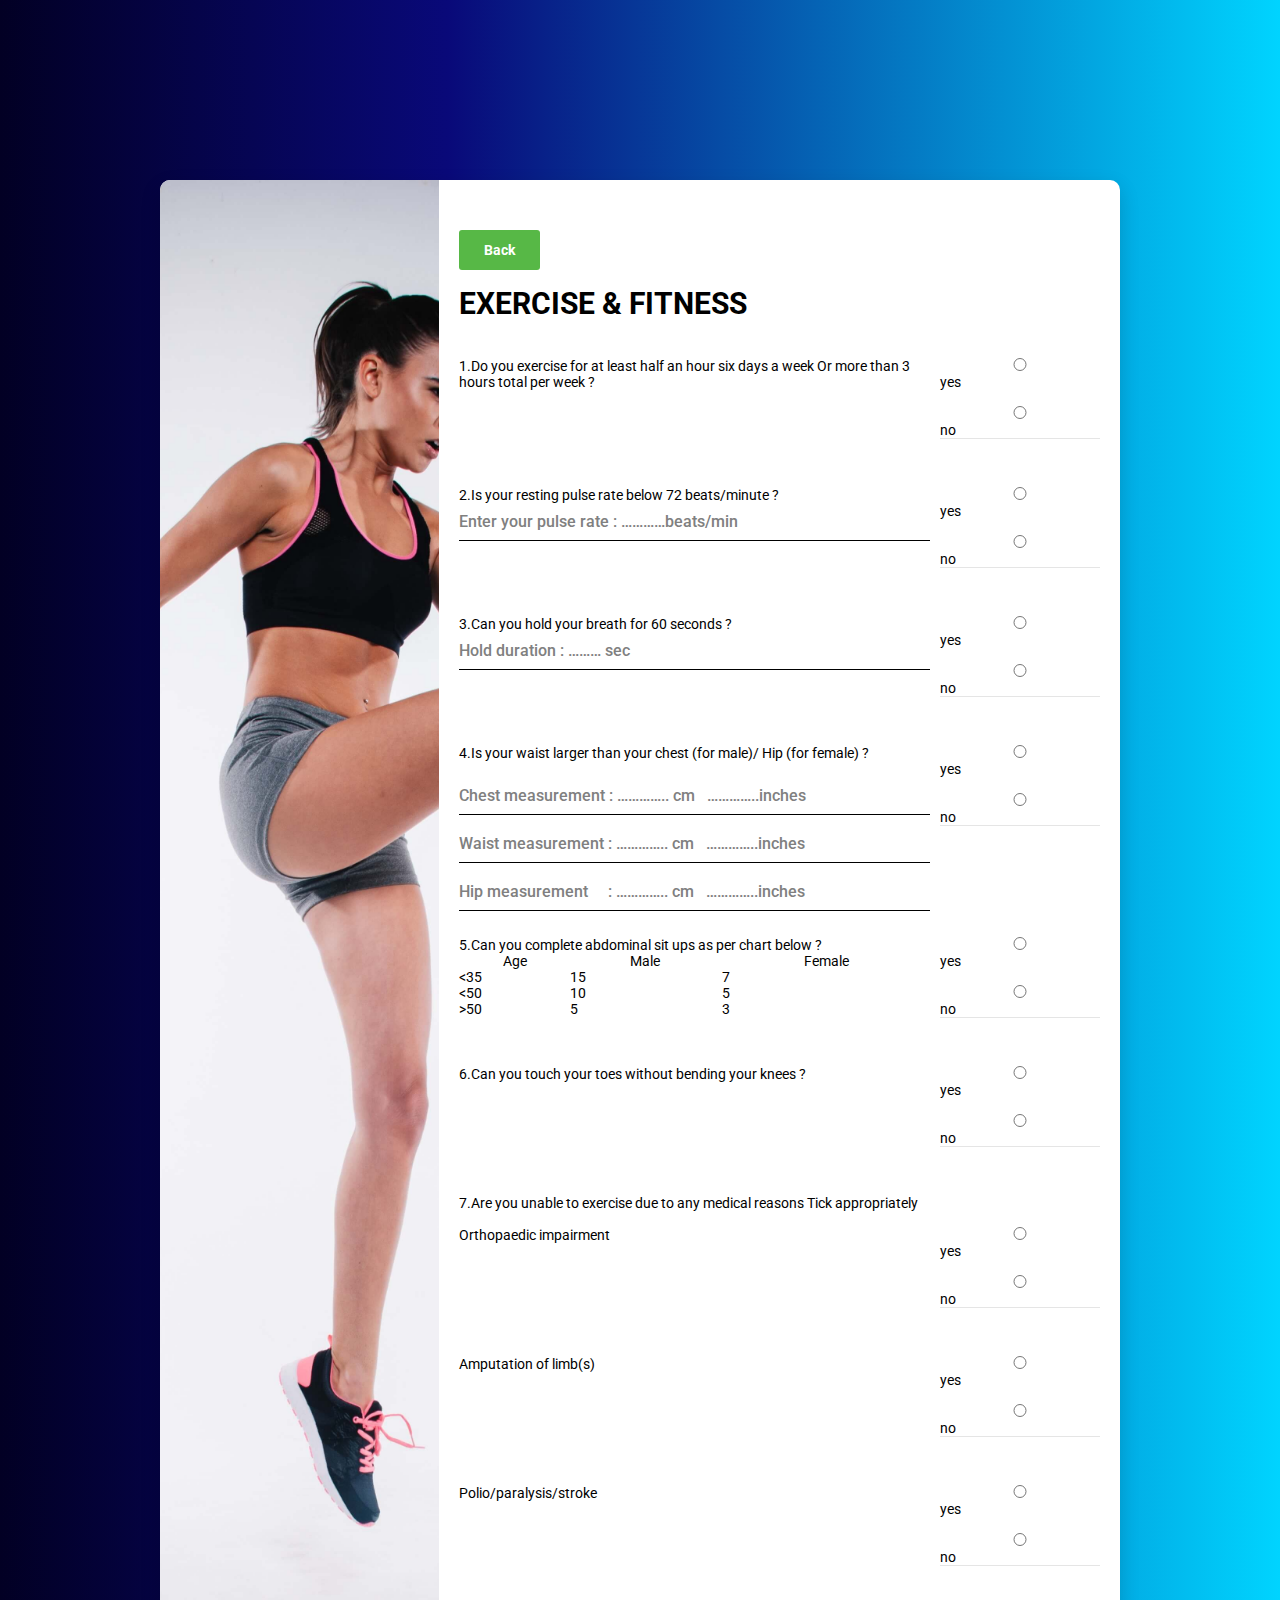
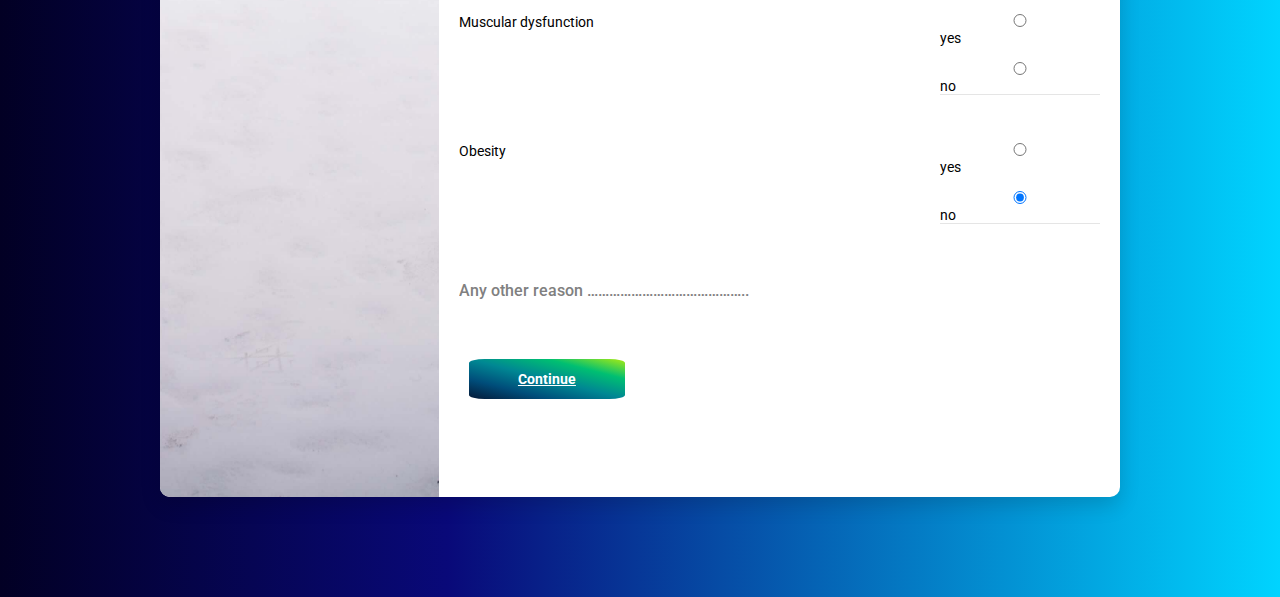
<file: Exercise.html>
<!DOCTYPE html>
<html lang="en">

<head>
    <!-- Required meta tags-->
    <meta charset="UTF-8">
    <meta name="viewport" content="width=device-width, initial-scale=1, shrink-to-fit=no">
    <meta name="description" content="Colorlib Templates">
    <meta name="author" content="Colorlib">
    <meta name="keywords" content="Colorlib Templates">

    <!-- Title Page-->
    <title>Wellness Form</title>

    <!-- Icons font CSS-->
    <link href="vendor/mdi-font/css/material-design-iconic-font.min.css" rel="stylesheet" media="all">
    <link href="vendor/font-awesome-4.7/css/font-awesome.min.css" rel="stylesheet" media="all">
    <!-- Font special for pages-->
    <link href="https://fonts.googleapis.com/css?family=Roboto:100,100i,300,300i,400,400i,500,500i,700,700i,900,900i"
        rel="stylesheet">

    <!-- Vendor CSS-->
    <link href="vendor/select2/select2.min.css" rel="stylesheet" media="all">
    <link href="vendor/datepicker/daterangepicker.css" rel="stylesheet" media="all">
    <!-- bootstrap -->
    <link href="https://cdn.jsdelivr.net/npm/bootstrap@5.0.1/dist/css/bootstrap.min.css" rel="stylesheet"
        integrity="sha384-+0n0xVW2eSR5OomGNYDnhzAbDsOXxcvSN1TPprVMTNDbiYZCxYbOOl7+AMvyTG2x" crossorigin="anonymous">

    <!-- Main CSS-->
    <link href="css/main.css" rel="stylesheet" media="all">

</head>

<body>
    <div class="page-wrapper bg-blue p-t-180 p-b-100 font-robo">
        <div class="wrapper wrapper--w960">

            <div class="card card-2">
                <div class="card-heading2"></div>
                <div class="card-body">

                    <div class="p-t-30">
                        <a href="./nuturition.html">
                            <button class="btn btn--radius btn--green" type="submit">Back </button></a>
                    </div>
                    <br>

                    <h2 class="title">Exercise & Fitness </h2>
                    <form method="POST">
                        <!-- 3hrs -->
                        <div class="row row-space">
                            <div class="col-2">
                                <p>1.Do you exercise for at least half an hour six days a week Or more than 3 hours total
                                    per week ? </p>
                            </div>
                            <div class="col-2">
                                <div class="input-group">
                                    <div class="form-check">
                                        <input class="form-check-input" type="radio" name="flexRadioDefault"
                                            id="flexRadioDefault1">
                                        <label class="form-check-label" for="flexRadioDefault1">
                                            yes
                                        </label>
                                    </div>
                                    &nbsp;&nbsp;&nbsp;&nbsp;
                                    <div class="form-check">
                                        <input class="form-check-input" type="radio" name="flexRadioDefault"
                                            id="flexRadioDefault2" checked>
                                        <label class="form-check-label" for="flexRadioDefault2">
                                            no
                                        </label>
                                    </div>
                                </div>
                            </div>


                        </div>
                        <br>
                        <!-- pulse rate -->
                        <div class="row row-space">
                            <div class="col-2">
                                <p>2.Is your resting pulse rate below 72 beats/minute ?</p>
                                <input class="input--style-2" type="number" placeholder="Enter your pulse rate : …………beats/min "
                                    name="name" style="border-bottom: black 0.5px solid;">
<br>
                            </div>

                            <div class="col-2">
                                <div class="input-group">
                                    <div class="form-check">
                                        <input class="form-check-input" type="radio" name="flexRadioDefault"
                                            id="flexRadioDefault1">
                                        <label class="form-check-label" for="flexRadioDefault1">
                                            yes
                                        </label>
                                    </div>
                                    &nbsp;&nbsp;&nbsp;&nbsp;
                                    <div class="form-check">
                                        <input class="form-check-input" type="radio" name="flexRadioDefault"
                                            id="flexRadioDefault2" checked>
                                        <label class="form-check-label" for="flexRadioDefault2">
                                            no
                                        </label>
                                    </div>
                                </div>
                            </div>
                        </div>
<br>
                        <!-- breath  -->
                        <div class="row row-space">
                            <div class="col-2">
                                <p>3.Can you hold your breath for 60 seconds ?</p>
                                <input class="input--style-2" type="number" placeholder="Hold duration : ……… sec"
                                    name="name" style="border-bottom: black 0.5px solid;"><br>

                            </div>

                            <div class="col-2">
                                <div class="input-group">
                                    <div class="form-check">
                                        <input class="form-check-input" type="radio" name="flexRadioDefault"
                                            id="flexRadioDefault1">
                                        <label class="form-check-label" for="flexRadioDefault1">
                                            yes
                                        </label>
                                    </div>
                                    &nbsp;&nbsp;&nbsp;&nbsp;
                                    <div class="form-check">
                                        <input class="form-check-input" type="radio" name="flexRadioDefault"
                                            id="flexRadioDefault2" checked>
                                        <label class="form-check-label" for="flexRadioDefault2">
                                            no
                                        </label>
                                    </div>
                                </div>
                            </div>
                        </div>
<br>
                        <!-- chest  -->
                        <div class="row row-space">
                            <div class="col-2">
                                <p>
                                   4.Is your waist larger than your chest (for male)/

                                    Hip (for female) ?

                                </p>
                                <br>
                                <input class="input--style-2" type="number"
                                    placeholder="Chest measurement : ………….. cm   …………..inches" name="name" style="border-bottom: black 0.5px solid;">
                                <input class="input--style-2" type="number"
                                    placeholder="Waist measurement : ………….. cm   …………..inches" name="name" style="border-bottom: black 0.5px solid;">
                                <input class="input--style-2" type="number"
                                    placeholder="Hip measurement     : ………….. cm   …………..inches" name="name" style="border-bottom: black 0.5px solid;">

                            </div>

                            <div class="col-2">
                                <div class="input-group">
                                    <div class="form-check">
                                        <input class="form-check-input" type="radio" name="flexRadioDefault"
                                            id="flexRadioDefault1">
                                        <label class="form-check-label" for="flexRadioDefault1">
                                            yes
                                        </label>
                                    </div>
                                    &nbsp;&nbsp;&nbsp;&nbsp;
                                    <div class="form-check">
                                        <input class="form-check-input" type="radio" name="flexRadioDefault"
                                            id="flexRadioDefault2" checked>
                                        <label class="form-check-label" for="flexRadioDefault2">
                                            no
                                        </label>
                                    </div>
                                </div>
                            </div>
                        </div>
                        <br>
                        <!-- situps  -->
                        <div class="row row-space">
                            <div class="col-2">
                                <p>
                                  5.Can you complete abdominal sit ups as per chart below ?

                                </p>
                                <table style="width:100%;">
                                    <tr>
                                        <th style="font-weight: normal;" >  Age</th>
                                        <th style="font-weight: normal;">Male </th>
                                        <th style="font-weight: normal;">Female</th>
                                    </tr>
                                    <tr>
                                        <td>&lt35</td>
                                        <td> 15 </td>
                                        <td> 7</td>
                                    </tr>
                                    <tr>
                                        <td>&lt50</td>
                                        <td> 10 </td>
                                        <td> 5</td>
                                    </tr>
                                    <tr>
                                        <td>&gt50</td>
                                        <td> 5 </td>
                                        <td> 3</td>
                                    </tr>
                                </table>
                            </div>

                            <div class="col-2">
                                <div class="input-group">
                                    <div class="form-check">
                                        <input class="form-check-input" type="radio" name="flexRadioDefault"
                                            id="flexRadioDefault1">
                                        <label class="form-check-label" for="flexRadioDefault1">
                                            yes
                                        </label>
                                    </div>
                                    &nbsp;&nbsp;&nbsp;&nbsp;
                                    <div class="form-check">
                                        <input class="form-check-input" type="radio" name="flexRadioDefault"
                                            id="flexRadioDefault2" checked>
                                        <label class="form-check-label" for="flexRadioDefault2">
                                            no
                                        </label>
                                    </div>
                                </div>
                            </div>
                        </div>
                        <br>
                        <!-- toes  -->
                        <div class="row row-space">
                            <div class="col-2">
                                <p>
                                    6.Can you touch your toes without bending your knees ?

                                </p>

                            </div>

                            <div class="col-2">
                                <div class="input-group">
                                    <div class="form-check">
                                        <input class="form-check-input" type="radio" name="flexRadioDefault"
                                            id="flexRadioDefault1">
                                        <label class="form-check-label" for="flexRadioDefault1">
                                            yes
                                        </label>
                                    </div>
                                    &nbsp;&nbsp;&nbsp;&nbsp;
                                    <div class="form-check">
                                        <input class="form-check-input" type="radio" name="flexRadioDefault"
                                            id="flexRadioDefault2" checked>
                                        <label class="form-check-label" for="flexRadioDefault2">
                                            no
                                        </label>
                                    </div>
                                </div>
                            </div>
                        </div>
                        <br>
                        <p>
                            7.Are you unable to exercise due to any medical reasons

                            Tick appropriately

                        </p>
                        <br>
                        <!--   Orthopaedic impairment   -->
                        <div class="row row-space">
                            <div class="col-2">

                                <p>
                                   Orthopaedic impairment
                                </p>

                            </div>

                            <div class="col-2">
                                <div class="input-group">
                                    <div class="form-check">
                                        <input class="form-check-input" type="radio" name="flexRadioDefault"
                                            id="flexRadioDefault1">
                                        <label class="form-check-label" for="flexRadioDefault1">
                                            yes
                                        </label>
                                    </div>
                                    &nbsp;&nbsp;&nbsp;&nbsp;
                                    <div class="form-check">
                                        <input class="form-check-input" type="radio" name="flexRadioDefault"
                                            id="flexRadioDefault2" checked>
                                        <label class="form-check-label" for="flexRadioDefault2">
                                            no
                                        </label>
                                    </div>
                                </div>
                            </div>
                        </div>
                        &nbsp;
                        <!--        Amputation of limb(s)     -->
                        <div class="row row-space">
                            <div class="col-2">

                                <p>
                                   Amputation of limb(s) </p>

                            </div>

                            <div class="col-2">
                                <div class="input-group">
                                    <div class="form-check">
                                        <input class="form-check-input" type="radio" name="flexRadioDefault"
                                            id="flexRadioDefault1">
                                        <label class="form-check-label" for="flexRadioDefault1">
                                            yes
                                        </label>
                                    </div>
                                    &nbsp;&nbsp;&nbsp;&nbsp;
                                    <div class="form-check">
                                        <input class="form-check-input" type="radio" name="flexRadioDefault"
                                            id="flexRadioDefault2" checked>
                                        <label class="form-check-label" for="flexRadioDefault2">
                                            no
                                        </label>
                                    </div>
                                </div>
                            </div>
                        </div>
                        &nbsp;
                        <!--         Polio/paralysis/stroke     -->
                        <div class="row row-space">
                            <div class="col-2">

                                <p>
                                    Polio/paralysis/stroke </p>

                            </div>

                            <div class="col-2">
                                <div class="input-group">
                                    <div class="form-check">
                                        <input class="form-check-input" type="radio" name="flexRadioDefault"
                                            id="flexRadioDefault1">
                                        <label class="form-check-label" for="flexRadioDefault1">
                                            yes
                                        </label>
                                    </div>
                                    &nbsp;&nbsp;&nbsp;&nbsp;
                                    <div class="form-check">
                                        <input class="form-check-input" type="radio" name="flexRadioDefault"
                                            id="flexRadioDefault2" checked>
                                        <label class="form-check-label" for="flexRadioDefault2">
                                            no
                                        </label>
                                    </div>
                                </div>
                            </div>
                        </div>
                        &nbsp;
                        <!--             Muscular dysfunction      -->
                        <div class="row row-space">
                            <div class="col-2">

                                <p>
                                    Muscular dysfunction </p>

                            </div>

                            <div class="col-2">
                                <div class="input-group">
                                    <div class="form-check">
                                        <input class="form-check-input" type="radio" name="flexRadioDefault"
                                            id="flexRadioDefault1">
                                        <label class="form-check-label" for="flexRadioDefault1">
                                            yes
                                        </label>
                                    </div>
                                    &nbsp;&nbsp;&nbsp;&nbsp;
                                    <div class="form-check">
                                        <input class="form-check-input" type="radio" name="flexRadioDefault"
                                            id="flexRadioDefault2" checked>
                                        <label class="form-check-label" for="flexRadioDefault2">
                                            no
                                        </label>
                                    </div>
                                </div>
                            </div>
                        </div>
                        &nbsp;
                        <!--             Obesity       -->
                        <div class="row row-space">
                            <div class="col-2">

                                <p>
                                    Obesity  </p>

                            </div>

                            <div class="col-2">
                                <div class="input-group">
                                    <div class="form-check">
                                        <input class="form-check-input" type="radio" name="flexRadioDefault"
                                            id="flexRadioDefault1">
                                        <label class="form-check-label" for="flexRadioDefault1">
                                            yes
                                        </label>
                                    </div>
                                    &nbsp;&nbsp;&nbsp;&nbsp;
                                    <div class="form-check">
                                        <input class="form-check-input" type="radio" name="flexRadioDefault"
                                            id="flexRadioDefault2" checked>
                                        <label class="form-check-label" for="flexRadioDefault2">
                                            no
                                        </label>
                                    </div>
                                </div>
                            </div>
                        </div>
                        &nbsp;

                        <input class="input--style-2" type="text" placeholder="Any other reason ……………………………………..  "
                            name="name">
                            <div class="p-t-30" style="margin: 10px;">
                                <a href="./healthbehaviour.html" class="btn btn-info" role="button" 
                                style="background:linear-gradient(to right top, #051937, #004d7a, #008793, #00bf72, #a8eb12);
                                       border: none;
                                       border-radius: 10%;
                                       display: flex;
                                       justify-content: center;
                                       align-items: center;">Continue</a>
                            </div>

                </div>


               
                
                </form>
            </div>
        </div>


    </div>


    <!-- Jquery JS-->
    <script src="vendor/jquery/jquery.min.js"></script>
    <!-- Vendor JS-->
    <script src="vendor/select2/select2.min.js"></script>
    <script src="vendor/datepicker/moment.min.js"></script>
    <script src="vendor/datepicker/daterangepicker.js"></script>

    <!-- Main JS-->
    <script src="js/global.js"></script>
    <script src="https://cdn.jsdelivr.net/npm/bootstrap@5.0.1/dist/js/bootstrap.bundle.min.js"
        integrity="sha384-gtEjrD/SeCtmISkJkNUaaKMoLD0//ElJ19smozuHV6z3Iehds+3Ulb9Bn9Plx0x4" crossorigin="anonymous">
    </script>


</body><!-- This templates was made by Colorlib (https://colorlib.com) -->

</html>
<!-- end document-->
</file>
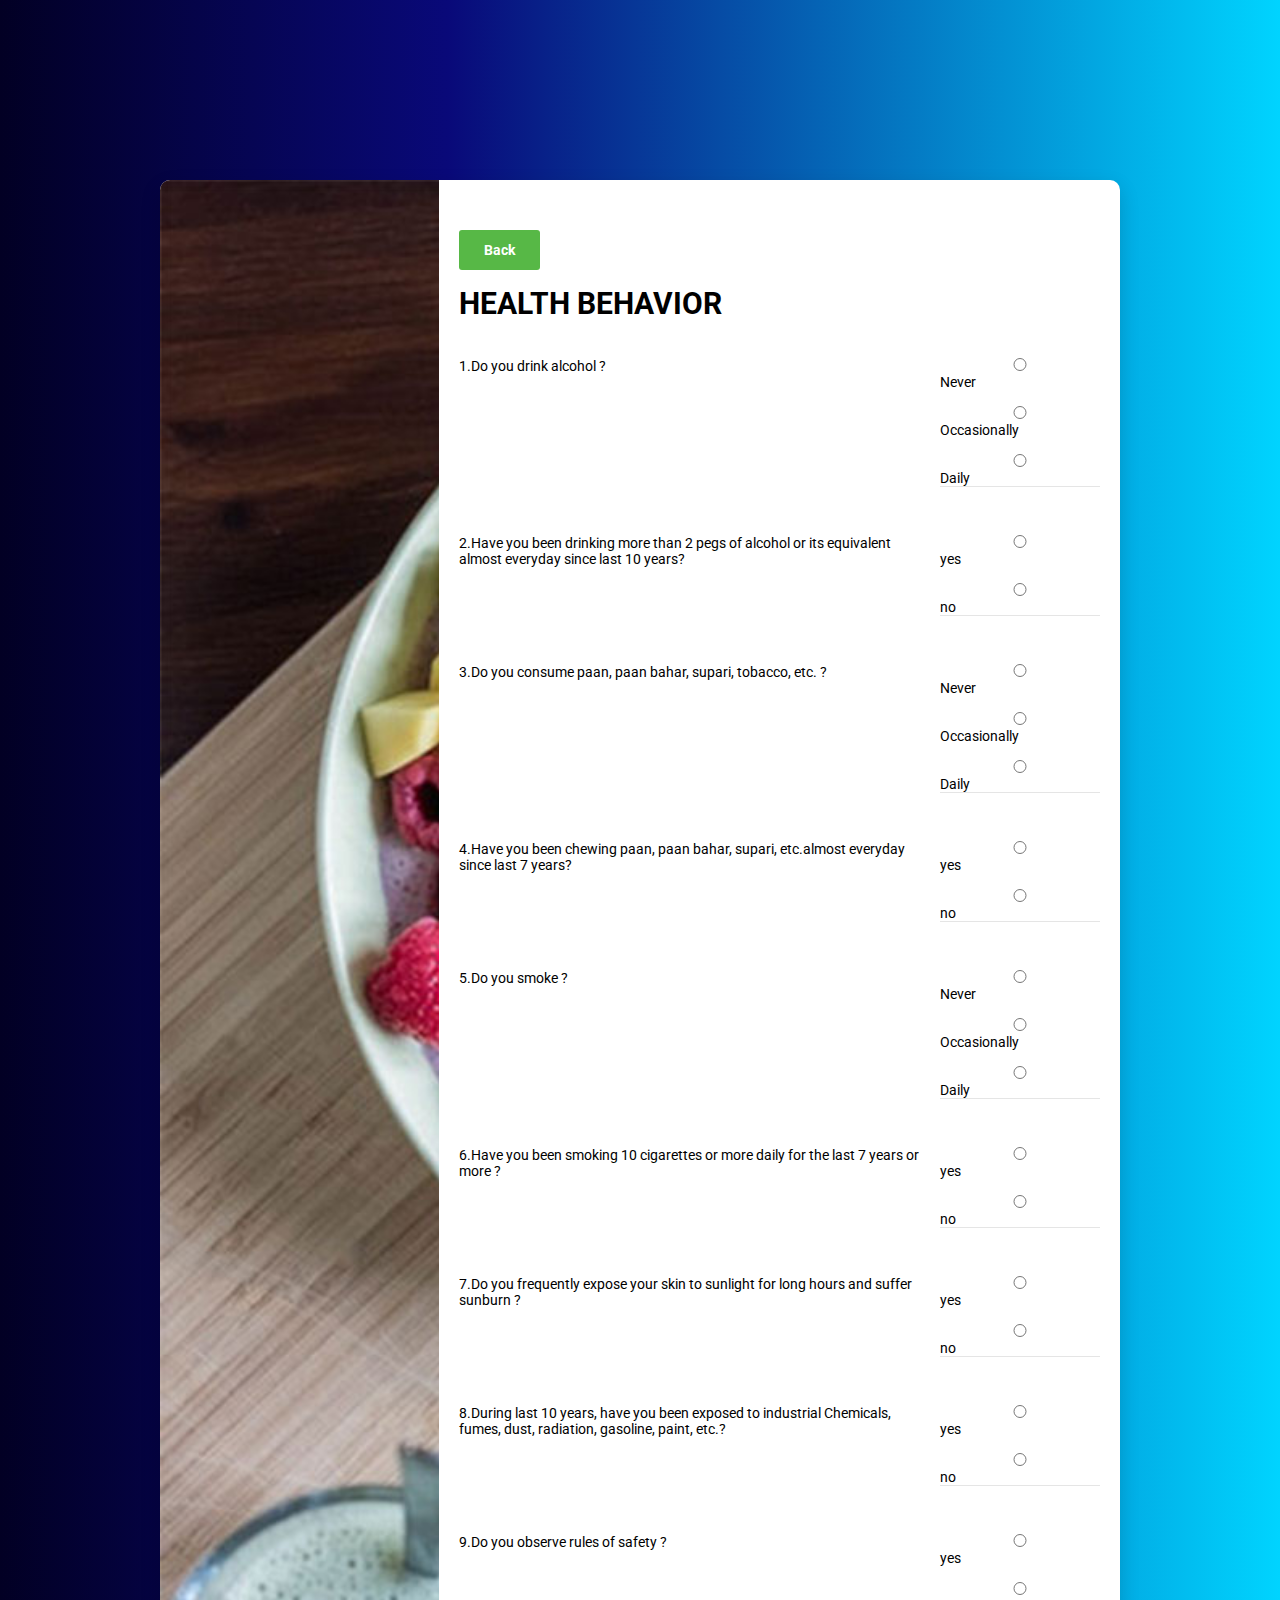
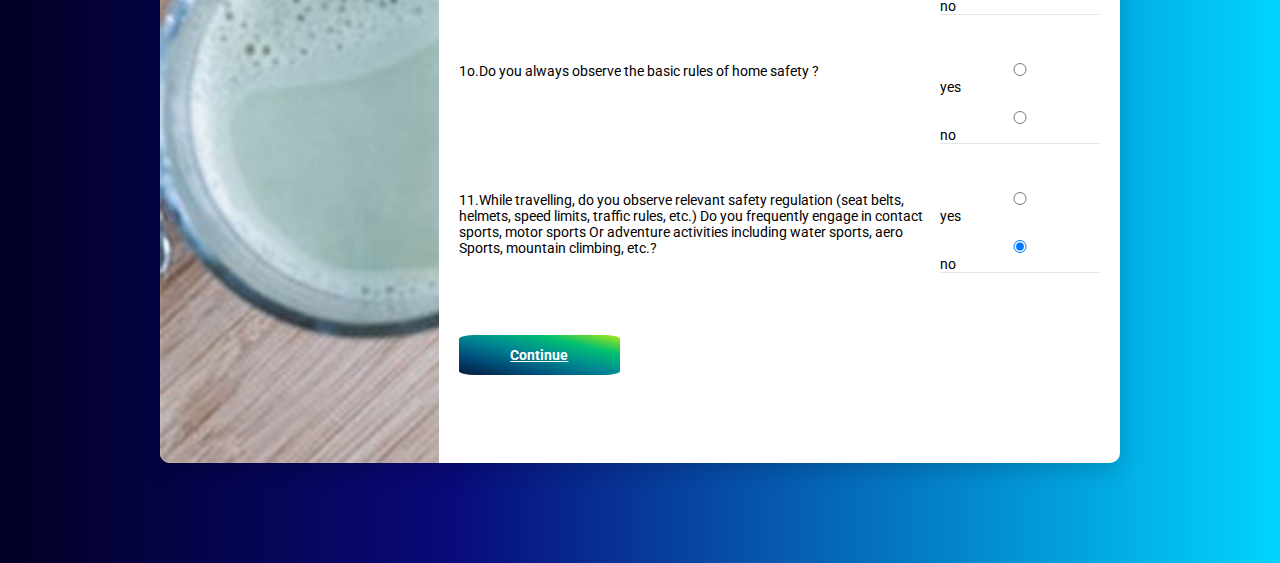
<file: healthbehaviour.html>
<!DOCTYPE html>
<html lang="en">
  <head>
    <!-- Required meta tags-->
    <meta charset="UTF-8" />
    <meta
      name="viewport"
      content="width=device-width, initial-scale=1, shrink-to-fit=no"
    />
    <meta name="description" content="Colorlib Templates" />
    <meta name="author" content="Colorlib" />
    <meta name="keywords" content="Colorlib Templates" />

    <!-- Title Page-->
    <title>Wellness Form</title>

    <!-- Icons font CSS-->
    <link
      href="vendor/mdi-font/css/material-design-iconic-font.min.css"
      rel="stylesheet"
      media="all"
    />
    <link
      href="vendor/font-awesome-4.7/css/font-awesome.min.css"
      rel="stylesheet"
      media="all"
    />
    <!-- Font special for pages-->
    <link
      href="https://fonts.googleapis.com/css?family=Roboto:100,100i,300,300i,400,400i,500,500i,700,700i,900,900i"
      rel="stylesheet"
    />

    <!-- Vendor CSS-->
    <link href="vendor/select2/select2.min.css" rel="stylesheet" media="all" />
    <link
      href="vendor/datepicker/daterangepicker.css"
      rel="stylesheet"
      media="all"
    />
    <!-- bootstrap -->
    <link
      href="https://cdn.jsdelivr.net/npm/bootstrap@5.0.1/dist/css/bootstrap.min.css"
      rel="stylesheet"
      integrity="sha384-+0n0xVW2eSR5OomGNYDnhzAbDsOXxcvSN1TPprVMTNDbiYZCxYbOOl7+AMvyTG2x"
      crossorigin="anonymous"
    />

    <!-- Main CSS-->
    <link href="css/main.css" rel="stylesheet" media="all" />
  </head>

  <body>
    <div class="page-wrapper bg-blue p-t-180 p-b-100 font-robo">
      <div class="wrapper wrapper--w960">
        <div class="card card-2">
          <div class="card-heading"></div>
          <div class="card-body">
            <div class="p-t-30">
              <a href="./Exercise.html">
                <button class="btn btn--radius btn--green" type="submit">
                  Back
                </button></a
              >
            </div>
            <br />

            <h2 class="title">Health Behavior</h2>
            <form method="POST">
              <!-- veg/nonveg -->
              <div class="row row-space">
                <div class="col-2">
                  <p>1.Do you drink alcohol ?</p>
                </div>
                <div class="col-2">
                  <div class="input-group">
                    <div class="form-check">
                      <input
                        class="form-check-input"
                        type="radio"
                        name="flexRadioDefault"
                        id="flexRadioDefault1"
                      />
                      <label class="form-check-label" for="flexRadioDefault1">
                        Never
                      </label>
                    </div>
                    &nbsp;&nbsp;&nbsp;&nbsp;
                    <div class="form-check">
                      <input
                        class="form-check-input"
                        type="radio"
                        name="flexRadioDefault"
                        id="flexRadioDefault2"
                        checked
                      />
                      <label class="form-check-label" for="flexRadioDefault2">
                        Occasionally
                      </label>
                    </div>
                    &nbsp;&nbsp;&nbsp;&nbsp;
                    <div class="form-check">
                      <input
                        class="form-check-input"
                        type="radio"
                        name="flexRadioDefault"
                        id="flexRadioDefault2"
                        checked
                      />
                      <label class="form-check-label" for="flexRadioDefault2">
                        Daily
                      </label>
                    </div>
                  </div>
                </div>
              </div>
              <br />
              <!-- raw -->
              <div class="row row-space">
                <div class="col-2">
                  <p>
                    2.Have you been drinking more than 2 pegs of alcohol or its
                    equivalent almost everyday since last 10 years?
                  </p>
                </div>
                <div class="col-2">
                  <div class="input-group">
                    <div class="form-check">
                      <input
                        class="form-check-input"
                        type="radio"
                        name="flexRadioDefault"
                        id="flexRadioDefault1"
                      />
                      <label class="form-check-label" for="flexRadioDefault1">
                        yes
                      </label>
                    </div>
                    &nbsp;&nbsp;&nbsp;&nbsp;
                    <div class="form-check">
                      <input
                        class="form-check-input"
                        type="radio"
                        name="flexRadioDefault"
                        id="flexRadioDefault2"
                        checked
                      />
                      <label class="form-check-label" for="flexRadioDefault2">
                        no
                      </label>
                    </div>
                  </div>
                </div>
              </div>
              <br />
              <!-- veg/nonveg -->
              <div class="row row-space">
                <div class="col-2">
                  <p>
                    3.Do you consume paan, paan bahar, supari, tobacco, etc. ?
                  </p>
                </div>
                <div class="col-2">
                  <div class="input-group">
                    <div class="form-check">
                      <input
                        class="form-check-input"
                        type="radio"
                        name="flexRadioDefault"
                        id="flexRadioDefault1"
                      />
                      <label class="form-check-label" for="flexRadioDefault1">
                        Never
                      </label>
                    </div>
                    &nbsp;&nbsp;&nbsp;&nbsp;
                    <div class="form-check">
                      <input
                        class="form-check-input"
                        type="radio"
                        name="flexRadioDefault"
                        id="flexRadioDefault2"
                        checked
                      />
                      <label class="form-check-label" for="flexRadioDefault2">
                        Occasionally
                      </label>
                    </div>
                    &nbsp;&nbsp;&nbsp;&nbsp;
                    <div class="form-check">
                      <input
                        class="form-check-input"
                        type="radio"
                        name="flexRadioDefault"
                        id="flexRadioDefault2"
                        checked
                      />
                      <label class="form-check-label" for="flexRadioDefault2">
                        Daily
                      </label>
                    </div>
                  </div>
                </div>
              </div>
              <br />
              <!-- raw -->
              <div class="row row-space">
                <div class="col-2">
                  <p>
                    4.Have you been chewing paan, paan bahar, supari, etc.almost
                    everyday since last 7 years?
                  </p>
                </div>
                <div class="col-2">
                  <div class="input-group">
                    <div class="form-check">
                      <input
                        class="form-check-input"
                        type="radio"
                        name="flexRadioDefault"
                        id="flexRadioDefault1"
                      />
                      <label class="form-check-label" for="flexRadioDefault1">
                        yes
                      </label>
                    </div>
                    &nbsp;&nbsp;&nbsp;&nbsp;
                    <div class="form-check">
                      <input
                        class="form-check-input"
                        type="radio"
                        name="flexRadioDefault"
                        id="flexRadioDefault2"
                        checked
                      />
                      <label class="form-check-label" for="flexRadioDefault2">
                        no
                      </label>
                    </div>
                  </div>
                </div>
              </div>
              <br />
              <!-- veg/nonveg -->
              <div class="row row-space">
                <div class="col-2">
                  <p>5.Do you smoke ?</p>
                </div>
                <div class="col-2">
                  <div class="input-group">
                    <div class="form-check">
                      <input
                        class="form-check-input"
                        type="radio"
                        name="flexRadioDefault"
                        id="flexRadioDefault1"
                      />
                      <label class="form-check-label" for="flexRadioDefault1">
                        Never
                      </label>
                    </div>
                    &nbsp;&nbsp;&nbsp;&nbsp;
                    <div class="form-check">
                      <input
                        class="form-check-input"
                        type="radio"
                        name="flexRadioDefault"
                        id="flexRadioDefault2"
                        checked
                      />
                      <label class="form-check-label" for="flexRadioDefault2">
                        Occasionally
                      </label>
                    </div>
                    &nbsp;&nbsp;&nbsp;&nbsp;
                    <div class="form-check">
                      <input
                        class="form-check-input"
                        type="radio"
                        name="flexRadioDefault"
                        id="flexRadioDefault2"
                        checked
                      />
                      <label class="form-check-label" for="flexRadioDefault2">
                        Daily
                      </label>
                    </div>
                  </div>
                </div>
              </div>
              <br />
              <!-- raw -->
              <div class="row row-space">
                <div class="col-2">
                  <p>
                    6.Have you been smoking 10 cigarettes or more daily for the
                    last 7 years or more ?
                  </p>
                </div>
                <div class="col-2">
                  <div class="input-group">
                    <div class="form-check">
                      <input
                        class="form-check-input"
                        type="radio"
                        name="flexRadioDefault"
                        id="flexRadioDefault1"
                      />
                      <label class="form-check-label" for="flexRadioDefault1">
                        yes
                      </label>
                    </div>
                    &nbsp;&nbsp;&nbsp;&nbsp;
                    <div class="form-check">
                      <input
                        class="form-check-input"
                        type="radio"
                        name="flexRadioDefault"
                        id="flexRadioDefault2"
                        checked
                      />
                      <label class="form-check-label" for="flexRadioDefault2">
                        no
                      </label>
                    </div>
                  </div>
                </div>
              </div>
              <br />
              <!-- raw -->
              <div class="row row-space">
                <div class="col-2">
                  <p>
                    7.Do you frequently expose your skin to sunlight for long
                    hours and suffer sunburn ?
                  </p>
                </div>
                <div class="col-2">
                  <div class="input-group">
                    <div class="form-check">
                      <input
                        class="form-check-input"
                        type="radio"
                        name="flexRadioDefault"
                        id="flexRadioDefault1"
                      />
                      <label class="form-check-label" for="flexRadioDefault1">
                        yes
                      </label>
                    </div>
                    &nbsp;&nbsp;&nbsp;&nbsp;
                    <div class="form-check">
                      <input
                        class="form-check-input"
                        type="radio"
                        name="flexRadioDefault"
                        id="flexRadioDefault2"
                        checked
                      />
                      <label class="form-check-label" for="flexRadioDefault2">
                        no
                      </label>
                    </div>
                  </div>
                </div>
              </div>
              <br />
              <!-- raw -->
              <div class="row row-space">
                <div class="col-2">
                  <p>
                    8.During last 10 years, have you been exposed to industrial
                    Chemicals, fumes, dust, radiation, gasoline, paint, etc.?
                  </p>
                </div>
                <div class="col-2">
                  <div class="input-group">
                    <div class="form-check">
                      <input
                        class="form-check-input"
                        type="radio"
                        name="flexRadioDefault"
                        id="flexRadioDefault1"
                      />
                      <label class="form-check-label" for="flexRadioDefault1">
                        yes
                      </label>
                    </div>
                    &nbsp;&nbsp;&nbsp;&nbsp;
                    <div class="form-check">
                      <input
                        class="form-check-input"
                        type="radio"
                        name="flexRadioDefault"
                        id="flexRadioDefault2"
                        checked
                      />
                      <label class="form-check-label" for="flexRadioDefault2">
                        no
                      </label>
                    </div>
                  </div>
                </div>
              </div>
              <br />
              <!-- raw -->
              <div class="row row-space">
                <div class="col-2">
                  <p>9.Do you observe rules of safety ?</p>
                </div>
                <div class="col-2">
                  <div class="input-group">
                    <div class="form-check">
                      <input
                        class="form-check-input"
                        type="radio"
                        name="flexRadioDefault"
                        id="flexRadioDefault1"
                      />
                      <label class="form-check-label" for="flexRadioDefault1">
                        yes
                      </label>
                    </div>
                    &nbsp;&nbsp;&nbsp;&nbsp;
                    <div class="form-check">
                      <input
                        class="form-check-input"
                        type="radio"
                        name="flexRadioDefault"
                        id="flexRadioDefault2"
                        checked
                      />
                      <label class="form-check-label" for="flexRadioDefault2">
                        no
                      </label>
                    </div>
                  </div>
                </div>
              </div>
              <br />
              <!-- raw -->
              <div class="row row-space">
                <div class="col-2">
                  <p>
                    1o.Do you always observe the basic rules of home safety ?
                  </p>
                </div>
                <div class="col-2">
                  <div class="input-group">
                    <div class="form-check">
                      <input
                        class="form-check-input"
                        type="radio"
                        name="flexRadioDefault"
                        id="flexRadioDefault1"
                      />
                      <label class="form-check-label" for="flexRadioDefault1">
                        yes
                      </label>
                    </div>
                    &nbsp;&nbsp;&nbsp;&nbsp;
                    <div class="form-check">
                      <input
                        class="form-check-input"
                        type="radio"
                        name="flexRadioDefault"
                        id="flexRadioDefault2"
                        checked
                      />
                      <label class="form-check-label" for="flexRadioDefault2">
                        no
                      </label>
                    </div>
                  </div>
                </div>
              </div>
              <br />

              <!-- beans -->
              <div class="row row-space">
                <div class="col-2">
                  <p>
                    11.While travelling, do you observe relevant safety
                    regulation (seat belts, helmets, speed limits, traffic
                    rules, etc.) Do you frequently engage in contact sports,
                    motor sports Or adventure activities including water sports,
                    aero Sports, mountain climbing, etc.?
                  </p>
                </div>
                <div class="col-2">
                  <div class="input-group">
                    <div class="form-check">
                      <input
                        class="form-check-input"
                        type="radio"
                        name="flexRadioDefault"
                        id="flexRadioDefault1"
                      />
                      <label class="form-check-label" for="flexRadioDefault1">
                        yes
                      </label>
                    </div>
                    &nbsp;&nbsp;&nbsp;&nbsp;
                    <div class="form-check">
                      <input
                        class="form-check-input"
                        type="radio"
                        name="flexRadioDefault"
                        id="flexRadioDefault2"
                        checked
                      />
                      <label class="form-check-label" for="flexRadioDefault2">
                        no
                      </label>
                    </div>
                  </div>
                </div>
              </div>

              <div class="p-t-30">
                <a
                  href="./Mental.html"
                  class="btn btn-info"
                  role="button"
                  style="
                    background: linear-gradient(
                      to right top,
                      #051937,
                      #004d7a,
                      #008793,
                      #00bf72,
                      #a8eb12
                    );
                    border: none;
                    border-radius: 10%;
                    display: flex;
                    justify-content: center;
                    align-items: center;
                  "
                  >Continue</a
                >
              </div>
            </form>
          </div>
        </div>
      </div>
    </div>

    <!-- Jquery JS-->
    <script src="vendor/jquery/jquery.min.js"></script>
    <!-- Vendor JS-->
    <script src="vendor/select2/select2.min.js"></script>
    <script src="vendor/datepicker/moment.min.js"></script>
    <script src="vendor/datepicker/daterangepicker.js"></script>

    <!-- Main JS-->
    <script src="js/global.js"></script>
    <script
      src="https://cdn.jsdelivr.net/npm/bootstrap@5.0.1/dist/js/bootstrap.bundle.min.js"
      integrity="sha384-gtEjrD/SeCtmISkJkNUaaKMoLD0//ElJ19smozuHV6z3Iehds+3Ulb9Bn9Plx0x4"
      crossorigin="anonymous"
    ></script>
  </body>
  <!-- This templates was made by Colorlib (https://colorlib.com) -->
</html>
<!-- end document-->
</file>
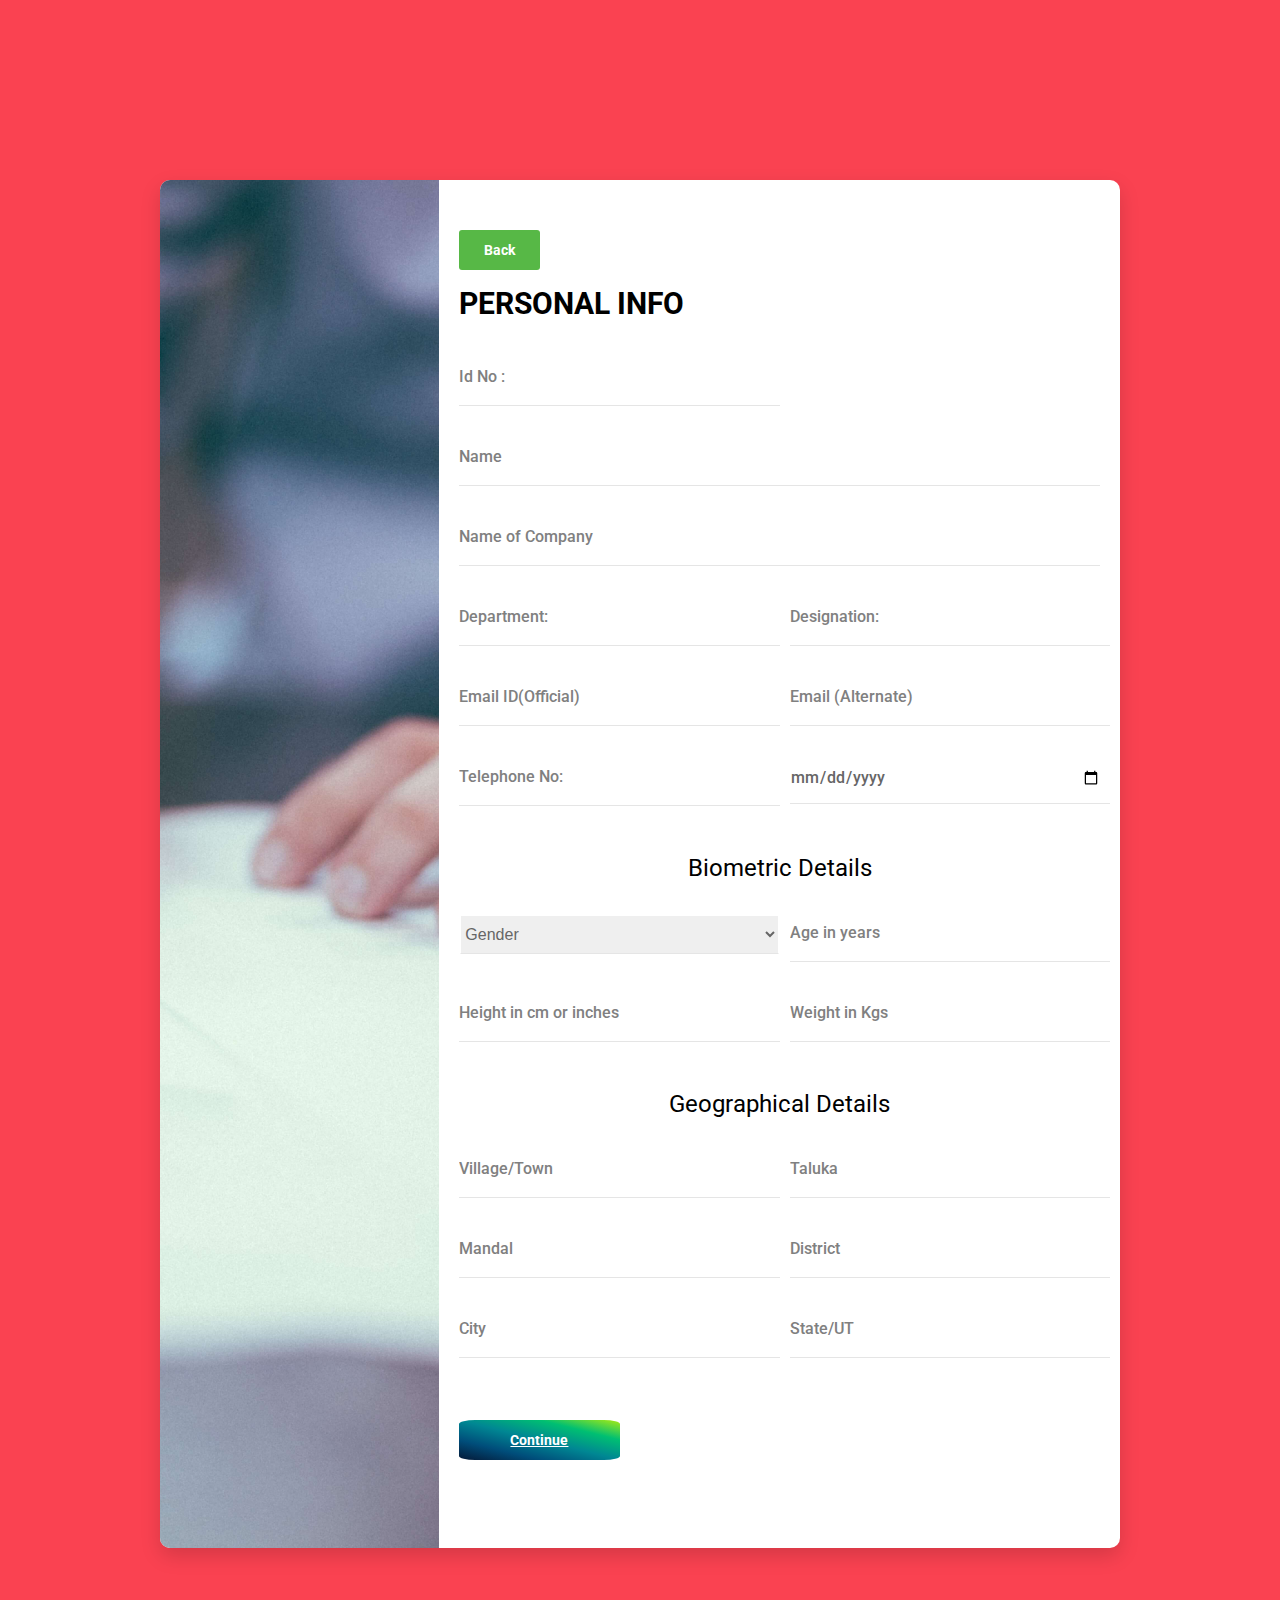
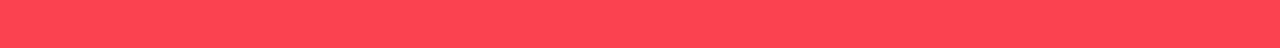
<file: main.html>
<!DOCTYPE html>
<html lang="en">
  <head>
    <!-- Required meta tags-->
    <meta charset="UTF-8" />
    <meta
      name="viewport"
      content="width=device-width, initial-scale=1, shrink-to-fit=no"
    />
    <meta name="description" content="Colorlib Templates" />
    <meta name="author" content="Colorlib" />
    <meta name="keywords" content="Colorlib Templates" />

    <!-- Title Page-->
    <title>Secure risk-Wellness Form</title>

    <!-- Icons font CSS-->
    <link
      href="vendor/mdi-font/css/material-design-iconic-font.min.css"
      rel="stylesheet"
      media="all"
    />
    <link
      href="vendor/font-awesome-4.7/css/font-awesome.min.css"
      rel="stylesheet"
      media="all"
    />
    <!-- Font special for pages-->
    <link
      href="https://fonts.googleapis.com/css?family=Roboto:100,100i,300,300i,400,400i,500,500i,700,700i,900,900i"
      rel="stylesheet"
    />

    <!-- Vendor CSS-->
    <link href="vendor/select2/select2.min.css" rel="stylesheet" media="all" />
    <link
      href="vendor/datepicker/daterangepicker.css"
      rel="stylesheet"
      media="all"
    />

    <!-- Main CSS-->
    <link href="css/main.css" rel="stylesheet" media="all" />
    <link rel="stylesheet" href="" />

    <style>
      .row-space {
        grid-template-columns: 50% 50%;
        gap: 10px;
      }
    </style>
  </head>

  <body>
    <div class="page-wrapper bg-red p-t-180 p-b-100 font-robo">
      <div class="wrapper wrapper--w960">
        <div class="card card-2">
          <div class="card-heading1"></div>

          <div class="card-body">
            <div class="p-t-30">
              <a href="./index.html">
                <button class="btn btn--radius btn--green" type="submit">
                  Back
                </button></a
              >
            </div>
            <br />

            <h2 class="title">Personal Info</h2>
            <form method="POST">
              <div class="row row-space">
                <div class="col-2">
                  <div class="input-group">
                    <input
                      class="input--style-2"
                      type="text"
                      placeholder="Id No :"
                      name="res_code"
                    />
                  </div>
                </div>
              </div>
              <!-- Name -->
              <div class="input-group">
                <input
                  class="input--style-2"
                  type="text"
                  placeholder="Name"
                  name="name"
                />
              </div>

              <!-- Company details -->

              <div class="input-group">
                <input
                  class="input--style-2"
                  type="text"
                  placeholder="Name of Company"
                  name="name"
                />
              </div>

              <div class="row row-space">
                <div class="col-2">
                  <div class="input-group">
                    <input
                      class="input--style-2"
                      type="text"
                      placeholder="Department:"
                      name="name"
                    />
                  </div>
                </div>
                <div class="col-2">
                  <div class="input-group">
                    <div class="rs-select2 js-select-simple select--no-search">
                      <input
                        class="input--style-2"
                        type="text"
                        placeholder="Designation:"
                        name="name"
                      />
                    </div>
                  </div>
                </div>
              </div>
              <!-- email / phone number -->
              <div class="row row-space">
                <div class="col-2">
                  <div class="input-group">
                    <input
                      class="input--style-2"
                      type="none"
                      placeholder="Email ID(Official)"
                      name="name"
                    />
                  </div>
                </div>
                <div class="col-2">
                  <div class="input-group">
                    <div class="rs-select2 js-select-simple select--no-search">
                      <input
                        class="input--style-2"
                        type="none"
                        placeholder="Email (Alternate)"
                        name="name"
                      />
                    </div>
                  </div>
                </div>
              </div>
              <div class="row row-space">
                <div class="col-2">
                  <div class="input-group">
                    <input
                      class="input--style-2"
                      type="number"
                      placeholder="Telephone No:"
                      name="name"
                    />
                  </div>
                </div>
                <div class="col-2">
                  <div class="input-group">
                    <div class="rs-select2 js-select-simple select--no-search">
                      <input
                        class="input--style-2"
                        type="date"
                        placeholder="Date:"
                        style="padding: 9px 9px 5px 0px"
                        name="name"
                      />
                    </div>
                  </div>
                </div>
              </div>
              <br />
              <h3 style="text-align: center">Biometric Details</h3>
              <br />
              <br />
              <!-- BoD / Gender -->
              <div class="row row-space">
                <div style="width: 100%; border: 1px solid white">
                  <select
                    name="gender"
                    style="
                      width: 100%;
                      padding: 9px 0;
                      border: 1px solid white;
                      border-bottom: 1px solid #e5e5e5;
                      font-size: 14px;
                      color: #666;
                      font-size: 16px;
                      font-weight: 500;
                    "
                  >
                    <option disabled="disabled" selected="selected">
                      Gender
                    </option>
                    <option>Male</option>
                    <option>Female</option>
                    <option>Other</option>
                  </select>

                  <!-- <div class="input-group">
                                    <input class="input--style-2" type="number" placeholder="Height in cm or inches" name="name">
                                </div> -->
                </div>
                <div class="col-2">
                  <div class="input-group">
                    <div class="rs-select2 js-select-simple select--no-search">
                      <input
                        class="input--style-2"
                        type="number"
                        placeholder="Age in years"
                        name="name"
                      />

                      <div class="select-dropdown"></div>
                    </div>
                  </div>
                </div>
              </div>
              <!-- Height / Weight -->
              <div class="row row-space">
                <div class="col-2">
                  <div class="input-group">
                    <input
                      class="input--style-2"
                      type="number"
                      placeholder="Height in cm or inches"
                      name="name"
                    />
                  </div>
                </div>
                <div class="col-2">
                  <div class="input-group">
                    <div class="rs-select2 js-select-simple select--no-search">
                      <input
                        class="input--style-2"
                        type="number"
                        placeholder="Weight in Kgs"
                        name="name"
                      />

                      <div class="select-dropdown"></div>
                    </div>
                  </div>
                </div>
              </div>

              <br />
              <h3 style="text-align: center">Geographical Details</h3>
              <br />
              <br />

              <!-- geo details -->
              <div class="row row-space">
                <div class="col-2">
                  <div class="input-group">
                    <input
                      class="input--style-2"
                      type="text"
                      placeholder="Village/Town"
                      name="name"
                    />
                  </div>
                </div>
                <div class="col-2">
                  <div class="input-group">
                    <div class="rs-select2 js-select-simple select--no-search">
                      <input
                        class="input--style-2"
                        type="text"
                        placeholder="Taluka"
                        name="name"
                      />

                      <div class="select-dropdown"></div>
                    </div>
                  </div>
                </div>
              </div>
              <div class="row row-space">
                <div class="col-2">
                  <div class="input-group">
                    <input
                      class="input--style-2"
                      type="text"
                      placeholder="Mandal"
                      name="name"
                    />
                  </div>
                </div>
                <div class="col-2">
                  <div class="input-group">
                    <div class="rs-select2 js-select-simple select--no-search">
                      <input
                        class="input--style-2"
                        type="text"
                        placeholder="District"
                        name="name"
                      />

                      <div class="select-dropdown"></div>
                    </div>
                  </div>
                </div>
              </div>
              <div class="row row-space">
                <div class="col-2">
                  <div class="input-group">
                    <input
                      class="input--style-2"
                      type="text"
                      placeholder="City"
                      name="name"
                    />
                  </div>
                </div>
                <div class="col-2">
                  <div class="input-group">
                    <div class="rs-select2 js-select-simple select--no-search">
                      <input
                        class="input--style-2"
                        type="text"
                        placeholder="State/UT"
                        name="name"
                      />

                      <div class="select-dropdown"></div>
                    </div>
                  </div>
                </div>
              </div>

              <div class="p-t-30">
                <a
                  href="./nuturition.html"
                  class="btn btn-info"
                  role="button"
                  style="
                    background: linear-gradient(
                      to right top,
                      #051937,
                      #004d7a,
                      #008793,
                      #00bf72,
                      #a8eb12
                    );
                    border: none;
                    border-radius: 10%;
                    display: flex;
                    justify-content: center;
                    align-items: center;
                  "
                  >Continue</a
                >
              </div>
            </form>
          </div>
        </div>
      </div>
    </div>

    <!-- Jquery JS-->
    <script src="vendor/jquery/jquery.min.js"></script>
    <!-- Vendor JS-->
    <script src="vendor/select2/select2.min.js"></script>
    <script src="vendor/datepicker/moment.min.js"></script>
    <script src="vendor/datepicker/daterangepicker.js"></script>

    <!-- Main JS-->
    <script src="js/global.js"></script>
  </body>
  <!-- This templates was made by Colorlib (https://colorlib.com) -->
</html>
<!-- end document-->
</file>
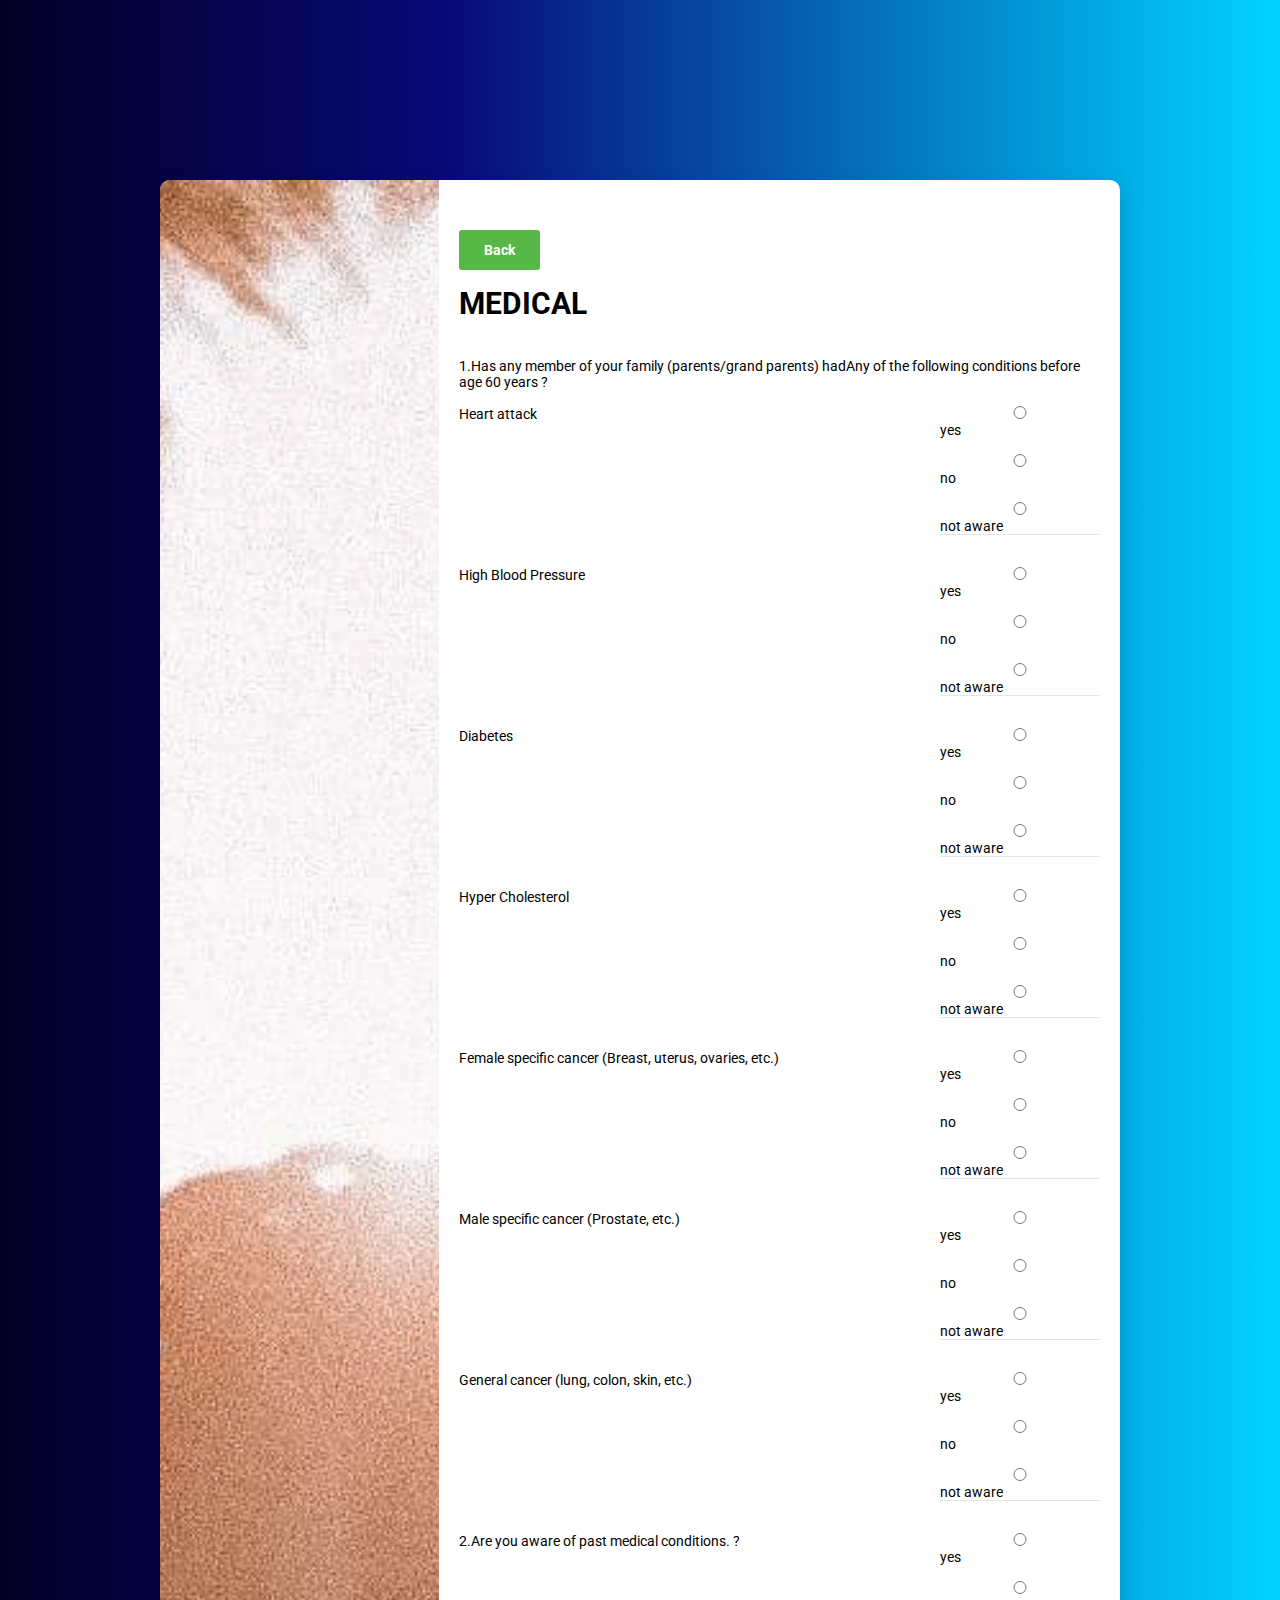
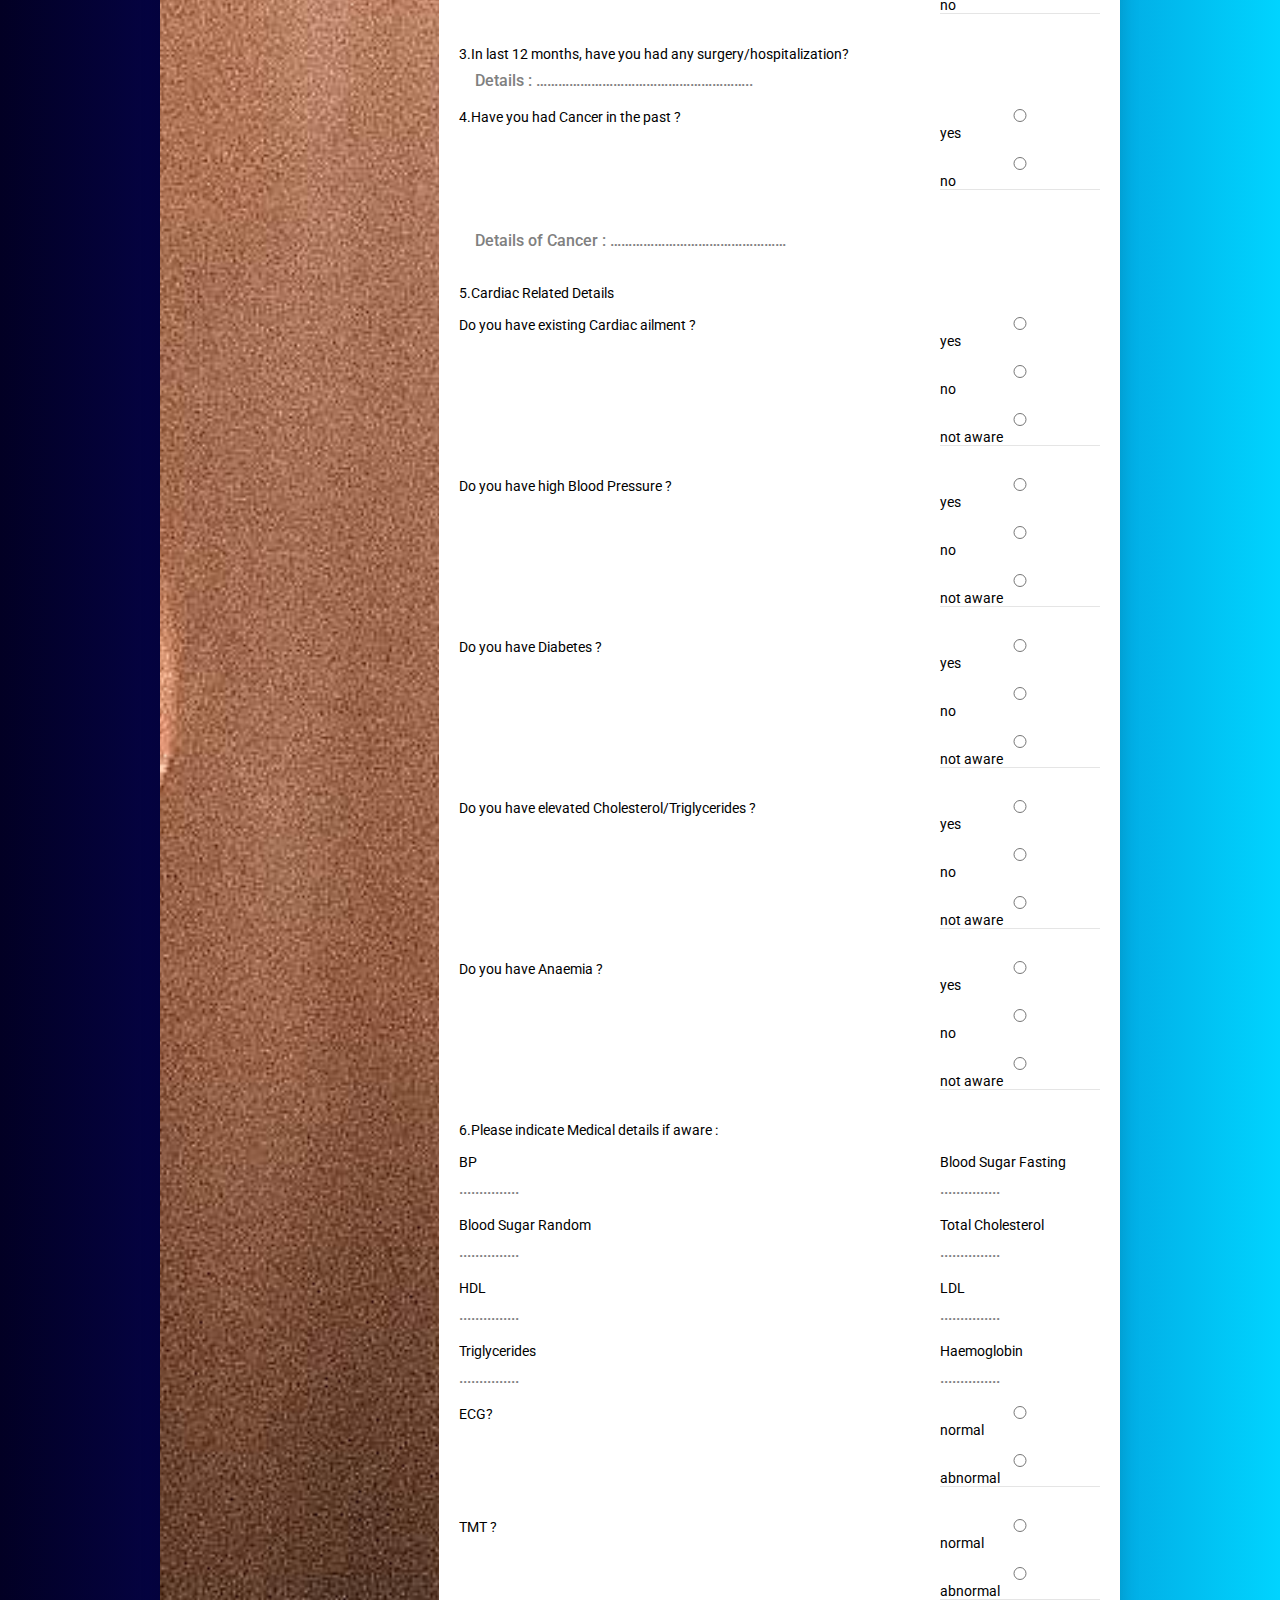
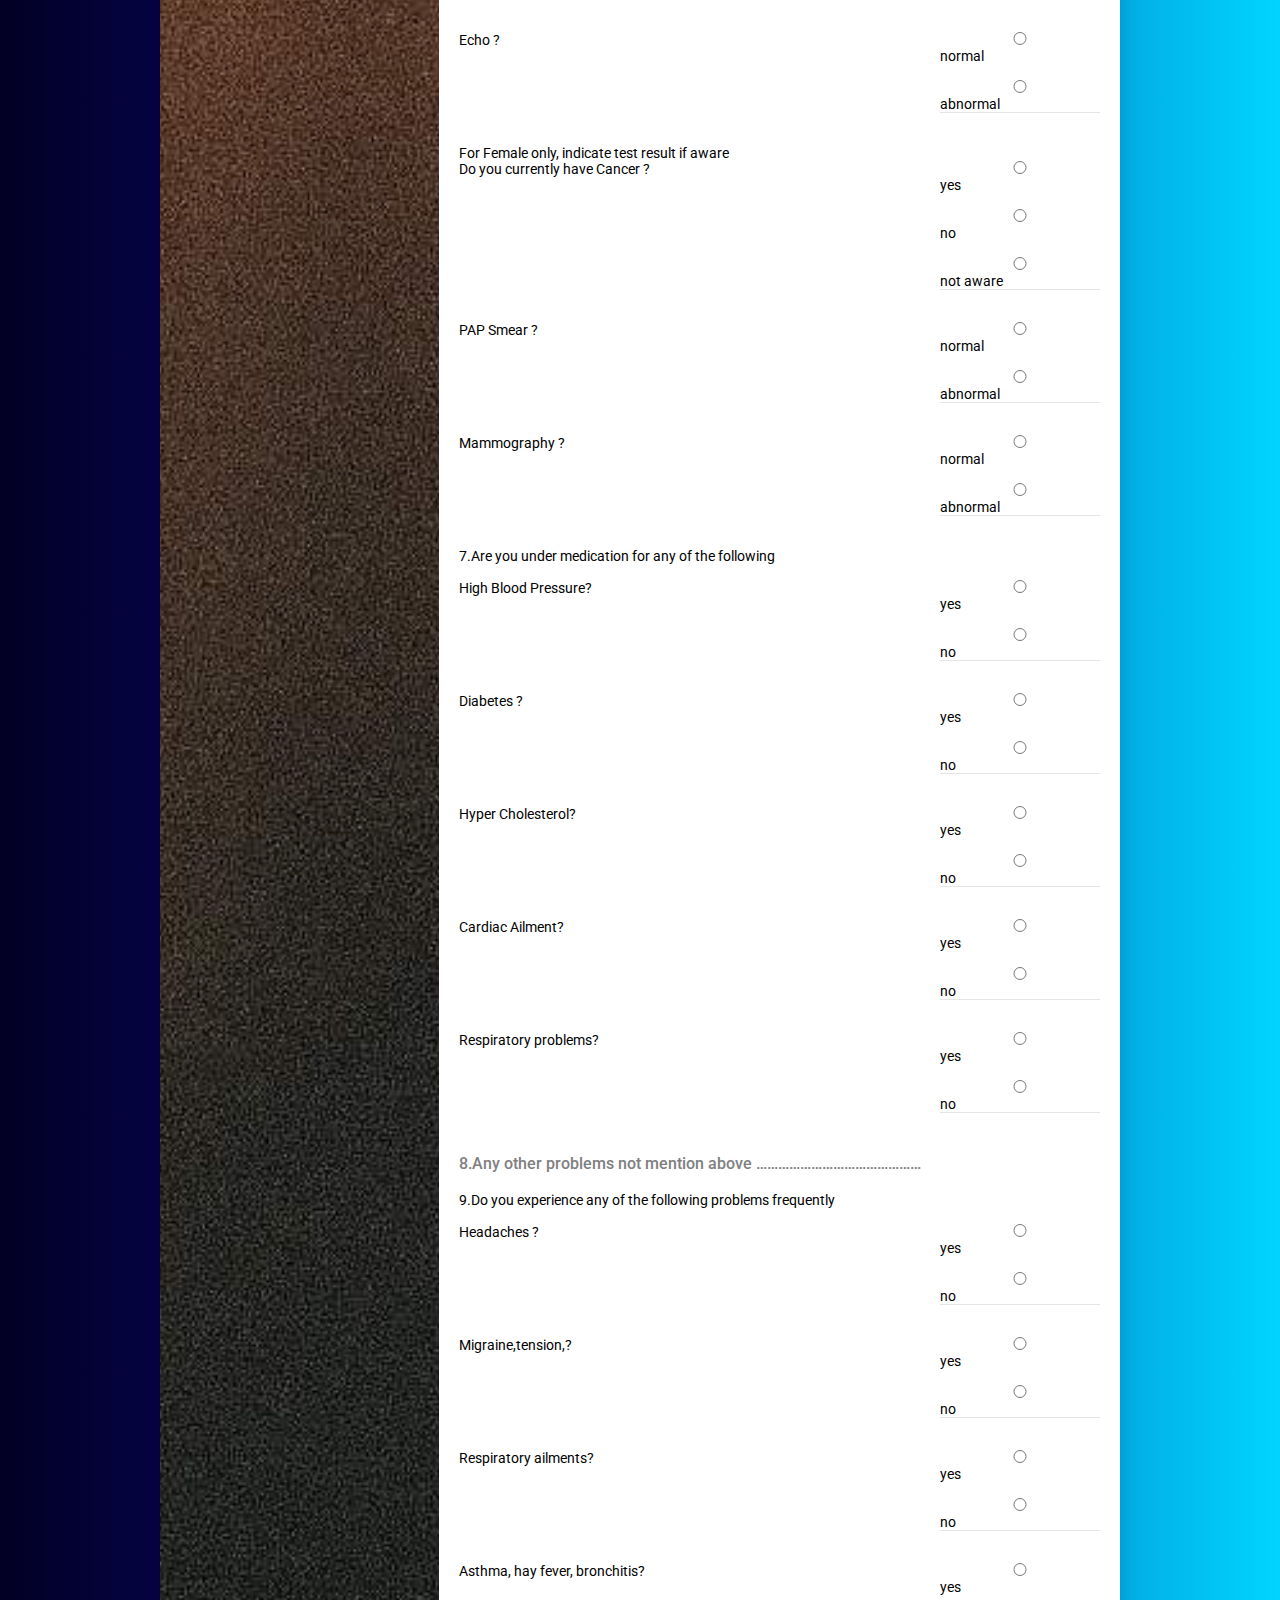
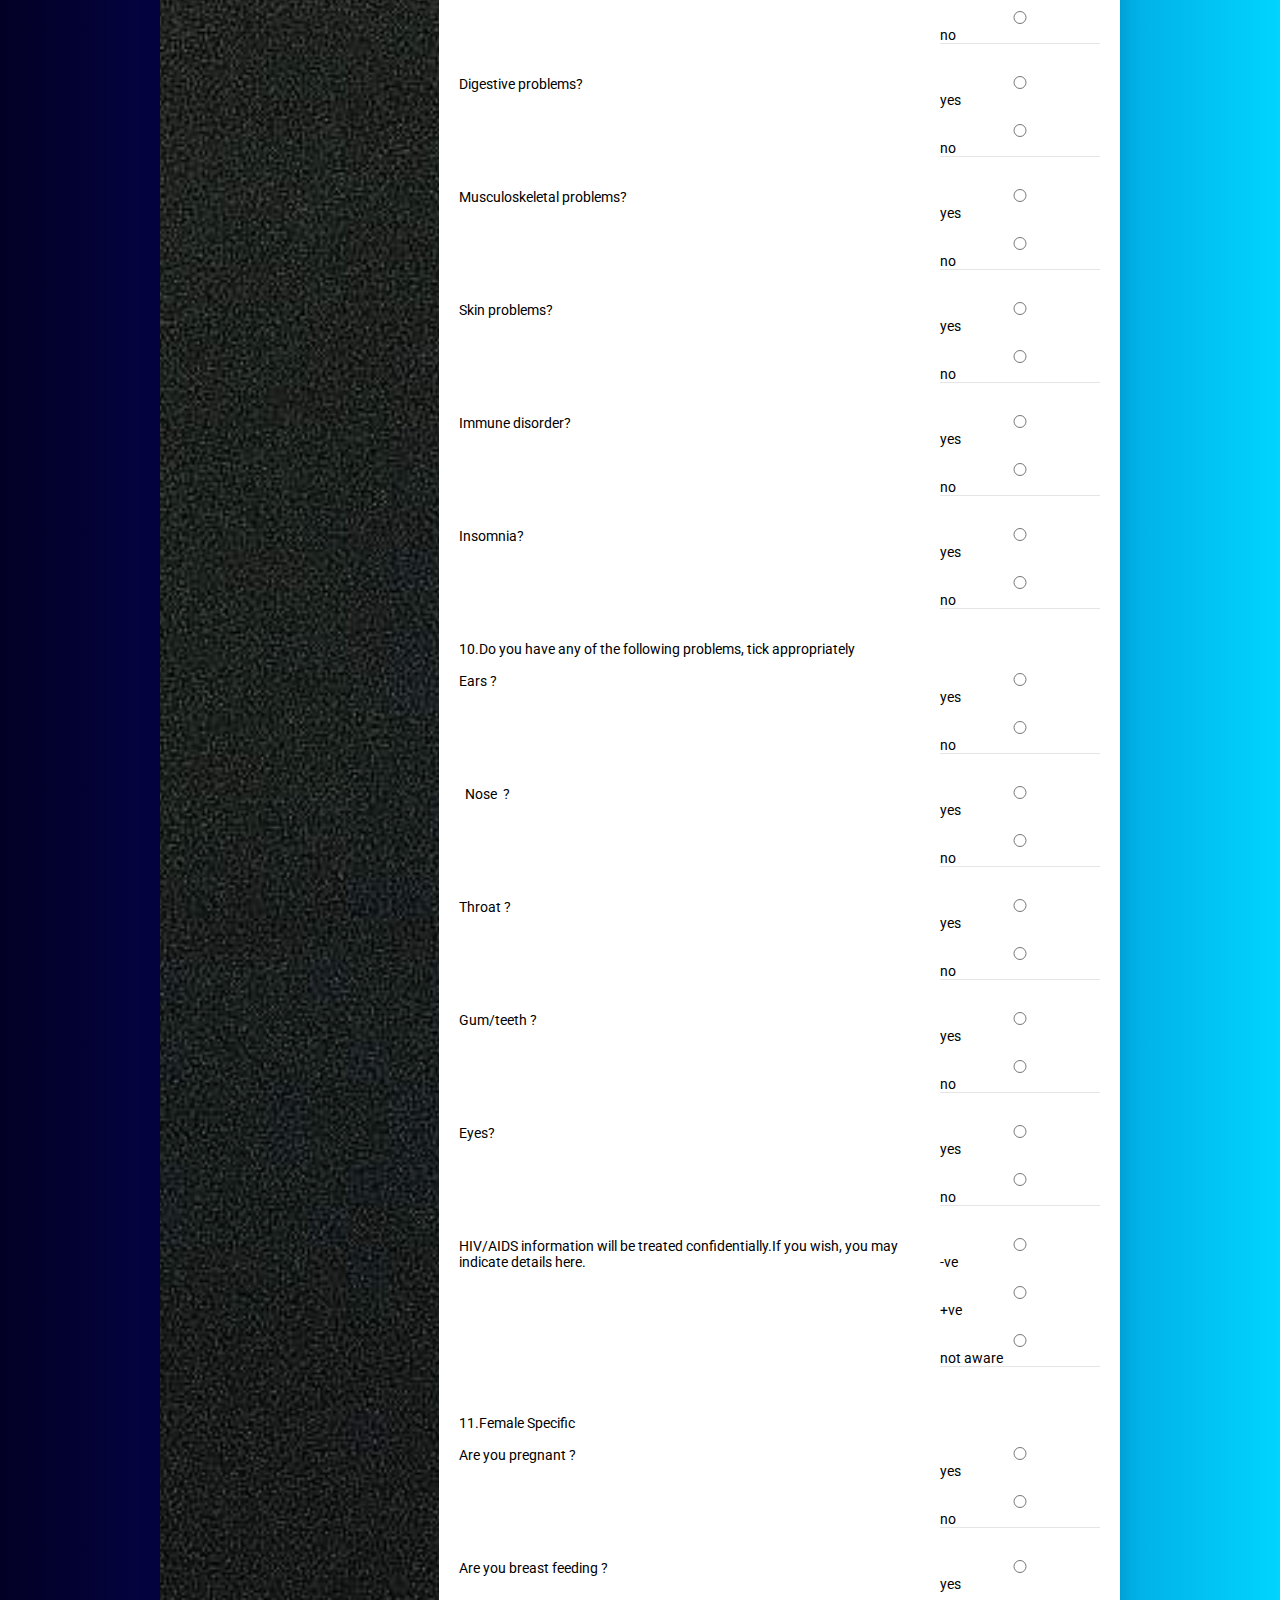
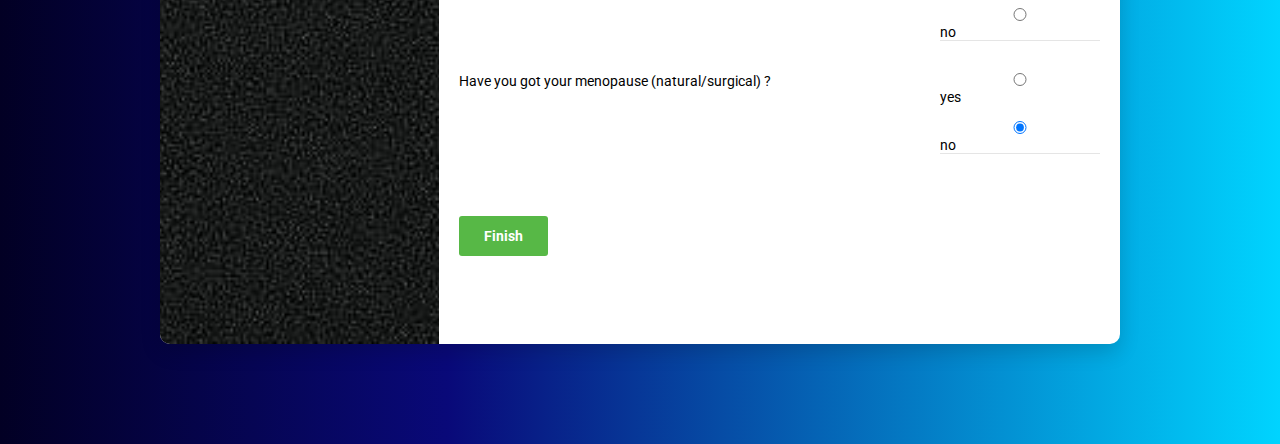
<file: medical.html>
<!DOCTYPE html>
<html lang="en">

<head>
    <!-- Required meta tags-->
    <meta charset="UTF-8">
    <meta name="viewport" content="width=device-width, initial-scale=1, shrink-to-fit=no">
    <meta name="description" content="Colorlib Templates">
    <meta name="author" content="Colorlib">
    <meta name="keywords" content="Colorlib Templates">

    <!-- Title Page-->
    <title>Wellness Form</title>

    <!-- Icons font CSS-->
    <link href="vendor/mdi-font/css/material-design-iconic-font.min.css" rel="stylesheet" media="all">
    <link href="vendor/font-awesome-4.7/css/font-awesome.min.css" rel="stylesheet" media="all">
    <!-- Font special for pages-->
    <link href="https://fonts.googleapis.com/css?family=Roboto:100,100i,300,300i,400,400i,500,500i,700,700i,900,900i"
        rel="stylesheet">

    <!-- Vendor CSS-->
    <link href="vendor/select2/select2.min.css" rel="stylesheet" media="all">
    <link href="vendor/datepicker/daterangepicker.css" rel="stylesheet" media="all">
    <!-- bootstrap -->
    <link href="https://cdn.jsdelivr.net/npm/bootstrap@5.0.1/dist/css/bootstrap.min.css" rel="stylesheet"
        integrity="sha384-+0n0xVW2eSR5OomGNYDnhzAbDsOXxcvSN1TPprVMTNDbiYZCxYbOOl7+AMvyTG2x" crossorigin="anonymous">

    <!-- Main CSS-->
    <link href="css/main.css" rel="stylesheet" media="all">

</head>

<body>
    <div class="page-wrapper bg-blue p-t-180 p-b-100 font-robo">
        <div class="wrapper wrapper--w960">

            <div class="card card-2">
                <div class="card-heading3"></div>
                <div class="card-body">
                    <div class="p-t-30">
                        <a href="./Mental.html">
                            <button class="btn btn--radius btn--green" type="submit">Back </button></a>
                    </div>
                    <br>
                    <h2 class="title">Medical </h2>
                    <form method="POST">
                        <p>1.Has any member of your family (parents/grand parents) hadAny of the following conditions
                            before age 60 years ?</p>
                        <br>
                        <!-- veg/nonveg -->
                        <div class="row row-space">
                            <div class="col-2">
                                <p> Heart attack</p>
                            </div>
                            <div class="col-2">
                                <div class="input-group">
                                    <div class="form-check">
                                        <input class="form-check-input" type="radio" name="flexRadioDefault"
                                            id="flexRadioDefault1">
                                        <label class="form-check-label" for="flexRadioDefault1">
                                            yes
                                        </label>
                                    </div>
                                    &nbsp;&nbsp;&nbsp;&nbsp;
                                    <div class="form-check">
                                        <input class="form-check-input" type="radio" name="flexRadioDefault"
                                            id="flexRadioDefault2" checked>
                                        <label class="form-check-label" for="flexRadioDefault2">
                                            no
                                        </label>
                                    </div>
                                    &nbsp;&nbsp;&nbsp;&nbsp;
                                    <div class="form-check">
                                        <input class="form-check-input" type="radio" name="flexRadioDefault"
                                            id="flexRadioDefault2" checked>
                                        <label class="form-check-label" for="flexRadioDefault2">
                                            not aware
                                        </label>
                                    </div>
                                </div>
                            </div>


                        </div>

                        <!-- veg/nonveg -->
                        <div class="row row-space">
                            <div class="col-2">
                                <p>High Blood Pressure</p>
                            </div>
                            <div class="col-2">
                                <div class="input-group">
                                    <div class="form-check">
                                        <input class="form-check-input" type="radio" name="flexRadioDefault"
                                            id="flexRadioDefault1">
                                        <label class="form-check-label" for="flexRadioDefault1">
                                            yes
                                        </label>
                                    </div>
                                    &nbsp;&nbsp;&nbsp;&nbsp;
                                    <div class="form-check">
                                        <input class="form-check-input" type="radio" name="flexRadioDefault"
                                            id="flexRadioDefault2" checked>
                                        <label class="form-check-label" for="flexRadioDefault2">
                                            no
                                        </label>
                                    </div>
                                    &nbsp;&nbsp;&nbsp;&nbsp;

                                    <div class="form-check">
                                        <input class="form-check-input" type="radio" name="flexRadioDefault"
                                            id="flexRadioDefault2" checked>
                                        <label class="form-check-label" for="flexRadioDefault2">
                                            not aware
                                        </label>
                                    </div>
                                </div>
                            </div>


                        </div>

                        <!-- veg/nonveg -->
                        <div class="row row-space">
                            <div class="col-2">
                                <p>Diabetes                                      </p>
                            </div>
                            <div class="col-2">
                                <div class="input-group">
                                    <div class="form-check">
                                        <input class="form-check-input" type="radio" name="flexRadioDefault"
                                            id="flexRadioDefault1">
                                        <label class="form-check-label" for="flexRadioDefault1">
                                            yes
                                        </label>
                                    </div>
                                    &nbsp;&nbsp;&nbsp;&nbsp;
                                    <div class="form-check">
                                        <input class="form-check-input" type="radio" name="flexRadioDefault"
                                            id="flexRadioDefault2" checked>
                                        <label class="form-check-label" for="flexRadioDefault2">
                                            no
                                        </label>
                                    </div>
                                    &nbsp;&nbsp;&nbsp;&nbsp;

                                    <div class="form-check">
                                        <input class="form-check-input" type="radio" name="flexRadioDefault"
                                            id="flexRadioDefault2" checked>
                                        <label class="form-check-label" for="flexRadioDefault2">
                                            not aware
                                        </label>
                                    </div>
                                </div>
                            </div>


                        </div>

                        <!-- veg/nonveg -->
                        <div class="row row-space">
                            <div class="col-2">
                                <p>Hyper Cholesterol                   </p>
                            </div>
                            <div class="col-2">
                                <div class="input-group">
                                    <div class="form-check">
                                        <input class="form-check-input" type="radio" name="flexRadioDefault"
                                            id="flexRadioDefault1">
                                        <label class="form-check-label" for="flexRadioDefault1">
                                            yes
                                        </label>
                                    </div>
                                    &nbsp;&nbsp;&nbsp;&nbsp;
                                    <div class="form-check">
                                        <input class="form-check-input" type="radio" name="flexRadioDefault"
                                            id="flexRadioDefault2" checked>
                                        <label class="form-check-label" for="flexRadioDefault2">
                                            no
                                        </label>
                                    </div>
                                    &nbsp;&nbsp;&nbsp;&nbsp;

                                    <div class="form-check">
                                        <input class="form-check-input" type="radio" name="flexRadioDefault"
                                            id="flexRadioDefault2" checked>
                                        <label class="form-check-label" for="flexRadioDefault2">
                                            not aware
                                        </label>
                                    </div>
                                </div>
                            </div>


                        </div>

                        <!-- veg/nonveg -->
                        <div class="row row-space">
                            <div class="col-2">
                                <p> Female specific cancer (Breast, uterus, ovaries, etc.) </p>
                            </div>
                            <div class="col-2">
                                <div class="input-group">
                                    <div class="form-check">
                                        <input class="form-check-input" type="radio" name="flexRadioDefault"
                                            id="flexRadioDefault1">
                                        <label class="form-check-label" for="flexRadioDefault1">
                                            yes
                                        </label>
                                    </div>
                                    &nbsp;&nbsp;&nbsp;&nbsp;
                                    <div class="form-check">
                                        <input class="form-check-input" type="radio" name="flexRadioDefault"
                                            id="flexRadioDefault2" checked>
                                        <label class="form-check-label" for="flexRadioDefault2">
                                            no
                                        </label>
                                    </div>
                                    &nbsp;&nbsp;&nbsp;&nbsp;

                                    <div class="form-check">
                                        <input class="form-check-input" type="radio" name="flexRadioDefault"
                                            id="flexRadioDefault2" checked>
                                        <label class="form-check-label" for="flexRadioDefault2">
                                            not aware
                                        </label>
                                    </div>
                                </div>
                            </div>


                        </div>

                        <!-- veg/nonveg -->
                        <div class="row row-space">
                            <div class="col-2">
                                <p> Male specific cancer (Prostate, etc.)   </p>
                            </div>
                            <div class="col-2">
                                <div class="input-group">
                                    <div class="form-check">
                                        <input class="form-check-input" type="radio" name="flexRadioDefault"
                                            id="flexRadioDefault1">
                                        <label class="form-check-label" for="flexRadioDefault1">
                                            yes
                                        </label>
                                    </div>
                                    &nbsp;&nbsp;&nbsp;&nbsp;
                                    <div class="form-check">
                                        <input class="form-check-input" type="radio" name="flexRadioDefault"
                                            id="flexRadioDefault2" checked>
                                        <label class="form-check-label" for="flexRadioDefault2">
                                            no
                                        </label>
                                    </div>
                                    &nbsp;&nbsp;&nbsp;&nbsp;

                                    <div class="form-check">
                                        <input class="form-check-input" type="radio" name="flexRadioDefault"
                                            id="flexRadioDefault2" checked>
                                        <label class="form-check-label" for="flexRadioDefault2">
                                            not aware
                                        </label>
                                    </div>
                                </div>
                            </div>


                        </div>

                        <!-- veg/nonveg -->
                        <div class="row row-space">
                            <div class="col-2">
                                <p> General cancer (lung, colon, skin, etc.)</p>
                            </div>
                            <div class="col-2">
                                <div class="input-group">
                                    <div class="form-check">
                                        <input class="form-check-input" type="radio" name="flexRadioDefault"
                                            id="flexRadioDefault1">
                                        <label class="form-check-label" for="flexRadioDefault1">
                                            yes
                                        </label>
                                    </div>
                                    &nbsp;&nbsp;&nbsp;&nbsp;
                                    <div class="form-check">
                                        <input class="form-check-input" type="radio" name="flexRadioDefault"
                                            id="flexRadioDefault2" checked>
                                        <label class="form-check-label" for="flexRadioDefault2">
                                            no
                                        </label>
                                    </div>
                                    &nbsp;&nbsp;&nbsp;&nbsp;

                                    <div class="form-check">
                                        <input class="form-check-input" type="radio" name="flexRadioDefault"
                                            id="flexRadioDefault2" checked>
                                        <label class="form-check-label" for="flexRadioDefault2">
                                            not aware
                                        </label>
                                    </div>
                                </div>
                            </div>


                        </div>

                        <!--         Polio/paralysis/stroke     -->
                        <div class="row row-space">
                            <div class="col-2">

                                <p>2.Are you aware of past medical conditions. ? </p>

                            </div>

                            <div class="col-2">
                                <div class="input-group">
                                    <div class="form-check">
                                        <input class="form-check-input" type="radio" name="flexRadioDefault"
                                            id="flexRadioDefault1">
                                        <label class="form-check-label" for="flexRadioDefault1">
                                            yes
                                        </label>
                                    </div>
                                    &nbsp;&nbsp;&nbsp;&nbsp;
                                    <div class="form-check">
                                        <input class="form-check-input" type="radio" name="flexRadioDefault"
                                            id="flexRadioDefault2" checked>
                                        <label class="form-check-label" for="flexRadioDefault2">
                                            no
                                        </label>
                                    </div>
                                </div>
                            </div>
                        </div>

                        <p>3.In last 12 months, have you had any surgery/hospitalization?</p>
                        <input class="input--style-2" type="text" placeholder="    Details : …………………………………………………..  "
                            name="name">

                        <!--         Polio/paralysis/stroke     -->
                        <div class="row row-space">
                            <div class="col-2">

                                <p> 4.Have you had Cancer in the past ?</p>

                            </div>

                            <div class="col-2">
                                <div class="input-group">
                                    <div class="form-check">
                                        <input class="form-check-input" type="radio" name="flexRadioDefault"
                                            id="flexRadioDefault1">
                                        <label class="form-check-label" for="flexRadioDefault1">
                                            yes
                                        </label>
                                    </div>
                                    &nbsp;&nbsp;&nbsp;&nbsp;
                                    <div class="form-check">
                                        <input class="form-check-input" type="radio" name="flexRadioDefault"
                                            id="flexRadioDefault2" checked>
                                        <label class="form-check-label" for="flexRadioDefault2">
                                            no
                                        </label>
                                    </div>
                                </div>
                            </div>
                        </div>
                        <input class="input--style-2" type="text"
                            placeholder="    Details of Cancer : ………………………………………… " name="name">
                        <br><br>
                        <p>5.Cardiac Related Details</p>
                        <br>
                        <!-- veg/nonveg -->
                        <div class="row row-space">
                            <div class="col-2">
                                <p>Do you have existing Cardiac ailment ?</p>
                            </div>
                            <div class="col-2">
                                <div class="input-group">
                                    <div class="form-check">
                                        <input class="form-check-input" type="radio" name="flexRadioDefault"
                                            id="flexRadioDefault1">
                                        <label class="form-check-label" for="flexRadioDefault1">
                                            yes
                                        </label>
                                    </div>
                                    &nbsp;&nbsp;&nbsp;&nbsp;
                                    <div class="form-check">
                                        <input class="form-check-input" type="radio" name="flexRadioDefault"
                                            id="flexRadioDefault2" checked>
                                        <label class="form-check-label" for="flexRadioDefault2">
                                            no
                                        </label>
                                    </div>
                                    &nbsp;&nbsp;&nbsp;&nbsp;
                                    <div class="form-check">
                                        <input class="form-check-input" type="radio" name="flexRadioDefault"
                                            id="flexRadioDefault2" checked>
                                        <label class="form-check-label" for="flexRadioDefault2">
                                            not aware
                                        </label>
                                    </div>
                                </div>
                            </div>


                        </div>

                        <!-- veg/nonveg -->
                        <div class="row row-space">
                            <div class="col-2">
                                <p>Do you have high Blood Pressure ?</p>
                            </div>
                            <div class="col-2">
                                <div class="input-group">
                                    <div class="form-check">
                                        <input class="form-check-input" type="radio" name="flexRadioDefault"
                                            id="flexRadioDefault1">
                                        <label class="form-check-label" for="flexRadioDefault1">
                                            yes
                                        </label>
                                    </div>
                                    &nbsp;&nbsp;&nbsp;&nbsp;
                                    <div class="form-check">
                                        <input class="form-check-input" type="radio" name="flexRadioDefault"
                                            id="flexRadioDefault2" checked>
                                        <label class="form-check-label" for="flexRadioDefault2">
                                            no
                                        </label>
                                    </div>
                                    &nbsp;&nbsp;&nbsp;&nbsp;

                                    <div class="form-check">
                                        <input class="form-check-input" type="radio" name="flexRadioDefault"
                                            id="flexRadioDefault2" checked>
                                        <label class="form-check-label" for="flexRadioDefault2">
                                            not aware
                                        </label>
                                    </div>
                                </div>
                            </div>


                        </div>

                        <!-- veg/nonveg -->
                        <div class="row row-space">
                            <div class="col-2">
                                <p>Do you have Diabetes ?</p>
                            </div>
                            <div class="col-2">
                                <div class="input-group">
                                    <div class="form-check">
                                        <input class="form-check-input" type="radio" name="flexRadioDefault"
                                            id="flexRadioDefault1">
                                        <label class="form-check-label" for="flexRadioDefault1">
                                            yes
                                        </label>
                                    </div>
                                    &nbsp;&nbsp;&nbsp;&nbsp;
                                    <div class="form-check">
                                        <input class="form-check-input" type="radio" name="flexRadioDefault"
                                            id="flexRadioDefault2" checked>
                                        <label class="form-check-label" for="flexRadioDefault2">
                                            no
                                        </label>
                                    </div>
                                    &nbsp;&nbsp;&nbsp;&nbsp;

                                    <div class="form-check">
                                        <input class="form-check-input" type="radio" name="flexRadioDefault"
                                            id="flexRadioDefault2" checked>
                                        <label class="form-check-label" for="flexRadioDefault2">
                                            not aware
                                        </label>
                                    </div>
                                </div>
                            </div>


                        </div>

                        <!-- veg/nonveg -->
                        <div class="row row-space">
                            <div class="col-2">
                                <p>Do you have elevated Cholesterol/Triglycerides ?</p>
                            </div>
                            <div class="col-2">
                                <div class="input-group">
                                    <div class="form-check">
                                        <input class="form-check-input" type="radio" name="flexRadioDefault"
                                            id="flexRadioDefault1">
                                        <label class="form-check-label" for="flexRadioDefault1">
                                            yes
                                        </label>
                                    </div>
                                    &nbsp;&nbsp;&nbsp;&nbsp;
                                    <div class="form-check">
                                        <input class="form-check-input" type="radio" name="flexRadioDefault"
                                            id="flexRadioDefault2" checked>
                                        <label class="form-check-label" for="flexRadioDefault2">
                                            no
                                        </label>
                                    </div>
                                    &nbsp;&nbsp;&nbsp;&nbsp;

                                    <div class="form-check">
                                        <input class="form-check-input" type="radio" name="flexRadioDefault"
                                            id="flexRadioDefault2" checked>
                                        <label class="form-check-label" for="flexRadioDefault2">
                                            not aware
                                        </label>
                                    </div>
                                </div>
                            </div>


                        </div>

                        <!-- veg/nonveg -->
                        <div class="row row-space">
                            <div class="col-2">
                                <p>Do you have Anaemia ?</p>
                            </div>
                            <div class="col-2">
                                <div class="input-group">
                                    <div class="form-check">
                                        <input class="form-check-input" type="radio" name="flexRadioDefault"
                                            id="flexRadioDefault1">
                                        <label class="form-check-label" for="flexRadioDefault1">
                                            yes
                                        </label>
                                    </div>
                                    &nbsp;&nbsp;&nbsp;&nbsp;
                                    <div class="form-check">
                                        <input class="form-check-input" type="radio" name="flexRadioDefault"
                                            id="flexRadioDefault2" checked>
                                        <label class="form-check-label" for="flexRadioDefault2">
                                            no
                                        </label>
                                    </div>
                                    &nbsp;&nbsp;&nbsp;&nbsp;

                                    <div class="form-check">
                                        <input class="form-check-input" type="radio" name="flexRadioDefault"
                                            id="flexRadioDefault2" checked>
                                        <label class="form-check-label" for="flexRadioDefault2">
                                            not aware
                                        </label>
                                    </div>
                                </div>
                            </div>


                        </div>

                        <p>6.Please indicate Medical details if aware : </p>
                        <br>
                        <!-- veg/nonveg -->
                        <div class="row row-space">
                            <div class="col-2">
                                <p>BP <input class="input--style-2" type="text" placeholder="............... "
                                        name="name"></p </div> </div> <div class="col-2">
                                <p>Blood Sugar Fasting   <input class="input--style-2" type="text"
                                        placeholder="............... " name="name"></p>
                            </div>
                        </div>

                        <!-- veg/nonveg -->
                        <div class="row row-space">
                            <div class="col-2">
                                <p>Blood Sugar Random <input class="input--style-2" type="text"
                                        placeholder="............... " name="name"></p </div> </div> <div class="col-2">
                                <p>Total Cholesterol   <input class="input--style-2" type="text"
                                        placeholder="............... " name="name"></p>
                            </div>
                        </div>

                        <!-- veg/nonveg -->
                        <div class="row row-space">
                            <div class="col-2">
                                <p>HDL <input class="input--style-2" type="text" placeholder="............... "
                                        name="name"></p </div> </div> <div class="col-2">
                                <p>LDL    <input class="input--style-2" type="text" placeholder="............... "
                                        name="name"></p>
                            </div>
                        </div>

                        <!-- veg/nonveg -->
                        <div class="row row-space">
                            <div class="col-2">
                                <p>Triglycerides<input class="input--style-2" type="text" placeholder="............... "
                                        name="name"></p </div> </div> <div class="col-2">
                                <p>Haemoglobin <input class="input--style-2" type="text" placeholder="............... "
                                        name="name"></p>
                            </div>
                        </div>

                        <!-- veg/nonveg -->
                        <div class="row row-space">
                            <div class="col-2">
                                <p>ECG?</p>
                            </div>
                            <div class="col-2">
                                <div class="input-group">
                                    <div class="form-check">
                                        <input class="form-check-input" type="radio" name="flexRadioDefault"
                                            id="flexRadioDefault1">
                                        <label class="form-check-label" for="flexRadioDefault1">
                                            normal
                                        </label>
                                    </div>
                                    &nbsp;&nbsp;&nbsp;&nbsp;
                                    <div class="form-check">
                                        <input class="form-check-input" type="radio" name="flexRadioDefault"
                                            id="flexRadioDefault2" checked>
                                        <label class="form-check-label" for="flexRadioDefault2">
                                            abnormal
                                        </label>
                                    </div>

                                </div>
                            </div>


                        </div>

                        <!-- veg/nonveg -->
                        <div class="row row-space">
                            <div class="col-2">
                                <p>TMT ?</p>
                            </div>
                            <div class="col-2">
                                <div class="input-group">
                                    <div class="form-check">
                                        <input class="form-check-input" type="radio" name="flexRadioDefault"
                                            id="flexRadioDefault1">
                                        <label class="form-check-label" for="flexRadioDefault1">
                                            normal
                                        </label>
                                    </div>
                                    &nbsp;&nbsp;&nbsp;&nbsp;
                                    <div class="form-check">
                                        <input class="form-check-input" type="radio" name="flexRadioDefault"
                                            id="flexRadioDefault2" checked>
                                        <label class="form-check-label" for="flexRadioDefault2">
                                            abnormal
                                        </label>
                                    </div>

                                </div>
                            </div>


                        </div>

                        <!-- veg/nonveg -->
                        <div class="row row-space">
                            <div class="col-2">
                                <p>Echo ?</p>
                            </div>
                            <div class="col-2">
                                <div class="input-group">
                                    <div class="form-check">
                                        <input class="form-check-input" type="radio" name="flexRadioDefault"
                                            id="flexRadioDefault1">
                                        <label class="form-check-label" for="flexRadioDefault1">
                                            normal
                                        </label>
                                    </div>
                                    &nbsp;&nbsp;&nbsp;&nbsp;
                                    <div class="form-check">
                                        <input class="form-check-input" type="radio" name="flexRadioDefault"
                                            id="flexRadioDefault2" checked>
                                        <label class="form-check-label" for="flexRadioDefault2">
                                            abnormal
                                        </label>
                                    </div>

                                </div>
                            </div>


                        </div>

                        <p>For Female only, indicate test result if aware </p>

                        <!-- veg/nonveg -->
                        <div class="row row-space">
                            <div class="col-2">
                                <p>Do you currently have Cancer ?</p>
                            </div>
                            <div class="col-2">
                                <div class="input-group">
                                    <div class="form-check">
                                        <input class="form-check-input" type="radio" name="flexRadioDefault"
                                            id="flexRadioDefault1">
                                        <label class="form-check-label" for="flexRadioDefault1">
                                            yes
                                        </label>
                                    </div>
                                    &nbsp;&nbsp;&nbsp;&nbsp;
                                    <div class="form-check">
                                        <input class="form-check-input" type="radio" name="flexRadioDefault"
                                            id="flexRadioDefault2" checked>
                                        <label class="form-check-label" for="flexRadioDefault2">
                                            no
                                        </label>
                                    </div>
                                    &nbsp;&nbsp;&nbsp;&nbsp;

                                    <div class="form-check">
                                        <input class="form-check-input" type="radio" name="flexRadioDefault"
                                            id="flexRadioDefault2" checked>
                                        <label class="form-check-label" for="flexRadioDefault2">
                                            not aware
                                        </label>
                                    </div>
                                </div>
                            </div>


                        </div>

                        <div class="row row-space">
                            <div class="col-2">
                                <p> PAP Smear ?</p>
                            </div>
                            <div class="col-2">
                                <div class="input-group">
                                    <div class="form-check">
                                        <input class="form-check-input" type="radio" name="flexRadioDefault"
                                            id="flexRadioDefault1">
                                        <label class="form-check-label" for="flexRadioDefault1">
                                            normal
                                        </label>
                                    </div>
                                    &nbsp;&nbsp;&nbsp;&nbsp;
                                    <div class="form-check">
                                        <input class="form-check-input" type="radio" name="flexRadioDefault"
                                            id="flexRadioDefault2" checked>
                                        <label class="form-check-label" for="flexRadioDefault2">
                                            abnormal
                                        </label>
                                    </div>

                                </div>
                            </div>


                        </div>

                        <div class="row row-space">
                            <div class="col-2">
                                <p> Mammography ?</p>
                            </div>
                            <div class="col-2">
                                <div class="input-group">
                                    <div class="form-check">
                                        <input class="form-check-input" type="radio" name="flexRadioDefault"
                                            id="flexRadioDefault1">
                                        <label class="form-check-label" for="flexRadioDefault1">
                                            normal
                                        </label>
                                    </div>
                                    &nbsp;&nbsp;&nbsp;&nbsp;
                                    <div class="form-check">
                                        <input class="form-check-input" type="radio" name="flexRadioDefault"
                                            id="flexRadioDefault2" checked>
                                        <label class="form-check-label" for="flexRadioDefault2">
                                            abnormal
                                        </label>
                                    </div>

                                </div>
                            </div>


                        </div>

                        <p>7.Are you under medication for any of the following</p>
                        <br>

                        <div class="row row-space">
                            <div class="col-2">
                                <p>High Blood Pressure?</p>
                            </div>
                            <div class="col-2">
                                <div class="input-group">
                                    <div class="form-check">
                                        <input class="form-check-input" type="radio" name="flexRadioDefault"
                                            id="flexRadioDefault1">
                                        <label class="form-check-label" for="flexRadioDefault1">
                                            yes
                                        </label>
                                    </div>
                                    &nbsp;&nbsp;&nbsp;&nbsp;
                                    <div class="form-check">
                                        <input class="form-check-input" type="radio" name="flexRadioDefault"
                                            id="flexRadioDefault2" checked>
                                        <label class="form-check-label" for="flexRadioDefault2">
                                            no
                                        </label>
                                    </div>
                                </div>
                            </div>


                        </div>

                        <div class="row row-space">
                            <div class="col-2">
                                <p>Diabetes ?</p>
                            </div>
                            <div class="col-2">
                                <div class="input-group">
                                    <div class="form-check">
                                        <input class="form-check-input" type="radio" name="flexRadioDefault"
                                            id="flexRadioDefault1">
                                        <label class="form-check-label" for="flexRadioDefault1">
                                            yes
                                        </label>
                                    </div>
                                    &nbsp;&nbsp;&nbsp;&nbsp;
                                    <div class="form-check">
                                        <input class="form-check-input" type="radio" name="flexRadioDefault"
                                            id="flexRadioDefault2" checked>
                                        <label class="form-check-label" for="flexRadioDefault2">
                                            no
                                        </label>
                                    </div>
                                </div>
                            </div>


                        </div>

                        <div class="row row-space">
                            <div class="col-2">
                                <p>Hyper Cholesterol?</p>
                            </div>
                            <div class="col-2">
                                <div class="input-group">
                                    <div class="form-check">
                                        <input class="form-check-input" type="radio" name="flexRadioDefault"
                                            id="flexRadioDefault1">
                                        <label class="form-check-label" for="flexRadioDefault1">
                                            yes
                                        </label>
                                    </div>
                                    &nbsp;&nbsp;&nbsp;&nbsp;
                                    <div class="form-check">
                                        <input class="form-check-input" type="radio" name="flexRadioDefault"
                                            id="flexRadioDefault2" checked>
                                        <label class="form-check-label" for="flexRadioDefault2">
                                            no
                                        </label>
                                    </div>
                                </div>
                            </div>


                        </div>

                        <div class="row row-space">
                            <div class="col-2">
                                <p>Cardiac Ailment?</p>
                            </div>
                            <div class="col-2">
                                <div class="input-group">
                                    <div class="form-check">
                                        <input class="form-check-input" type="radio" name="flexRadioDefault"
                                            id="flexRadioDefault1">
                                        <label class="form-check-label" for="flexRadioDefault1">
                                            yes
                                        </label>
                                    </div>
                                    &nbsp;&nbsp;&nbsp;&nbsp;
                                    <div class="form-check">
                                        <input class="form-check-input" type="radio" name="flexRadioDefault"
                                            id="flexRadioDefault2" checked>
                                        <label class="form-check-label" for="flexRadioDefault2">
                                            no
                                        </label>
                                    </div>
                                </div>
                            </div>


                        </div>

                        <div class="row row-space">
                            <div class="col-2">
                                <p> Respiratory problems?</p>
                            </div>
                            <div class="col-2">
                                <div class="input-group">
                                    <div class="form-check">
                                        <input class="form-check-input" type="radio" name="flexRadioDefault"
                                            id="flexRadioDefault1">
                                        <label class="form-check-label" for="flexRadioDefault1">
                                            yes
                                        </label>
                                    </div>
                                    &nbsp;&nbsp;&nbsp;&nbsp;
                                    <div class="form-check">
                                        <input class="form-check-input" type="radio" name="flexRadioDefault"
                                            id="flexRadioDefault2" checked>
                                        <label class="form-check-label" for="flexRadioDefault2">
                                            no
                                        </label>
                                    </div>
                                </div>
                            </div>


                        </div>

                        <input class="input--style-2" type="text"
                            placeholder="8.Any other problems not mention above ……………………………………… " name="name">

                        <p>9.Do you experience any of the following problems frequently </p>
                        <br>
                        <!-- veg/nonveg -->
                        <div class="row row-space">
                            <div class="col-2">
                                <p> Headaches ?</p>
                            </div>
                            <div class="col-2">
                                <div class="input-group">
                                    <div class="form-check">
                                        <input class="form-check-input" type="radio" name="flexRadioDefault"
                                            id="flexRadioDefault1">
                                        <label class="form-check-label" for="flexRadioDefault1">
                                            yes
                                        </label>
                                    </div>
                                    &nbsp;&nbsp;&nbsp;&nbsp;
                                    <div class="form-check">
                                        <input class="form-check-input" type="radio" name="flexRadioDefault"
                                            id="flexRadioDefault2" checked>
                                        <label class="form-check-label" for="flexRadioDefault2">
                                            no
                                        </label>
                                    </div>
                                </div>
                            </div>


                        </div>
                        <!-- veg/nonveg -->
                        <div class="row row-space">
                            <div class="col-2">
                                <p> Migraine,tension,?</p>
                            </div>
                            <div class="col-2">
                                <div class="input-group">
                                    <div class="form-check">
                                        <input class="form-check-input" type="radio" name="flexRadioDefault"
                                            id="flexRadioDefault1">
                                        <label class="form-check-label" for="flexRadioDefault1">
                                            yes
                                        </label>
                                    </div>
                                    &nbsp;&nbsp;&nbsp;&nbsp;
                                    <div class="form-check">
                                        <input class="form-check-input" type="radio" name="flexRadioDefault"
                                            id="flexRadioDefault2" checked>
                                        <label class="form-check-label" for="flexRadioDefault2">
                                            no
                                        </label>
                                    </div>
                                </div>
                            </div>


                        </div>
                        <!-- veg/nonveg -->
                        <div class="row row-space">
                            <div class="col-2">
                                <p>Respiratory ailments?</p>
                            </div>
                            <div class="col-2">
                                <div class="input-group">
                                    <div class="form-check">
                                        <input class="form-check-input" type="radio" name="flexRadioDefault"
                                            id="flexRadioDefault1">
                                        <label class="form-check-label" for="flexRadioDefault1">
                                            yes
                                        </label>
                                    </div>
                                    &nbsp;&nbsp;&nbsp;&nbsp;
                                    <div class="form-check">
                                        <input class="form-check-input" type="radio" name="flexRadioDefault"
                                            id="flexRadioDefault2" checked>
                                        <label class="form-check-label" for="flexRadioDefault2">
                                            no
                                        </label>
                                    </div>
                                </div>
                            </div>


                        </div>
                        <!-- veg/nonveg -->
                        <div class="row row-space">
                            <div class="col-2">
                                <p>Asthma, hay fever, bronchitis?</p>
                            </div>
                            <div class="col-2">
                                <div class="input-group">
                                    <div class="form-check">
                                        <input class="form-check-input" type="radio" name="flexRadioDefault"
                                            id="flexRadioDefault1">
                                        <label class="form-check-label" for="flexRadioDefault1">
                                            yes
                                        </label>
                                    </div>
                                    &nbsp;&nbsp;&nbsp;&nbsp;
                                    <div class="form-check">
                                        <input class="form-check-input" type="radio" name="flexRadioDefault"
                                            id="flexRadioDefault2" checked>
                                        <label class="form-check-label" for="flexRadioDefault2">
                                            no
                                        </label>
                                    </div>
                                </div>
                            </div>


                        </div>
                        <!-- veg/nonveg -->
                        <div class="row row-space">
                            <div class="col-2">
                                <p> Digestive problems?</p>
                            </div>
                            <div class="col-2">
                                <div class="input-group">
                                    <div class="form-check">
                                        <input class="form-check-input" type="radio" name="flexRadioDefault"
                                            id="flexRadioDefault1">
                                        <label class="form-check-label" for="flexRadioDefault1">
                                            yes
                                        </label>
                                    </div>
                                    &nbsp;&nbsp;&nbsp;&nbsp;
                                    <div class="form-check">
                                        <input class="form-check-input" type="radio" name="flexRadioDefault"
                                            id="flexRadioDefault2" checked>
                                        <label class="form-check-label" for="flexRadioDefault2">
                                            no
                                        </label>
                                    </div>
                                </div>
                            </div>


                        </div>
                        <!-- veg/nonveg -->
                        <div class="row row-space">
                            <div class="col-2">
                                <p>Musculoskeletal problems?</p>
                            </div>
                            <div class="col-2">
                                <div class="input-group">
                                    <div class="form-check">
                                        <input class="form-check-input" type="radio" name="flexRadioDefault"
                                            id="flexRadioDefault1">
                                        <label class="form-check-label" for="flexRadioDefault1">
                                            yes
                                        </label>
                                    </div>
                                    &nbsp;&nbsp;&nbsp;&nbsp;
                                    <div class="form-check">
                                        <input class="form-check-input" type="radio" name="flexRadioDefault"
                                            id="flexRadioDefault2" checked>
                                        <label class="form-check-label" for="flexRadioDefault2">
                                            no
                                        </label>
                                    </div>
                                </div>
                            </div>


                        </div>
                        <!-- veg/nonveg -->
                        <div class="row row-space">
                            <div class="col-2">
                                <p> Skin problems?</p>
                            </div>
                            <div class="col-2">
                                <div class="input-group">
                                    <div class="form-check">
                                        <input class="form-check-input" type="radio" name="flexRadioDefault"
                                            id="flexRadioDefault1">
                                        <label class="form-check-label" for="flexRadioDefault1">
                                            yes
                                        </label>
                                    </div>
                                    &nbsp;&nbsp;&nbsp;&nbsp;
                                    <div class="form-check">
                                        <input class="form-check-input" type="radio" name="flexRadioDefault"
                                            id="flexRadioDefault2" checked>
                                        <label class="form-check-label" for="flexRadioDefault2">
                                            no
                                        </label>
                                    </div>
                                </div>
                            </div>


                        </div>
                        <!-- veg/nonveg -->
                        <!-- <div class="row row-space">
                            <div class="col-2">
                                <p> Skin problems?</p>
                            </div>
                            <div class="col-2">
                                <div class="input-group">
                                    <div class="form-check">
                                        <input class="form-check-input" type="radio" name="flexRadioDefault"
                                            id="flexRadioDefault1">
                                        <label class="form-check-label" for="flexRadioDefault1">
                                            yes
                                        </label>
                                    </div>
                                    &nbsp;&nbsp;&nbsp;&nbsp;
                                    <div class="form-check">
                                        <input class="form-check-input" type="radio" name="flexRadioDefault"
                                            id="flexRadioDefault2" checked>
                                        <label class="form-check-label" for="flexRadioDefault2">
                                            no
                                        </label>
                                    </div>
                                </div>
                            </div>


                        </div> -->
                        <!-- veg/nonveg -->
                        <div class="row row-space">
                            <div class="col-2">
                                <p> Immune disorder?</p>
                            </div>
                            <div class="col-2">
                                <div class="input-group">
                                    <div class="form-check">
                                        <input class="form-check-input" type="radio" name="flexRadioDefault"
                                            id="flexRadioDefault1">
                                        <label class="form-check-label" for="flexRadioDefault1">
                                            yes
                                        </label>
                                    </div>
                                    &nbsp;&nbsp;&nbsp;&nbsp;
                                    <div class="form-check">
                                        <input class="form-check-input" type="radio" name="flexRadioDefault"
                                            id="flexRadioDefault2" checked>
                                        <label class="form-check-label" for="flexRadioDefault2">
                                            no
                                        </label>
                                    </div>
                                </div>
                            </div>


                        </div>
                        <!-- veg/nonveg -->
                        <div class="row row-space">
                            <div class="col-2">
                                <p> Insomnia?</p>
                            </div>
                            <div class="col-2">
                                <div class="input-group">
                                    <div class="form-check">
                                        <input class="form-check-input" type="radio" name="flexRadioDefault"
                                            id="flexRadioDefault1">
                                        <label class="form-check-label" for="flexRadioDefault1">
                                            yes
                                        </label>
                                    </div>
                                    &nbsp;&nbsp;&nbsp;&nbsp;
                                    <div class="form-check">
                                        <input class="form-check-input" type="radio" name="flexRadioDefault"
                                            id="flexRadioDefault2" checked>
                                        <label class="form-check-label" for="flexRadioDefault2">
                                            no
                                        </label>
                                    </div>
                                </div>
                            </div>


                        </div>

                        <p>10.Do you have any of the following problems, tick appropriately</p>
                        <br>
                        <!-- veg/nonveg -->
                        <div class="row row-space">
                            <div class="col-2">
                                <p> Ears ?</p>
                            </div>
                            <div class="col-2">
                                <div class="input-group">
                                    <div class="form-check">
                                        <input class="form-check-input" type="radio" name="flexRadioDefault"
                                            id="flexRadioDefault1">
                                        <label class="form-check-label" for="flexRadioDefault1">
                                            yes
                                        </label>
                                    </div>
                                    &nbsp;&nbsp;&nbsp;&nbsp;
                                    <div class="form-check">
                                        <input class="form-check-input" type="radio" name="flexRadioDefault"
                                            id="flexRadioDefault2" checked>
                                        <label class="form-check-label" for="flexRadioDefault2">
                                            no
                                        </label>
                                    </div>
                                </div>
                            </div>


                        </div>
                        <!-- veg/nonveg -->
                        <div class="row row-space">
                            <div class="col-2">
                                <p>   Nose  ?</p>
                            </div>
                            <div class="col-2">
                                <div class="input-group">
                                    <div class="form-check">
                                        <input class="form-check-input" type="radio" name="flexRadioDefault"
                                            id="flexRadioDefault1">
                                        <label class="form-check-label" for="flexRadioDefault1">
                                            yes
                                        </label>
                                    </div>
                                    &nbsp;&nbsp;&nbsp;&nbsp;
                                    <div class="form-check">
                                        <input class="form-check-input" type="radio" name="flexRadioDefault"
                                            id="flexRadioDefault2" checked>
                                        <label class="form-check-label" for="flexRadioDefault2">
                                            no
                                        </label>
                                    </div>
                                </div>
                            </div>


                        </div>
                        <!-- veg/nonveg -->
                        <div class="row row-space">
                            <div class="col-2">
                                <p> Throat ?</p>
                            </div>
                            <div class="col-2">
                                <div class="input-group">
                                    <div class="form-check">
                                        <input class="form-check-input" type="radio" name="flexRadioDefault"
                                            id="flexRadioDefault1">
                                        <label class="form-check-label" for="flexRadioDefault1">
                                            yes
                                        </label>
                                    </div>
                                    &nbsp;&nbsp;&nbsp;&nbsp;
                                    <div class="form-check">
                                        <input class="form-check-input" type="radio" name="flexRadioDefault"
                                            id="flexRadioDefault2" checked>
                                        <label class="form-check-label" for="flexRadioDefault2">
                                            no
                                        </label>
                                    </div>
                                </div>
                            </div>


                        </div>
                        <!-- veg/nonveg -->
                        <div class="row row-space">
                            <div class="col-2">
                                <p>Gum/teeth ?</p>
                            </div>
                            <div class="col-2">
                                <div class="input-group">
                                    <div class="form-check">
                                        <input class="form-check-input" type="radio" name="flexRadioDefault"
                                            id="flexRadioDefault1">
                                        <label class="form-check-label" for="flexRadioDefault1">
                                            yes
                                        </label>
                                    </div>
                                    &nbsp;&nbsp;&nbsp;&nbsp;
                                    <div class="form-check">
                                        <input class="form-check-input" type="radio" name="flexRadioDefault"
                                            id="flexRadioDefault2" checked>
                                        <label class="form-check-label" for="flexRadioDefault2">
                                            no
                                        </label>
                                    </div>
                                </div>
                            </div>


                        </div>
                        <!-- veg/nonveg -->
                        <div class="row row-space">
                            <div class="col-2">
                                <p> Eyes?</p>
                            </div>
                            <div class="col-2">
                                <div class="input-group">
                                    <div class="form-check">
                                        <input class="form-check-input" type="radio" name="flexRadioDefault"
                                            id="flexRadioDefault1">
                                        <label class="form-check-label" for="flexRadioDefault1">
                                            yes
                                        </label>
                                    </div>
                                    &nbsp;&nbsp;&nbsp;&nbsp;
                                    <div class="form-check">
                                        <input class="form-check-input" type="radio" name="flexRadioDefault"
                                            id="flexRadioDefault2" checked>
                                        <label class="form-check-label" for="flexRadioDefault2">
                                            no
                                        </label>
                                    </div>
                                </div>
                            </div>


                        </div>

                        <!-- veg/nonveg -->
                        <div class="row row-space">
                            <div class="col-2">
                                <p>HIV/AIDS information will be treated confidentially.If you wish, you may indicate
                                    details here.</p>
                            </div>
                            <div class="col-2">
                                <div class="input-group">
                                    <div class="form-check">
                                        <input class="form-check-input" type="radio" name="flexRadioDefault"
                                            id="flexRadioDefault1">
                                        <label class="form-check-label" for="flexRadioDefault1">
                                            -ve
                                        </label>
                                    </div>
                                    &nbsp;&nbsp;&nbsp;&nbsp;
                                    <div class="form-check">
                                        <input class="form-check-input" type="radio" name="flexRadioDefault"
                                            id="flexRadioDefault2" checked>
                                        <label class="form-check-label" for="flexRadioDefault2">
                                            +ve
                                        </label>
                                    </div>
                                    &nbsp;&nbsp;&nbsp;&nbsp;

                                    <div class="form-check">
                                        <input class="form-check-input" type="radio" name="flexRadioDefault"
                                            id="flexRadioDefault2" checked>
                                        <label class="form-check-label" for="flexRadioDefault2">
                                            not aware
                                        </label>
                                    </div>
                                </div>
                            </div>


                        </div>
                        <br>
                        <p>11.Female Specific </p>
                        <br>

                        <!-- veg/nonveg -->
                        <div class="row row-space">
                            <div class="col-2">
                                <p>Are you pregnant ?</p>
                            </div>
                            <div class="col-2">
                                <div class="input-group">
                                    <div class="form-check">
                                        <input class="form-check-input" type="radio" name="flexRadioDefault"
                                            id="flexRadioDefault1">
                                        <label class="form-check-label" for="flexRadioDefault1">
                                            yes
                                        </label>
                                    </div>
                                    &nbsp;&nbsp;&nbsp;&nbsp;
                                    <div class="form-check">
                                        <input class="form-check-input" type="radio" name="flexRadioDefault"
                                            id="flexRadioDefault2" checked>
                                        <label class="form-check-label" for="flexRadioDefault2">
                                            no
                                        </label>
                                    </div>
                                </div>
                            </div>


                        </div>
                        <!-- veg/nonveg -->
                        <div class="row row-space">
                            <div class="col-2">
                                <p>Are you breast feeding ?</p>
                            </div>
                            <div class="col-2">
                                <div class="input-group">
                                    <div class="form-check">
                                        <input class="form-check-input" type="radio" name="flexRadioDefault"
                                            id="flexRadioDefault1">
                                        <label class="form-check-label" for="flexRadioDefault1">
                                            yes
                                        </label>
                                    </div>
                                    &nbsp;&nbsp;&nbsp;&nbsp;
                                    <div class="form-check">
                                        <input class="form-check-input" type="radio" name="flexRadioDefault"
                                            id="flexRadioDefault2" checked>
                                        <label class="form-check-label" for="flexRadioDefault2">
                                            no
                                        </label>
                                    </div>
                                </div>
                            </div>
                        </div>
                        <!-- veg/nonveg -->
                        <div class="row row-space">
                            <div class="col-2">
                                <p>Have you got your menopause (natural/surgical) ?</p>
                            </div>
                            <div class="col-2">
                                <div class="input-group">
                                    <div class="form-check">
                                        <input class="form-check-input" type="radio" name="flexRadioDefault"
                                            id="flexRadioDefault1">
                                        <label class="form-check-label" for="flexRadioDefault1">
                                            yes
                                        </label>
                                    </div>
                                    &nbsp;&nbsp;&nbsp;&nbsp;
                                    <div class="form-check">
                                        <input class="form-check-input" type="radio" name="flexRadioDefault"
                                            id="flexRadioDefault2" checked>
                                        <label class="form-check-label" for="flexRadioDefault2">
                                            no
                                        </label>
                                    </div>
                                </div>
                            </div>
                        </div>
                        <div class="p-t-30">
                            <a href="./thankyou.html">
                                <button class="btn btn--radius btn--green" type="submit">Finish</button></a>
                        </div>
                </div>

                
                </form>
            </div>
        </div>
    </div>
    </div>

    <!-- Jquery JS-->
    <script src="vendor/jquery/jquery.min.js"></script>
    <!-- Vendor JS-->
    <script src="vendor/select2/select2.min.js"></script>
    <script src="vendor/datepicker/moment.min.js"></script>
    <script src="vendor/datepicker/daterangepicker.js"></script>

    <!-- Main JS-->
    <script src="js/global.js"></script>
    <script src="https://cdn.jsdelivr.net/npm/bootstrap@5.0.1/dist/js/bootstrap.bundle.min.js"
        integrity="sha384-gtEjrD/SeCtmISkJkNUaaKMoLD0//ElJ19smozuHV6z3Iehds+3Ulb9Bn9Plx0x4" crossorigin="anonymous">
    </script>


</body><!-- This templates was made by Colorlib (https://colorlib.com) -->

</html>
<!-- end document-->
</file>
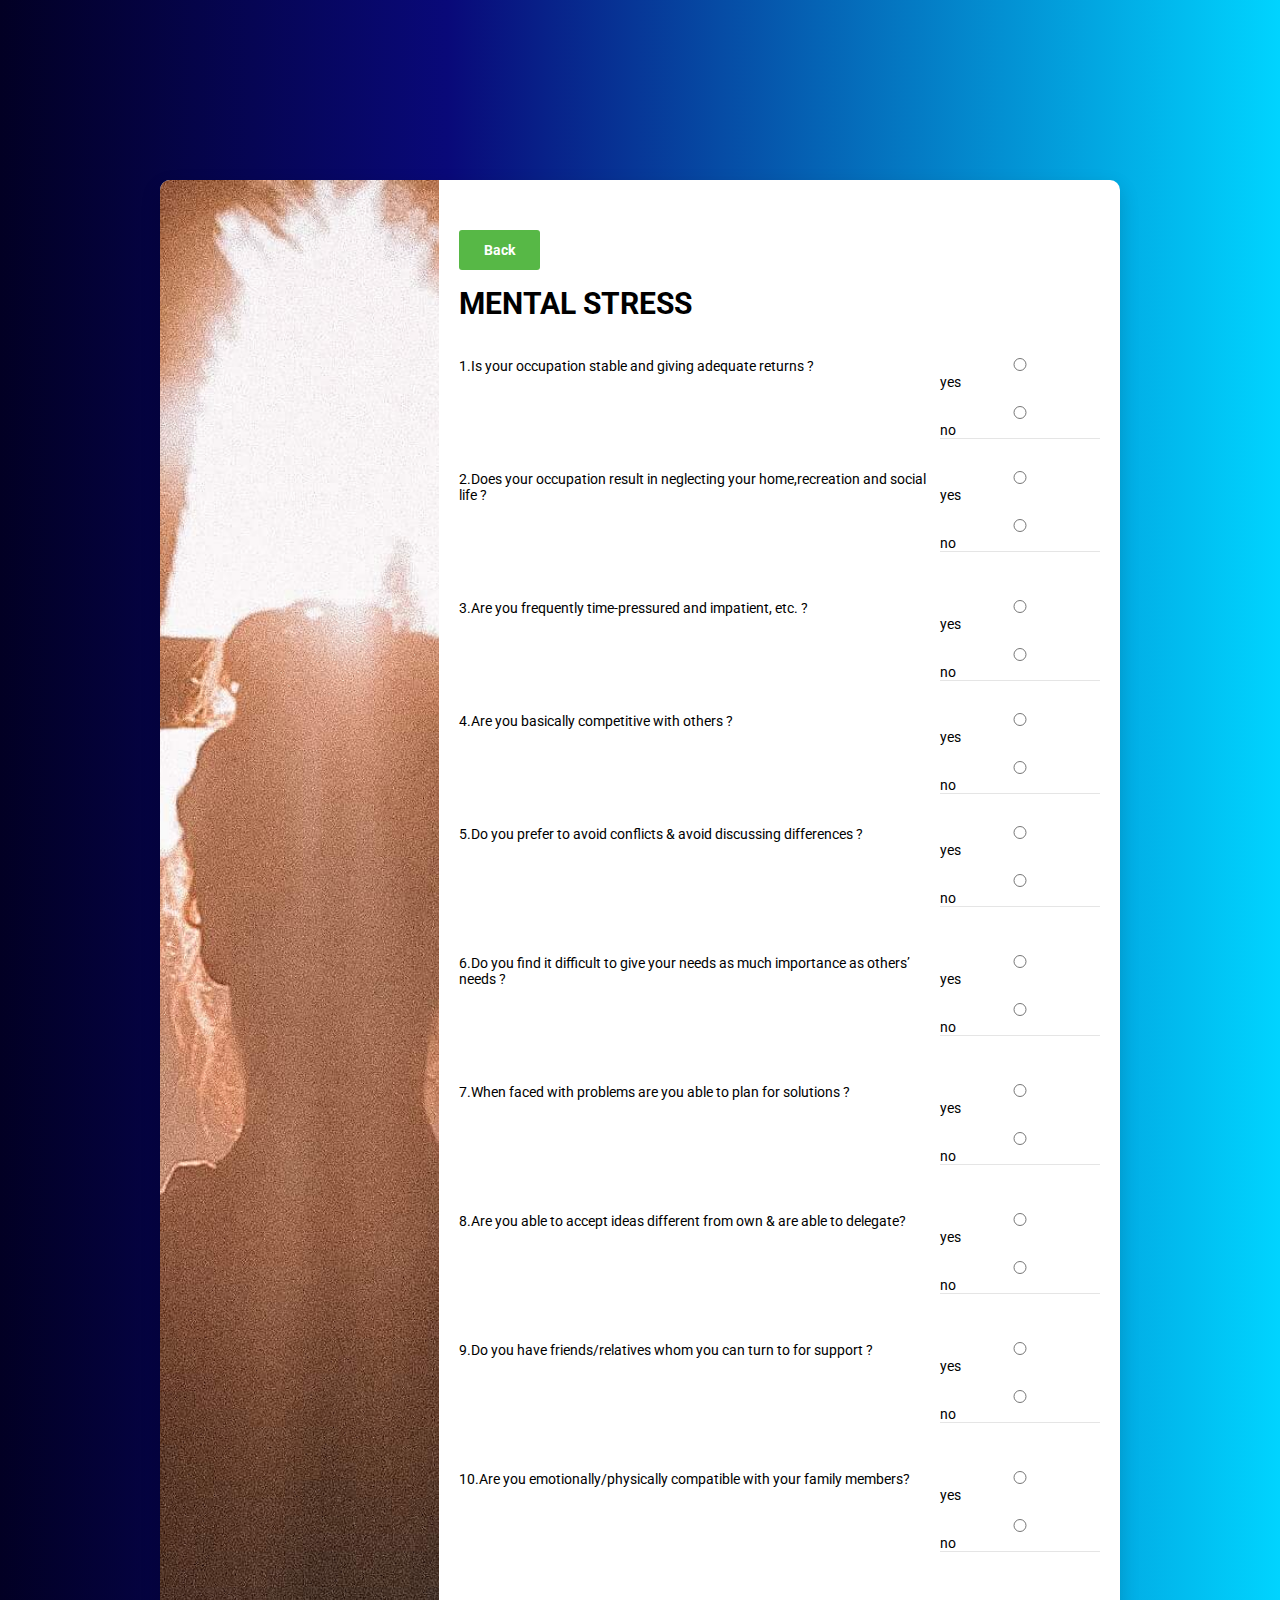
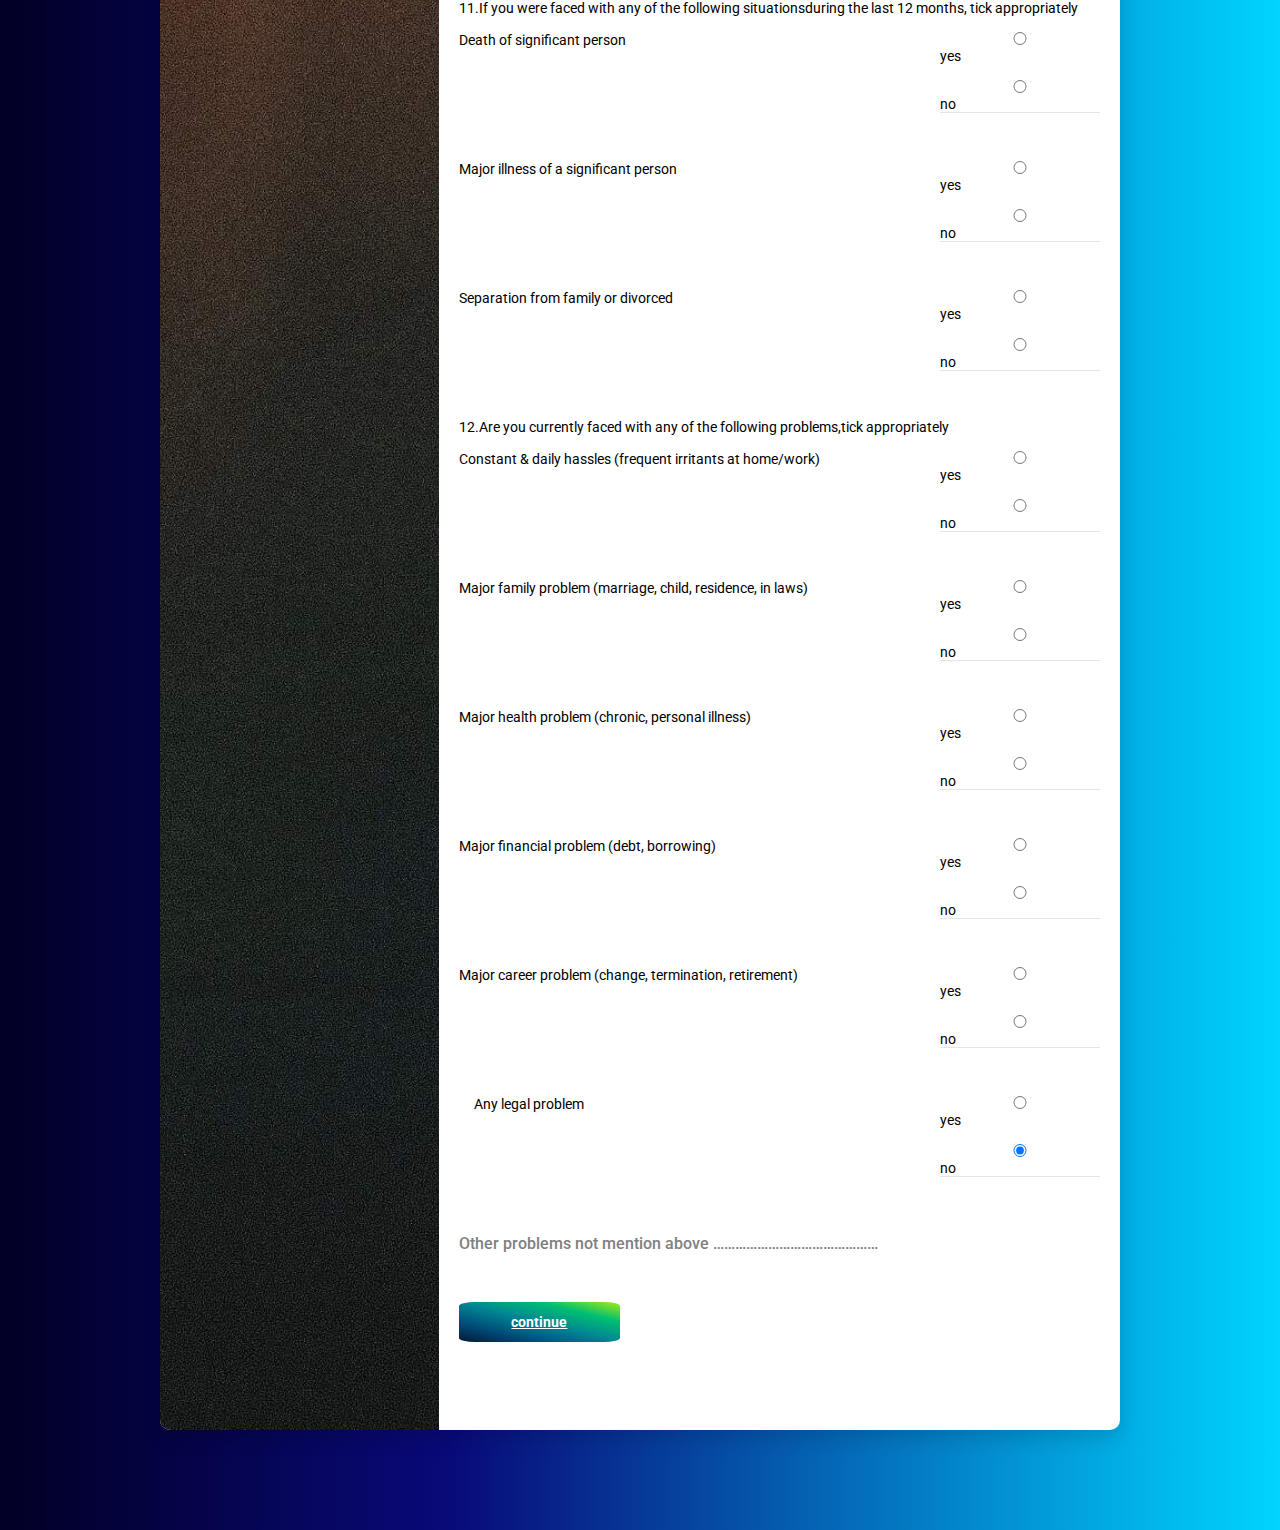
<file: Mental.html>
<!DOCTYPE html>
<html lang="en">
  <head>
    <!-- Required meta tags-->
    <meta charset="UTF-8" />
    <meta
      name="viewport"
      content="width=device-width, initial-scale=1, shrink-to-fit=no"
    />
    <meta name="description" content="Colorlib Templates" />
    <meta name="author" content="Colorlib" />
    <meta name="keywords" content="Colorlib Templates" />

    <!-- Title Page-->
    <title>Wellness Form</title>

    <!-- Icons font CSS-->
    <link
      href="vendor/mdi-font/css/material-design-iconic-font.min.css"
      rel="stylesheet"
      media="all"
    />
    <link
      href="vendor/font-awesome-4.7/css/font-awesome.min.css"
      rel="stylesheet"
      media="all"
    />
    <!-- Font special for pages-->
    <link
      href="https://fonts.googleapis.com/css?family=Roboto:100,100i,300,300i,400,400i,500,500i,700,700i,900,900i"
      rel="stylesheet"
    />

    <!-- Vendor CSS-->
    <link href="vendor/select2/select2.min.css" rel="stylesheet" media="all" />
    <link
      href="vendor/datepicker/daterangepicker.css"
      rel="stylesheet"
      media="all"
    />
    <!-- bootstrap -->
    <link
      href="https://cdn.jsdelivr.net/npm/bootstrap@5.0.1/dist/css/bootstrap.min.css"
      rel="stylesheet"
      integrity="sha384-+0n0xVW2eSR5OomGNYDnhzAbDsOXxcvSN1TPprVMTNDbiYZCxYbOOl7+AMvyTG2x"
      crossorigin="anonymous"
    />

    <!-- Main CSS-->
    <link href="css/main.css" rel="stylesheet" media="all" />
  </head>

  <body>
    <div class="page-wrapper bg-blue p-t-180 p-b-100 font-robo">
      <div class="wrapper wrapper--w960">
        <div class="card card-2">
          <div class="card-heading3"></div>
          <div class="card-body">
            <div class="p-t-30">
              <a href="./healthbehaviour.html">
                <button class="btn btn--radius btn--green" type="submit">
                  Back
                </button></a
              >
            </div>
            <br />

            <h2 class="title">Mental Stress</h2>
            <form method="POST">
              <!-- veg/nonveg -->
              <div class="row row-space">
                <div class="col-2">
                  <p>
                    1.Is your occupation stable and giving adequate returns ?
                  </p>
                </div>
                <div class="col-2">
                  <div class="input-group">
                    <div class="form-check">
                      <input
                        class="form-check-input"
                        type="radio"
                        name="flexRadioDefault"
                        id="flexRadioDefault1"
                      />
                      <label class="form-check-label" for="flexRadioDefault1">
                        yes
                      </label>
                    </div>
                    &nbsp;&nbsp;&nbsp;&nbsp;
                    <div class="form-check">
                      <input
                        class="form-check-input"
                        type="radio"
                        name="flexRadioDefault"
                        id="flexRadioDefault2"
                        checked
                      />
                      <label class="form-check-label" for="flexRadioDefault2">
                        no
                      </label>
                    </div>
                  </div>
                </div>
              </div>
              <!-- raw -->
              <div class="row row-space">
                <div class="col-2">
                  <p>
                    2.Does your occupation result in neglecting your
                    home,recreation and social life ?
                  </p>
                </div>
                <div class="col-2">
                  <div class="input-group">
                    <div class="form-check">
                      <input
                        class="form-check-input"
                        type="radio"
                        name="flexRadioDefault"
                        id="flexRadioDefault1"
                      />
                      <label class="form-check-label" for="flexRadioDefault1">
                        yes
                      </label>
                    </div>
                    &nbsp;&nbsp;&nbsp;&nbsp;
                    <div class="form-check">
                      <input
                        class="form-check-input"
                        type="radio"
                        name="flexRadioDefault"
                        id="flexRadioDefault2"
                        checked
                      />
                      <label class="form-check-label" for="flexRadioDefault2">
                        no
                      </label>
                    </div>
                  </div>
                </div>
              </div>
              <br />
              <!-- beans -->
              <div class="row row-space">
                <div class="col-2">
                  <p>
                    3.Are you frequently time-pressured and impatient, etc. ?
                  </p>
                </div>
                <div class="col-2">
                  <div class="input-group">
                    <div class="form-check">
                      <input
                        class="form-check-input"
                        type="radio"
                        name="flexRadioDefault"
                        id="flexRadioDefault1"
                      />
                      <label class="form-check-label" for="flexRadioDefault1">
                        yes
                      </label>
                    </div>
                    &nbsp;&nbsp;&nbsp;&nbsp;
                    <div class="form-check">
                      <input
                        class="form-check-input"
                        type="radio"
                        name="flexRadioDefault"
                        id="flexRadioDefault2"
                        checked
                      />
                      <label class="form-check-label" for="flexRadioDefault2">
                        no
                      </label>
                    </div>
                  </div>
                </div>
              </div>

              <!-- meat   -->
              <div class="row row-space">
                <div class="col-2">
                  <p>4.Are you basically competitive with others ?</p>
                </div>
                <div class="col-2">
                  <div class="input-group">
                    <div class="form-check">
                      <input
                        class="form-check-input"
                        type="radio"
                        name="flexRadioDefault"
                        id="flexRadioDefault1"
                      />
                      <label class="form-check-label" for="flexRadioDefault1">
                        yes
                      </label>
                    </div>
                    &nbsp;&nbsp;&nbsp;&nbsp;
                    <div class="form-check">
                      <input
                        class="form-check-input"
                        type="radio"
                        name="flexRadioDefault"
                        id="flexRadioDefault2"
                        checked
                      />
                      <label class="form-check-label" for="flexRadioDefault2">
                        no
                      </label>
                    </div>
                  </div>
                </div>
              </div>
              <!-- saturated   -->
              <div class="row row-space">
                <div class="col-2">
                  <p>
                    5.Do you prefer to avoid conflicts & avoid discussing
                    differences ?
                  </p>
                </div>
                <div class="col-2">
                  <div class="input-group">
                    <div class="form-check">
                      <input
                        class="form-check-input"
                        type="radio"
                        name="flexRadioDefault"
                        id="flexRadioDefault1"
                      />
                      <label class="form-check-label" for="flexRadioDefault1">
                        yes
                      </label>
                    </div>
                    &nbsp;&nbsp;&nbsp;&nbsp;
                    <div class="form-check">
                      <input
                        class="form-check-input"
                        type="radio"
                        name="flexRadioDefault"
                        id="flexRadioDefault2"
                        checked
                      />
                      <label class="form-check-label" for="flexRadioDefault2">
                        no
                      </label>
                    </div>
                  </div>
                </div>
              </div>
              <br />
              <!-- sweet   -->
              <div class="row row-space">
                <div class="col-2">
                  <p>
                    6.Do you find it difficult to give your needs as much
                    importance as others’ needs ?
                  </p>
                </div>
                <div class="col-2">
                  <div class="input-group">
                    <div class="form-check">
                      <input
                        class="form-check-input"
                        type="radio"
                        name="flexRadioDefault"
                        id="flexRadioDefault1"
                      />
                      <label class="form-check-label" for="flexRadioDefault1">
                        yes
                      </label>
                    </div>
                    &nbsp;&nbsp;&nbsp;&nbsp;
                    <div class="form-check">
                      <input
                        class="form-check-input"
                        type="radio"
                        name="flexRadioDefault"
                        id="flexRadioDefault2"
                        checked
                      />
                      <label class="form-check-label" for="flexRadioDefault2">
                        no
                      </label>
                    </div>
                  </div>
                </div>
              </div>
              <br />
              <!-- water   -->
              <div class="row row-space">
                <div class="col-2">
                  <p>
                    7.When faced with problems are you able to plan for
                    solutions ?
                  </p>
                </div>
                <div class="col-2">
                  <div class="input-group">
                    <div class="form-check">
                      <input
                        class="form-check-input"
                        type="radio"
                        name="flexRadioDefault"
                        id="flexRadioDefault1"
                      />
                      <label class="form-check-label" for="flexRadioDefault1">
                        yes
                      </label>
                    </div>
                    &nbsp;&nbsp;&nbsp;&nbsp;
                    <div class="form-check">
                      <input
                        class="form-check-input"
                        type="radio"
                        name="flexRadioDefault"
                        id="flexRadioDefault2"
                        checked
                      />
                      <label class="form-check-label" for="flexRadioDefault2">
                        no
                      </label>
                    </div>
                  </div>
                </div>
              </div>
              <br />
              <!-- biscuits   -->
              <div class="row row-space">
                <div class="col-2">
                  <p>
                    8.Are you able to accept ideas different from own & are able
                    to delegate?
                  </p>
                </div>
                <div class="col-2">
                  <div class="input-group">
                    <div class="form-check">
                      <input
                        class="form-check-input"
                        type="radio"
                        name="flexRadioDefault"
                        id="flexRadioDefault1"
                      />
                      <label class="form-check-label" for="flexRadioDefault1">
                        yes
                      </label>
                    </div>
                    &nbsp;&nbsp;&nbsp;&nbsp;
                    <div class="form-check">
                      <input
                        class="form-check-input"
                        type="radio"
                        name="flexRadioDefault"
                        id="flexRadioDefault2"
                        checked
                      />
                      <label class="form-check-label" for="flexRadioDefault2">
                        no
                      </label>
                    </div>
                  </div>
                </div>
              </div>
              <br />
              <!-- hotel  -->
              <div class="row row-space">
                <div class="col-2">
                  <p>
                    9.Do you have friends/relatives whom you can turn to for
                    support ?
                  </p>
                </div>
                <div class="col-2">
                  <div class="input-group">
                    <div class="form-check">
                      <input
                        class="form-check-input"
                        type="radio"
                        name="flexRadioDefault"
                        id="flexRadioDefault1"
                      />
                      <label class="form-check-label" for="flexRadioDefault1">
                        yes
                      </label>
                    </div>
                    &nbsp;&nbsp;&nbsp;&nbsp;
                    <div class="form-check">
                      <input
                        class="form-check-input"
                        type="radio"
                        name="flexRadioDefault"
                        id="flexRadioDefault2"
                        checked
                      />
                      <label class="form-check-label" for="flexRadioDefault2">
                        no
                      </label>
                    </div>
                  </div>
                </div>
              </div>
              <br />
              <!-- irregular   -->
              <div class="row row-space">
                <div class="col-2">
                  <p>
                    10.Are you emotionally/physically compatible with your
                    family members?
                  </p>
                </div>
                <div class="col-2">
                  <div class="input-group">
                    <div class="form-check">
                      <input
                        class="form-check-input"
                        type="radio"
                        name="flexRadioDefault"
                        id="flexRadioDefault1"
                      />
                      <label class="form-check-label" for="flexRadioDefault1">
                        yes
                      </label>
                    </div>
                    &nbsp;&nbsp;&nbsp;&nbsp;
                    <div class="form-check">
                      <input
                        class="form-check-input"
                        type="radio"
                        name="flexRadioDefault"
                        id="flexRadioDefault2"
                        checked
                      />
                      <label class="form-check-label" for="flexRadioDefault2">
                        no
                      </label>
                    </div>
                  </div>
                </div>
              </div>
              <br />
              <p>
                11.If you were faced with any of the following situationsduring
                the last 12 months, tick appropriately
              </p>
              <br />
              <!--   Orthopaedic impairment   -->
              <div class="row row-space">
                <div class="col-2">
                  <p>Death of significant person</p>
                </div>

                <div class="col-2">
                  <div class="input-group">
                    <div class="form-check">
                      <input
                        class="form-check-input"
                        type="radio"
                        name="flexRadioDefault"
                        id="flexRadioDefault1"
                      />
                      <label class="form-check-label" for="flexRadioDefault1">
                        yes
                      </label>
                    </div>
                    &nbsp;&nbsp;&nbsp;&nbsp;
                    <div class="form-check">
                      <input
                        class="form-check-input"
                        type="radio"
                        name="flexRadioDefault"
                        id="flexRadioDefault2"
                        checked
                      />
                      <label class="form-check-label" for="flexRadioDefault2">
                        no
                      </label>
                    </div>
                  </div>
                </div>
              </div>
              &nbsp;
              <!--        Amputation of limb(s)     -->
              <div class="row row-space">
                <div class="col-2">
                  <p>Major illness of a significant person</p>
                </div>

                <div class="col-2">
                  <div class="input-group">
                    <div class="form-check">
                      <input
                        class="form-check-input"
                        type="radio"
                        name="flexRadioDefault"
                        id="flexRadioDefault1"
                      />
                      <label class="form-check-label" for="flexRadioDefault1">
                        yes
                      </label>
                    </div>
                    &nbsp;&nbsp;&nbsp;&nbsp;
                    <div class="form-check">
                      <input
                        class="form-check-input"
                        type="radio"
                        name="flexRadioDefault"
                        id="flexRadioDefault2"
                        checked
                      />
                      <label class="form-check-label" for="flexRadioDefault2">
                        no
                      </label>
                    </div>
                  </div>
                </div>
              </div>
              &nbsp;
              <!--         Polio/paralysis/stroke     -->
              <div class="row row-space">
                <div class="col-2">
                  <p>Separation from family or divorced</p>
                </div>

                <div class="col-2">
                  <div class="input-group">
                    <div class="form-check">
                      <input
                        class="form-check-input"
                        type="radio"
                        name="flexRadioDefault"
                        id="flexRadioDefault1"
                      />
                      <label class="form-check-label" for="flexRadioDefault1">
                        yes
                      </label>
                    </div>
                    &nbsp;&nbsp;&nbsp;&nbsp;
                    <div class="form-check">
                      <input
                        class="form-check-input"
                        type="radio"
                        name="flexRadioDefault"
                        id="flexRadioDefault2"
                        checked
                      />
                      <label class="form-check-label" for="flexRadioDefault2">
                        no
                      </label>
                    </div>
                  </div>
                </div>
              </div>
              &nbsp;
              <br />
              <p>
                12.Are you currently faced with any of the following
                problems,tick appropriately
              </p>
              <br />
              <!--   Orthopaedic impairment   -->
              <div class="row row-space">
                <div class="col-2">
                  <p>
                    Constant & daily hassles (frequent irritants at home/work)
                  </p>
                </div>

                <div class="col-2">
                  <div class="input-group">
                    <div class="form-check">
                      <input
                        class="form-check-input"
                        type="radio"
                        name="flexRadioDefault"
                        id="flexRadioDefault1"
                      />
                      <label class="form-check-label" for="flexRadioDefault1">
                        yes
                      </label>
                    </div>
                    &nbsp;&nbsp;&nbsp;&nbsp;
                    <div class="form-check">
                      <input
                        class="form-check-input"
                        type="radio"
                        name="flexRadioDefault"
                        id="flexRadioDefault2"
                        checked
                      />
                      <label class="form-check-label" for="flexRadioDefault2">
                        no
                      </label>
                    </div>
                  </div>
                </div>
              </div>
              &nbsp;
              <!--        Amputation of limb(s)     -->
              <div class="row row-space">
                <div class="col-2">
                  <p>
                    Major family problem (marriage, child, residence, in laws)
                  </p>
                </div>

                <div class="col-2">
                  <div class="input-group">
                    <div class="form-check">
                      <input
                        class="form-check-input"
                        type="radio"
                        name="flexRadioDefault"
                        id="flexRadioDefault1"
                      />
                      <label class="form-check-label" for="flexRadioDefault1">
                        yes
                      </label>
                    </div>
                    &nbsp;&nbsp;&nbsp;&nbsp;
                    <div class="form-check">
                      <input
                        class="form-check-input"
                        type="radio"
                        name="flexRadioDefault"
                        id="flexRadioDefault2"
                        checked
                      />
                      <label class="form-check-label" for="flexRadioDefault2">
                        no
                      </label>
                    </div>
                  </div>
                </div>
              </div>
              &nbsp;
              <!--         Polio/paralysis/stroke     -->
              <div class="row row-space">
                <div class="col-2">
                  <p>Major health problem (chronic, personal illness)</p>
                </div>

                <div class="col-2">
                  <div class="input-group">
                    <div class="form-check">
                      <input
                        class="form-check-input"
                        type="radio"
                        name="flexRadioDefault"
                        id="flexRadioDefault1"
                      />
                      <label class="form-check-label" for="flexRadioDefault1">
                        yes
                      </label>
                    </div>
                    &nbsp;&nbsp;&nbsp;&nbsp;
                    <div class="form-check">
                      <input
                        class="form-check-input"
                        type="radio"
                        name="flexRadioDefault"
                        id="flexRadioDefault2"
                        checked
                      />
                      <label class="form-check-label" for="flexRadioDefault2">
                        no
                      </label>
                    </div>
                  </div>
                </div>
              </div>
              &nbsp;
              <!--   Orthopaedic impairment   -->
              <div class="row row-space">
                <div class="col-2">
                  <p>Major financial problem (debt, borrowing)</p>
                </div>

                <div class="col-2">
                  <div class="input-group">
                    <div class="form-check">
                      <input
                        class="form-check-input"
                        type="radio"
                        name="flexRadioDefault"
                        id="flexRadioDefault1"
                      />
                      <label class="form-check-label" for="flexRadioDefault1">
                        yes
                      </label>
                    </div>
                    &nbsp;&nbsp;&nbsp;&nbsp;
                    <div class="form-check">
                      <input
                        class="form-check-input"
                        type="radio"
                        name="flexRadioDefault"
                        id="flexRadioDefault2"
                        checked
                      />
                      <label class="form-check-label" for="flexRadioDefault2">
                        no
                      </label>
                    </div>
                  </div>
                </div>
              </div>
              &nbsp;
              <!--        Amputation of limb(s)     -->
              <div class="row row-space">
                <div class="col-2">
                  <p>Major career problem (change, termination, retirement)</p>
                </div>

                <div class="col-2">
                  <div class="input-group">
                    <div class="form-check">
                      <input
                        class="form-check-input"
                        type="radio"
                        name="flexRadioDefault"
                        id="flexRadioDefault1"
                      />
                      <label class="form-check-label" for="flexRadioDefault1">
                        yes
                      </label>
                    </div>
                    &nbsp;&nbsp;&nbsp;&nbsp;
                    <div class="form-check">
                      <input
                        class="form-check-input"
                        type="radio"
                        name="flexRadioDefault"
                        id="flexRadioDefault2"
                        checked
                      />
                      <label class="form-check-label" for="flexRadioDefault2">
                        no
                      </label>
                    </div>
                  </div>
                </div>
              </div>
              &nbsp;
              <!--         Polio/paralysis/stroke     -->
              <div class="row row-space">
                <div class="col-2">
                  <p>     Any legal problem  </p>
                </div>

                <div class="col-2">
                  <div class="input-group">
                    <div class="form-check">
                      <input
                        class="form-check-input"
                        type="radio"
                        name="flexRadioDefault"
                        id="flexRadioDefault1"
                      />
                      <label class="form-check-label" for="flexRadioDefault1">
                        yes
                      </label>
                    </div>
                    &nbsp;&nbsp;&nbsp;&nbsp;
                    <div class="form-check">
                      <input
                        class="form-check-input"
                        type="radio"
                        name="flexRadioDefault"
                        id="flexRadioDefault2"
                        checked
                      />
                      <label class="form-check-label" for="flexRadioDefault2">
                        no
                      </label>
                    </div>
                  </div>
                </div>
              </div>
              &nbsp;

              <input
                class="input--style-2"
                type="text"
                placeholder="Other problems not mention above ……………………………………… "
                name="name"
              />

              <div class="p-t-30">
                <a
                  href="medical.html"
                  class="btn btn-info"
                  role="button"
                  style="
                    background: linear-gradient(
                      to right top,
                      #051937,
                      #004d7a,
                      #008793,
                      #00bf72,
                      #a8eb12
                    );
                    border: none;
                    border-radius: 10%;
                    display: flex;
                    justify-content: center;
                    align-items: center;
                  "
                  >continue</a
                >
              </div>
            </form>
          </div>
        </div>
      </div>
    </div>

    <!-- Jquery JS-->
    <script src="vendor/jquery/jquery.min.js"></script>
    <!-- Vendor JS-->
    <script src="vendor/select2/select2.min.js"></script>
    <script src="vendor/datepicker/moment.min.js"></script>
    <script src="vendor/datepicker/daterangepicker.js"></script>

    <!-- Main JS-->
    <script src="js/global.js"></script>
    <script
      src="https://cdn.jsdelivr.net/npm/bootstrap@5.0.1/dist/js/bootstrap.bundle.min.js"
      integrity="sha384-gtEjrD/SeCtmISkJkNUaaKMoLD0//ElJ19smozuHV6z3Iehds+3Ulb9Bn9Plx0x4"
      crossorigin="anonymous"
    ></script>
  </body>
  <!-- This templates was made by Colorlib (https://colorlib.com) -->
</html>
<!-- end document-->
</file>
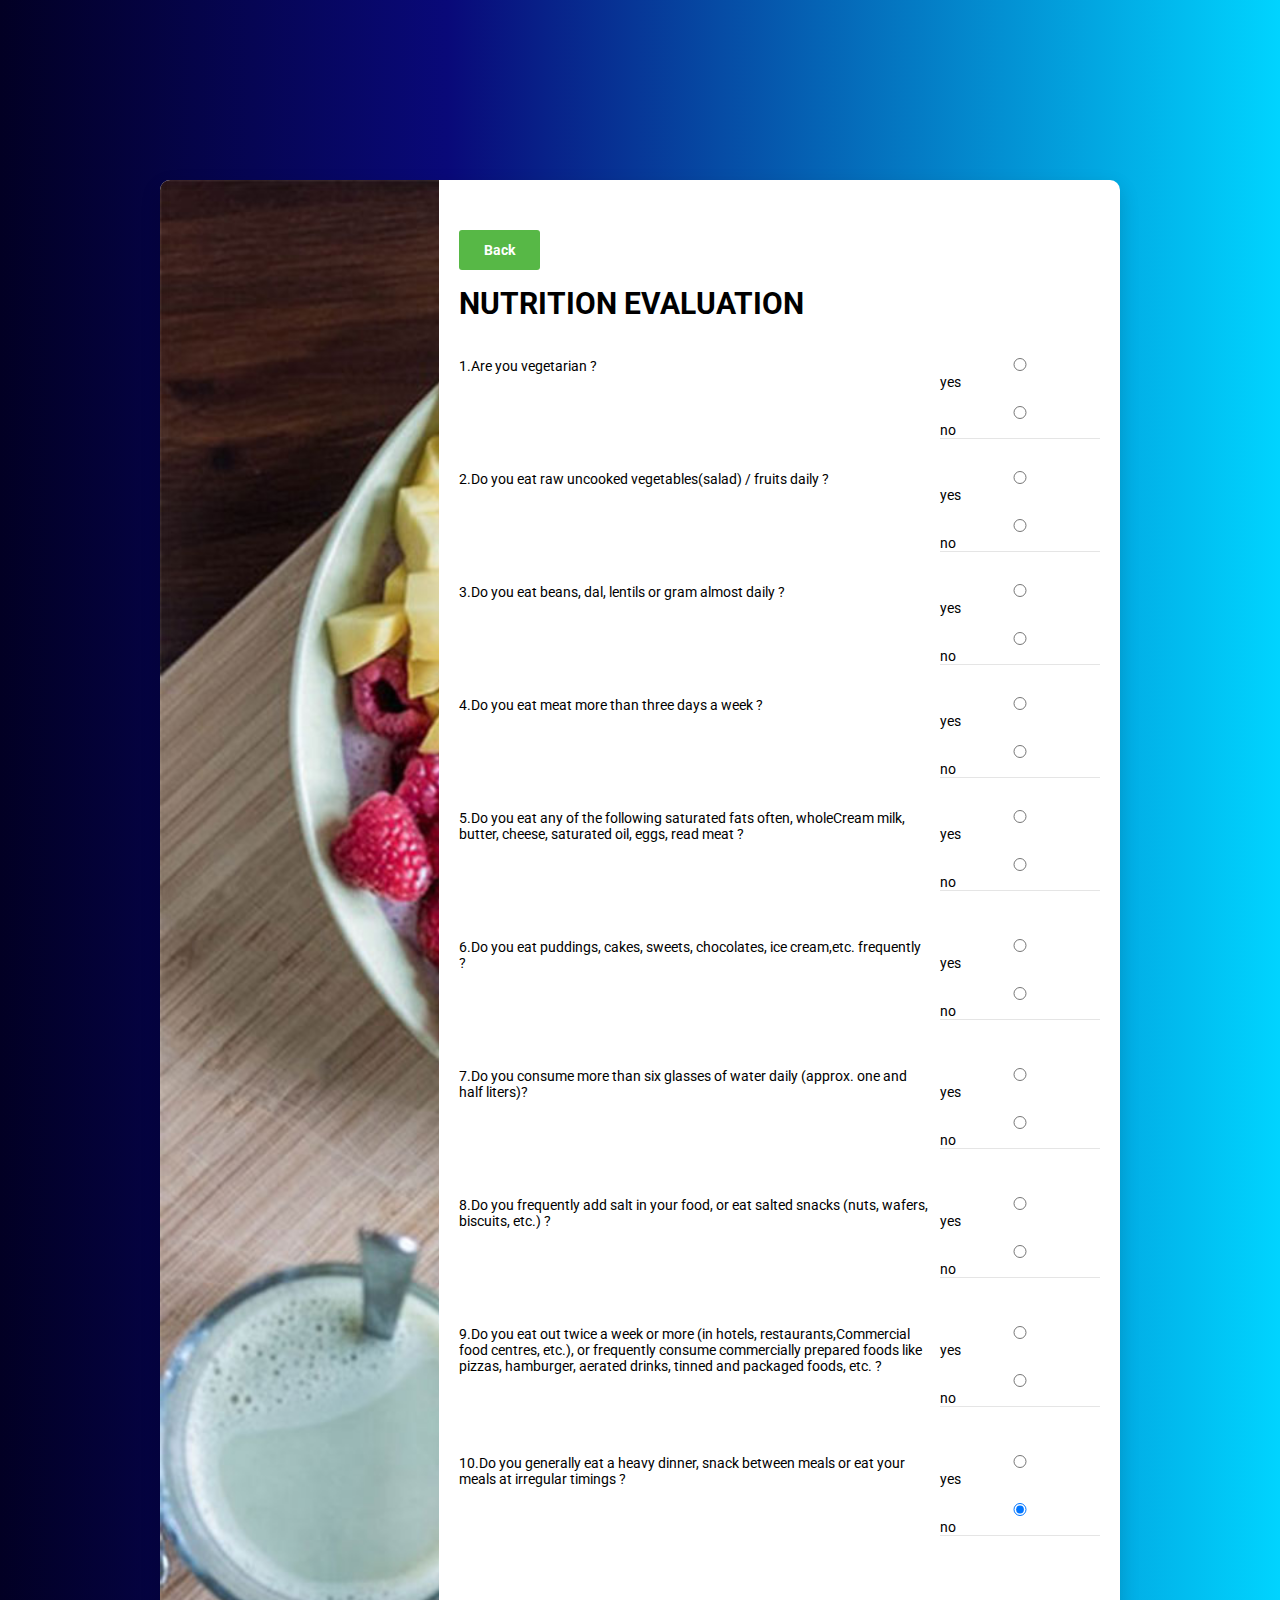
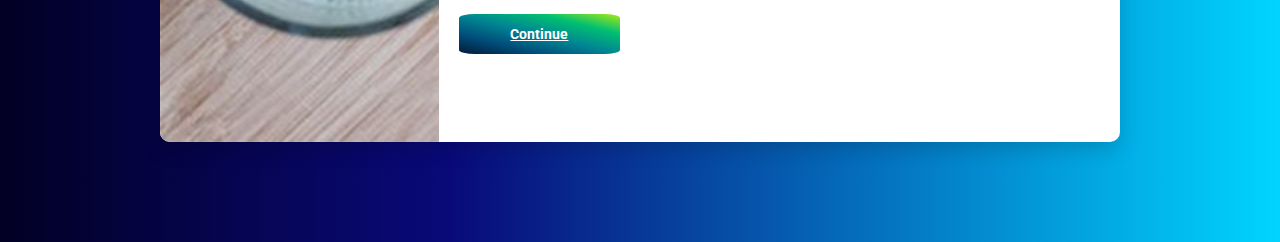
<file: nuturition.html>
<!DOCTYPE html>
<html lang="en">
  <head>
    <!-- Required meta tags-->
    <meta charset="UTF-8" />
    <meta
      name="viewport"
      content="width=device-width, initial-scale=1, shrink-to-fit=no"
    />
    <meta name="description" content="Colorlib Templates" />
    <meta name="author" content="Colorlib" />
    <meta name="keywords" content="Colorlib Templates" />

    <!-- Title Page-->
    <title>Wellness Form</title>

    <!-- Icons font CSS-->
    <link
      href="vendor/mdi-font/css/material-design-iconic-font.min.css"
      rel="stylesheet"
      media="all"
    />
    <link
      href="vendor/font-awesome-4.7/css/font-awesome.min.css"
      rel="stylesheet"
      media="all"
    />
    <!-- Font special for pages-->
    <link
      href="https://fonts.googleapis.com/css?family=Roboto:100,100i,300,300i,400,400i,500,500i,700,700i,900,900i"
      rel="stylesheet"
    />

    <!-- Vendor CSS-->
    <link href="vendor/select2/select2.min.css" rel="stylesheet" media="all" />
    <link
      href="vendor/datepicker/daterangepicker.css"
      rel="stylesheet"
      media="all"
    />
    <!-- bootstrap -->
    <link
      href="https://cdn.jsdelivr.net/npm/bootstrap@5.0.1/dist/css/bootstrap.min.css"
      rel="stylesheet"
      integrity="sha384-+0n0xVW2eSR5OomGNYDnhzAbDsOXxcvSN1TPprVMTNDbiYZCxYbOOl7+AMvyTG2x"
      crossorigin="anonymous"
    />

    <!-- Main CSS-->
    <link href="css/main.css" rel="stylesheet" media="all" />
  </head>

  <body>
    <div class="page-wrapper bg-blue p-t-180 p-b-100 font-robo">
      <div class="wrapper wrapper--w960">
        <div class="card card-2">
          <div class="card-heading"></div>
          <div class="card-body">
            <div class="p-t-30">
              <a href="./main.html">
                <button class="btn btn--radius btn--green" type="submit">
                  Back
                </button></a
              >
            </div>
            <br />

            <h2 class="title">Nutrition EVALUATION</h2>
            <form method="POST">
              <!-- veg/nonveg -->
              <div class="row row-space">
                <div class="col-2">
                  <p>1.Are you vegetarian ?</p>
                </div>
                <div class="col-2">
                  <div class="input-group">
                    <div class="form-check">
                      <input
                        class="form-check-input"
                        type="radio"
                        name="flexRadioDefault"
                        id="flexRadioDefault1"
                      />
                      <label class="form-check-label" for="flexRadioDefault1">
                        yes
                      </label>
                    </div>
                    &nbsp;&nbsp;&nbsp;&nbsp;
                    <div class="form-check">
                      <input
                        class="form-check-input"
                        type="radio"
                        name="flexRadioDefault"
                        id="flexRadioDefault2"
                        checked
                      />
                      <label class="form-check-label" for="flexRadioDefault2">
                        no
                      </label>
                    </div>
                  </div>
                </div>
              </div>
              <!-- raw -->
              <div class="row row-space">
                <div class="col-2">
                  <p>
                    2.Do you eat raw uncooked vegetables(salad) / fruits daily ?
                  </p>
                </div>
                <div class="col-2">
                  <div class="input-group">
                    <div class="form-check">
                      <input
                        class="form-check-input"
                        type="radio"
                        name="flexRadioDefault"
                        id="flexRadioDefault1"
                      />
                      <label class="form-check-label" for="flexRadioDefault1">
                        yes
                      </label>
                    </div>
                    &nbsp;&nbsp;&nbsp;&nbsp;
                    <div class="form-check">
                      <input
                        class="form-check-input"
                        type="radio"
                        name="flexRadioDefault"
                        id="flexRadioDefault2"
                        checked
                      />
                      <label class="form-check-label" for="flexRadioDefault2">
                        no
                      </label>
                    </div>
                  </div>
                </div>
              </div>

              <!-- beans -->
              <div class="row row-space">
                <div class="col-2">
                  <p>3.Do you eat beans, dal, lentils or gram almost daily ?</p>
                </div>
                <div class="col-2">
                  <div class="input-group">
                    <div class="form-check">
                      <input
                        class="form-check-input"
                        type="radio"
                        name="flexRadioDefault"
                        id="flexRadioDefault1"
                      />
                      <label class="form-check-label" for="flexRadioDefault1">
                        yes
                      </label>
                    </div>
                    &nbsp;&nbsp;&nbsp;&nbsp;
                    <div class="form-check">
                      <input
                        class="form-check-input"
                        type="radio"
                        name="flexRadioDefault"
                        id="flexRadioDefault2"
                        checked
                      />
                      <label class="form-check-label" for="flexRadioDefault2">
                        no
                      </label>
                    </div>
                  </div>
                </div>
              </div>

              <!-- meat   -->
              <div class="row row-space">
                <div class="col-2">
                  <p>4.Do you eat meat more than three days a week ?</p>
                </div>
                <div class="col-2">
                  <div class="input-group">
                    <div class="form-check">
                      <input
                        class="form-check-input"
                        type="radio"
                        name="flexRadioDefault"
                        id="flexRadioDefault1"
                      />
                      <label class="form-check-label" for="flexRadioDefault1">
                        yes
                      </label>
                    </div>
                    &nbsp;&nbsp;&nbsp;&nbsp;
                    <div class="form-check">
                      <input
                        class="form-check-input"
                        type="radio"
                        name="flexRadioDefault"
                        id="flexRadioDefault2"
                        checked
                      />
                      <label class="form-check-label" for="flexRadioDefault2">
                        no
                      </label>
                    </div>
                  </div>
                </div>
              </div>
              <!-- saturated   -->
              <div class="row row-space">
                <div class="col-2">
                  <p>
                    5.Do you eat any of the following saturated fats often,
                    wholeCream milk, butter, cheese, saturated oil, eggs, read
                    meat ?
                  </p>
                </div>
                <div class="col-2">
                  <div class="input-group">
                    <div class="form-check">
                      <input
                        class="form-check-input"
                        type="radio"
                        name="flexRadioDefault"
                        id="flexRadioDefault1"
                      />
                      <label class="form-check-label" for="flexRadioDefault1">
                        yes
                      </label>
                    </div>
                    &nbsp;&nbsp;&nbsp;&nbsp;
                    <div class="form-check">
                      <input
                        class="form-check-input"
                        type="radio"
                        name="flexRadioDefault"
                        id="flexRadioDefault2"
                        checked
                      />
                      <label class="form-check-label" for="flexRadioDefault2">
                        no
                      </label>
                    </div>
                  </div>
                </div>
              </div>
              <br />
              <!-- sweet   -->
              <div class="row row-space">
                <div class="col-2">
                  <p>
                    6.Do you eat puddings, cakes, sweets, chocolates, ice
                    cream,etc. frequently ?
                  </p>
                </div>
                <div class="col-2">
                  <div class="input-group">
                    <div class="form-check">
                      <input
                        class="form-check-input"
                        type="radio"
                        name="flexRadioDefault"
                        id="flexRadioDefault1"
                      />
                      <label class="form-check-label" for="flexRadioDefault1">
                        yes
                      </label>
                    </div>
                    &nbsp;&nbsp;&nbsp;&nbsp;
                    <div class="form-check">
                      <input
                        class="form-check-input"
                        type="radio"
                        name="flexRadioDefault"
                        id="flexRadioDefault2"
                        checked
                      />
                      <label class="form-check-label" for="flexRadioDefault2">
                        no
                      </label>
                    </div>
                  </div>
                </div>
              </div>
              <br />
              <!-- water   -->
              <div class="row row-space">
                <div class="col-2">
                  <p>
                    7.Do you consume more than six glasses of water daily
                    (approx. one and half liters)?
                  </p>
                </div>
                <div class="col-2">
                  <div class="input-group">
                    <div class="form-check">
                      <input
                        class="form-check-input"
                        type="radio"
                        name="flexRadioDefault"
                        id="flexRadioDefault1"
                      />
                      <label class="form-check-label" for="flexRadioDefault1">
                        yes
                      </label>
                    </div>
                    &nbsp;&nbsp;&nbsp;&nbsp;
                    <div class="form-check">
                      <input
                        class="form-check-input"
                        type="radio"
                        name="flexRadioDefault"
                        id="flexRadioDefault2"
                        checked
                      />
                      <label class="form-check-label" for="flexRadioDefault2">
                        no
                      </label>
                    </div>
                  </div>
                </div>
              </div>
              <br />
              <!-- biscuits   -->
              <div class="row row-space">
                <div class="col-2">
                  <p>
                    8.Do you frequently add salt in your food, or eat salted
                    snacks (nuts, wafers, biscuits, etc.) ?
                  </p>
                </div>
                <div class="col-2">
                  <div class="input-group">
                    <div class="form-check">
                      <input
                        class="form-check-input"
                        type="radio"
                        name="flexRadioDefault"
                        id="flexRadioDefault1"
                      />
                      <label class="form-check-label" for="flexRadioDefault1">
                        yes
                      </label>
                    </div>
                    &nbsp;&nbsp;&nbsp;&nbsp;
                    <div class="form-check">
                      <input
                        class="form-check-input"
                        type="radio"
                        name="flexRadioDefault"
                        id="flexRadioDefault2"
                        checked
                      />
                      <label class="form-check-label" for="flexRadioDefault2">
                        no
                      </label>
                    </div>
                  </div>
                </div>
              </div>
              <br />
              <!-- hotel  -->
              <div class="row row-space">
                <div class="col-2">
                  <p>
                    9.Do you eat out twice a week or more (in hotels,
                    restaurants,Commercial food centres, etc.), or frequently
                    consume commercially prepared foods like pizzas, hamburger,
                    aerated drinks, tinned and packaged foods, etc. ?
                  </p>
                </div>
                <div class="col-2">
                  <div class="input-group">
                    <div class="form-check">
                      <input
                        class="form-check-input"
                        type="radio"
                        name="flexRadioDefault"
                        id="flexRadioDefault1"
                      />
                      <label class="form-check-label" for="flexRadioDefault1">
                        yes
                      </label>
                    </div>
                    &nbsp;&nbsp;&nbsp;&nbsp;
                    <div class="form-check">
                      <input
                        class="form-check-input"
                        type="radio"
                        name="flexRadioDefault"
                        id="flexRadioDefault2"
                        checked
                      />
                      <label class="form-check-label" for="flexRadioDefault2">
                        no
                      </label>
                    </div>
                  </div>
                </div>
              </div>
              <br />
              <!-- irregular   -->
              <div class="row row-space">
                <div class="col-2">
                  <p>
                    10.Do you generally eat a heavy dinner, snack between meals
                    or eat your meals at irregular timings ?
                  </p>
                </div>
                <div class="col-2">
                  <div class="input-group">
                    <div class="form-check">
                      <input
                        class="form-check-input"
                        type="radio"
                        name="flexRadioDefault"
                        id="flexRadioDefault1"
                      />
                      <label class="form-check-label" for="flexRadioDefault1">
                        yes
                      </label>
                    </div>
                    &nbsp;&nbsp;&nbsp;&nbsp;
                    <div class="form-check">
                      <input
                        class="form-check-input"
                        type="radio"
                        name="flexRadioDefault"
                        id="flexRadioDefault2"
                        checked
                      />
                      <label class="form-check-label" for="flexRadioDefault2">
                        no
                      </label>
                    </div>
                  </div>
                </div>
              </div>
              <br />

              <div class="p-t-30">
                <a
                  href="./Exercise.html"
                  class="btn btn-info"
                  role="button"
                  style="
                    background: linear-gradient(
                      to right top,
                      #051937,
                      #004d7a,
                      #008793,
                      #00bf72,
                      #a8eb12
                    );
                    border: none;
                    border-radius: 10%;
                    display: flex;
                    justify-content: center;
                    align-items: center;
                  "
                  >Continue</a
                >
              </div>
            </form>
          </div>
        </div>

        <!-- <div class="card card-2">
                <div class="card-heading1"></div> 
                <div class="card-body">
                    <h2 class="title">Health Evaluation</h2>
                    <div class="card" style="width: 18rem;">
                        <img src="./images/Healthy_Food+small.jpg" class="card-img-top" alt="...">
                        <div class="card-body">
                          <h5 class="card-title">Card title</h5>
                          <p class="card-text">Some quick example text to build on the card title and make up the bulk of the card's content.</p>
                          <a href="#" class="btn btn-primary">Go somewhere</a>
                        </div>
                      </div>
                </div>
            </div> -->
      </div>
    </div>

    <!-- Jquery JS-->
    <script src="vendor/jquery/jquery.min.js"></script>
    <!-- Vendor JS-->
    <script src="vendor/select2/select2.min.js"></script>
    <script src="vendor/datepicker/moment.min.js"></script>
    <script src="vendor/datepicker/daterangepicker.js"></script>

    <!-- Main JS-->
    <script src="js/global.js"></script>
    <script
      src="https://cdn.jsdelivr.net/npm/bootstrap@5.0.1/dist/js/bootstrap.bundle.min.js"
      integrity="sha384-gtEjrD/SeCtmISkJkNUaaKMoLD0//ElJ19smozuHV6z3Iehds+3Ulb9Bn9Plx0x4"
      crossorigin="anonymous"
    ></script>
  </body>
  <!-- This templates was made by Colorlib (https://colorlib.com) -->
</html>
<!-- end document-->
</file>
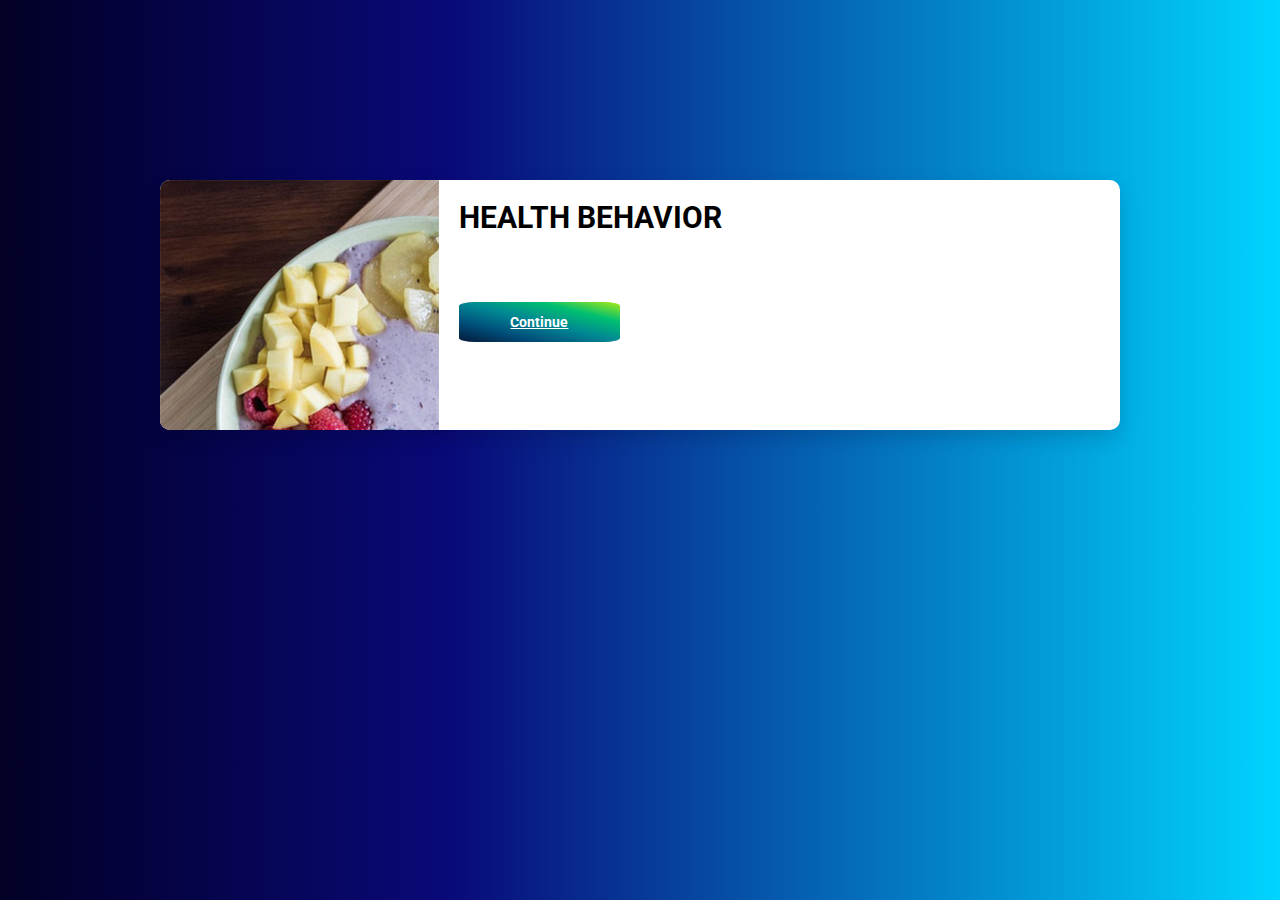
<file: test.html>
<!DOCTYPE html>
<html lang="en">

<head>
  <!-- Required meta tags-->
  <meta charset="UTF-8">
  <meta name="viewport" content="width=device-width, initial-scale=1, shrink-to-fit=no">
  <meta name="description" content="Colorlib Templates">
  <meta name="author" content="Colorlib">
  <meta name="keywords" content="Colorlib Templates">

  <!-- Title Page-->
  <title>Wellness Form</title>

  <!-- Icons font CSS-->
  <link href="vendor/mdi-font/css/material-design-iconic-font.min.css" rel="stylesheet" media="all">
  <link href="vendor/font-awesome-4.7/css/font-awesome.min.css" rel="stylesheet" media="all">
  <!-- Font special for pages-->
  <link href="https://fonts.googleapis.com/css?family=Roboto:100,100i,300,300i,400,400i,500,500i,700,700i,900,900i"
    rel="stylesheet">

  <!-- Vendor CSS-->
  <link href="vendor/select2/select2.min.css" rel="stylesheet" media="all">
  <link href="vendor/datepicker/daterangepicker.css" rel="stylesheet" media="all">
  <!-- bootstrap -->
  <link href="https://cdn.jsdelivr.net/npm/bootstrap@5.0.1/dist/css/bootstrap.min.css" rel="stylesheet"
    integrity="sha384-+0n0xVW2eSR5OomGNYDnhzAbDsOXxcvSN1TPprVMTNDbiYZCxYbOOl7+AMvyTG2x" crossorigin="anonymous">

  <!-- Main CSS-->
  <link href="css/main.css" rel="stylesheet" media="all">

</head>

<body>
  <div class="page-wrapper bg-blue p-t-180 p-b-100 font-robo">
    <div class="wrapper wrapper--w960">

      <div class="card card-2">
        <div class="card-heading"></div>
        <div class="card-body">
          <h2 class="title">Health Behavior  </h2>
          <form method="POST">
       
  
            
  
            
         
 
           
            

            

           
            

            <div class="p-t-30">
              <a href="./Mental.html" class="btn btn-info" role="button" 
                    style="background:linear-gradient(to right top, #051937, #004d7a, #008793, #00bf72, #a8eb12);
                           border: none;
                           border-radius: 10%;
                           display: flex;
                           justify-content: center;
                           align-items: center;">Continue</a>
            </div>
          </form>
        </div>
      </div>

   
    </div>
  </div>

  <!-- Jquery JS-->
  <script src="vendor/jquery/jquery.min.js"></script>
  <!-- Vendor JS-->
  <script src="vendor/select2/select2.min.js"></script>
  <script src="vendor/datepicker/moment.min.js"></script>
  <script src="vendor/datepicker/daterangepicker.js"></script>

  <!-- Main JS-->
  <script src="js/global.js"></script>
  <script src="https://cdn.jsdelivr.net/npm/bootstrap@5.0.1/dist/js/bootstrap.bundle.min.js"
    integrity="sha384-gtEjrD/SeCtmISkJkNUaaKMoLD0//ElJ19smozuHV6z3Iehds+3Ulb9Bn9Plx0x4" crossorigin="anonymous">
  </script>


</body><!-- This templates was made by Colorlib (https://colorlib.com) -->

</html>
<!-- end document-->
</file>
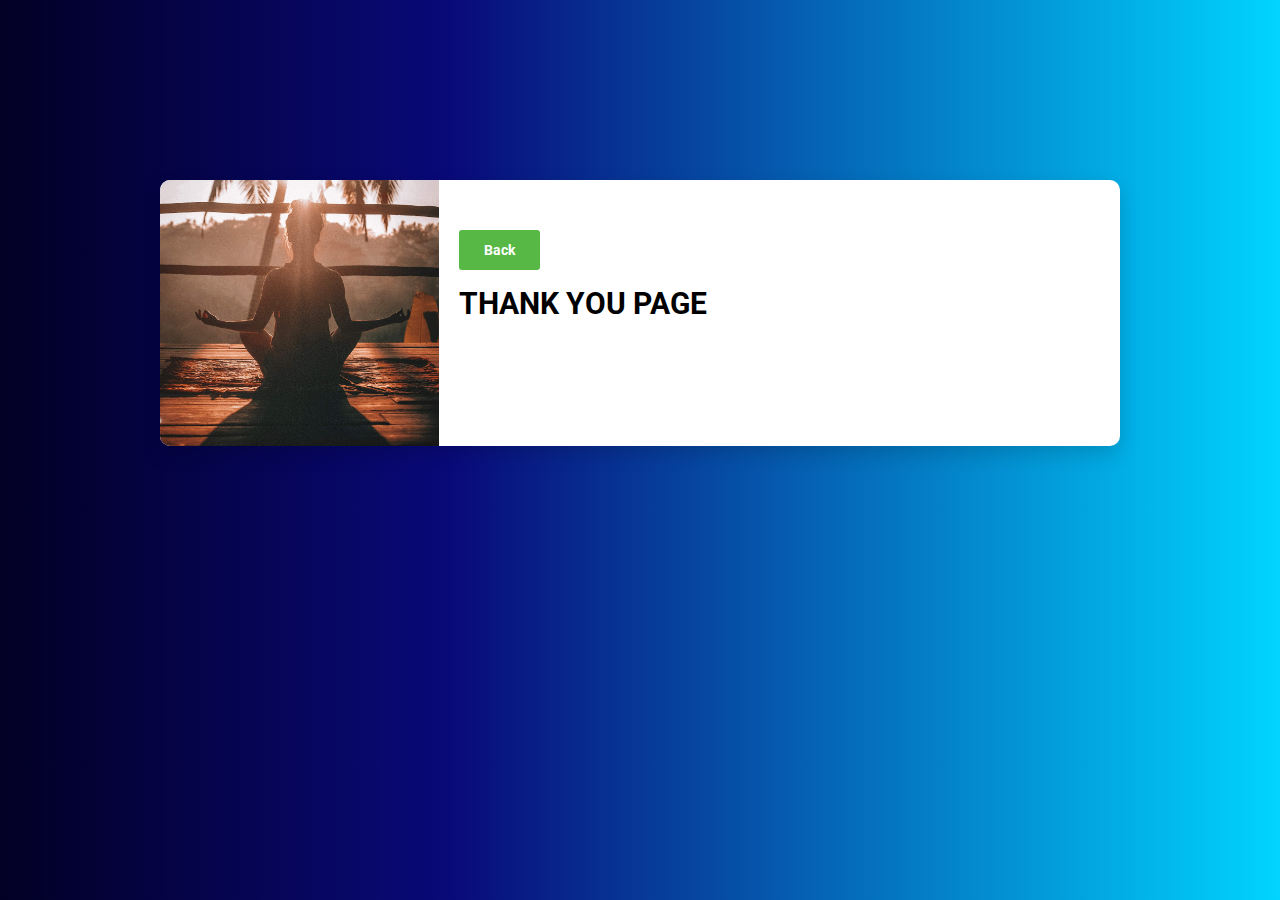
<file: thankyou.html>
<!DOCTYPE html>
<html lang="en">

<head>
    <!-- Required meta tags-->
    <meta charset="UTF-8">
    <meta name="viewport" content="width=device-width, initial-scale=1, shrink-to-fit=no">
    <meta name="description" content="Colorlib Templates">
    <meta name="author" content="Colorlib">
    <meta name="keywords" content="Colorlib Templates">

    <!-- Title Page-->
    <title>Wellness Form</title>

    <!-- Icons font CSS-->
    <link href="vendor/mdi-font/css/material-design-iconic-font.min.css" rel="stylesheet" media="all">
    <link href="vendor/font-awesome-4.7/css/font-awesome.min.css" rel="stylesheet" media="all">
    <!-- Font special for pages-->
    <link href="https://fonts.googleapis.com/css?family=Roboto:100,100i,300,300i,400,400i,500,500i,700,700i,900,900i"
        rel="stylesheet">

    <!-- Vendor CSS-->
    <link href="vendor/select2/select2.min.css" rel="stylesheet" media="all">
    <link href="vendor/datepicker/daterangepicker.css" rel="stylesheet" media="all">
    <!-- bootstrap -->
    <link href="https://cdn.jsdelivr.net/npm/bootstrap@5.0.1/dist/css/bootstrap.min.css" rel="stylesheet"
        integrity="sha384-+0n0xVW2eSR5OomGNYDnhzAbDsOXxcvSN1TPprVMTNDbiYZCxYbOOl7+AMvyTG2x" crossorigin="anonymous">

    <!-- Main CSS-->
    <link href="css/main.css" rel="stylesheet" media="all">

</head>

<body>
    <div class="page-wrapper bg-blue p-t-180 p-b-100 font-robo">
        <div class="wrapper wrapper--w960">

            <div class="card card-2">
                <div class="card-heading3"></div>
                <div class="card-body">
                    <div class="p-t-30">
                        <a href="./medical.html">
                            <button class="btn btn--radius btn--green" type="submit">Back </button></a>
                    </div>
                    <br>
                    <h2 class="title">Thank you page </h2>
                    <form method="POST">
                        

                
                </form>
            </div>
        </div>
    </div>
    </div>

    <!-- Jquery JS-->
    <script src="vendor/jquery/jquery.min.js"></script>
    <!-- Vendor JS-->
    <script src="vendor/select2/select2.min.js"></script>
    <script src="vendor/datepicker/moment.min.js"></script>
    <script src="vendor/datepicker/daterangepicker.js"></script>

    <!-- Main JS-->
    <script src="js/global.js"></script>
    <script src="https://cdn.jsdelivr.net/npm/bootstrap@5.0.1/dist/js/bootstrap.bundle.min.js"
        integrity="sha384-gtEjrD/SeCtmISkJkNUaaKMoLD0//ElJ19smozuHV6z3Iehds+3Ulb9Bn9Plx0x4" crossorigin="anonymous">
    </script>


</body><!-- This templates was made by Colorlib (https://colorlib.com) -->

</html>
<!-- end document-->
</file>
<file: vendor/datepicker/daterangepicker.css>
.daterangepicker {
  position: absolute;
  color: inherit;
  background-color: #fff;
  border-radius: 4px;
  width: 278px;
  padding: 4px;
  margin-top: 1px;
  top: 100px;
  left: 20px;
  /* Calendars */ }
  .daterangepicker:before, .daterangepicker:after {
    position: absolute;
    display: inline-block;
    border-bottom-color: rgba(0, 0, 0, 0.2);
    content: ''; }
  .daterangepicker:before {
    top: -7px;
    border-right: 7px solid transparent;
    border-left: 7px solid transparent;
    border-bottom: 7px solid #ccc; }
  .daterangepicker:after {
    top: -6px;
    border-right: 6px solid transparent;
    border-bottom: 6px solid #fff;
    border-left: 6px solid transparent; }
  .daterangepicker.opensleft:before {
    right: 9px; }
  .daterangepicker.opensleft:after {
    right: 10px; }
  .daterangepicker.openscenter:before {
    left: 0;
    right: 0;
    width: 0;
    margin-left: auto;
    margin-right: auto; }
  .daterangepicker.openscenter:after {
    left: 0;
    right: 0;
    width: 0;
    margin-left: auto;
    margin-right: auto; }
  .daterangepicker.opensright:before {
    left: 9px; }
  .daterangepicker.opensright:after {
    left: 10px; }
  .daterangepicker.dropup {
    margin-top: -5px; }
    .daterangepicker.dropup:before {
      top: initial;
      bottom: -7px;
      border-bottom: initial;
      border-top: 7px solid #ccc; }
    .daterangepicker.dropup:after {
      top: initial;
      bottom: -6px;
      border-bottom: initial;
      border-top: 6px solid #fff; }
  .daterangepicker.dropdown-menu {
    max-width: none;
    z-index: 3001; }
  .daterangepicker.single .ranges, .daterangepicker.single .calendar {
    float: none; }
  .daterangepicker.show-calendar .calendar {
    display: block; }
  .daterangepicker .calendar {
    display: none;
    max-width: 270px;
    margin: 4px; }
    .daterangepicker .calendar.single .calendar-table {
      border: none; }
    .daterangepicker .calendar th, .daterangepicker .calendar td {
      white-space: nowrap;
      text-align: center;
      min-width: 32px; }
  .daterangepicker .calendar-table {
    border: 1px solid #fff;
    padding: 4px;
    border-radius: 4px;
    background-color: #fff; }
  .daterangepicker table {
    width: 100%;
    margin: 0; }
  .daterangepicker td, .daterangepicker th {
    text-align: center;
    width: 20px;
    height: 20px;
    border-radius: 4px;
    border: 1px solid transparent;
    white-space: nowrap;
    cursor: pointer; }
    .daterangepicker td.available:hover, .daterangepicker th.available:hover {
      background-color: #eee;
      border-color: transparent;
      color: inherit; }
    .daterangepicker td.week, .daterangepicker th.week {
      font-size: 80%;
      color: #ccc; }
  .daterangepicker td.off, .daterangepicker td.off.in-range, .daterangepicker td.off.start-date, .daterangepicker td.off.end-date {
    background-color: #fff;
    border-color: transparent;
    color: #999; }
  .daterangepicker td.in-range {
    background-color: #ebf4f8;
    border-color: transparent;
    color: #000;
    border-radius: 0; }
  .daterangepicker td.start-date {
    border-radius: 4px 0 0 4px; }
  .daterangepicker td.end-date {
    border-radius: 0 4px 4px 0; }
  .daterangepicker td.start-date.end-date {
    border-radius: 4px; }
  .daterangepicker td.active, .daterangepicker td.active:hover {
    background-color: #357ebd;
    border-color: transparent;
    color: #fff; }
  .daterangepicker th.month {
    width: auto; }
  .daterangepicker td.disabled, .daterangepicker option.disabled {
    color: #999;
    cursor: not-allowed;
    text-decoration: line-through; }
  .daterangepicker select.monthselect, .daterangepicker select.yearselect {
    font-size: 12px;
    padding: 1px;
    height: auto;
    margin: 0;
    cursor: default; }
  .daterangepicker select.monthselect {
    margin-right: 2%;
    width: 56%; }
  .daterangepicker select.yearselect {
    width: 40%; }
  .daterangepicker select.hourselect, .daterangepicker select.minuteselect, .daterangepicker select.secondselect, .daterangepicker select.ampmselect {
    width: 50px;
    margin-bottom: 0; }
  .daterangepicker .input-mini {
    border: 1px solid #ccc;
    border-radius: 4px;
    color: #555;
    height: 30px;
    line-height: 30px;
    display: block;
    vertical-align: middle;
    margin: 0 0 5px 0;
    padding: 0 6px 0 28px;
    width: 100%; }
    .daterangepicker .input-mini.active {
      border: 1px solid #08c;
      border-radius: 4px; }
  .daterangepicker .daterangepicker_input {
    position: relative; }
    .daterangepicker .daterangepicker_input i {
      position: absolute;
      left: 8px;
      top: 8px; }
  .daterangepicker.rtl .input-mini {
    padding-right: 28px;
    padding-left: 6px; }
  .daterangepicker.rtl .daterangepicker_input i {
    left: auto;
    right: 8px; }
  .daterangepicker .calendar-time {
    text-align: center;
    margin: 5px auto;
    line-height: 30px;
    position: relative;
    padding-left: 28px; }
    .daterangepicker .calendar-time select.disabled {
      color: #ccc;
      cursor: not-allowed; }

.ranges {
  font-size: 11px;
  float: none;
  margin: 4px;
  text-align: left; }
  .ranges ul {
    list-style: none;
    margin: 0 auto;
    padding: 0;
    width: 100%; }
  .ranges li {
    font-size: 13px;
    background-color: #f5f5f5;
    border: 1px solid #f5f5f5;
    border-radius: 4px;
    color: #08c;
    padding: 3px 12px;
    margin-bottom: 8px;
    cursor: pointer; }
    .ranges li:hover {
      background-color: #08c;
      border: 1px solid #08c;
      color: #fff; }
    .ranges li.active {
      background-color: #08c;
      border: 1px solid #08c;
      color: #fff; }

/*  Larger Screen Styling */
@media (min-width: 564px) {
  .daterangepicker {
    width: auto; }
    .daterangepicker .ranges ul {
      width: 160px; }
    .daterangepicker.single .ranges ul {
      width: 100%; }
    .daterangepicker.single .calendar.left {
      clear: none; }
    .daterangepicker.single.ltr .ranges, .daterangepicker.single.ltr .calendar {
      float: left; }
    .daterangepicker.single.rtl .ranges, .daterangepicker.single.rtl .calendar {
      float: right; }
    .daterangepicker.ltr {
      direction: ltr;
      text-align: left; }
      .daterangepicker.ltr .calendar.left {
        clear: left;
        margin-right: 0; }
        .daterangepicker.ltr .calendar.left .calendar-table {
          border-right: none;
          border-top-right-radius: 0;
          border-bottom-right-radius: 0; }
      .daterangepicker.ltr .calendar.right {
        margin-left: 0; }
        .daterangepicker.ltr .calendar.right .calendar-table {
          border-left: none;
          border-top-left-radius: 0;
          border-bottom-left-radius: 0; }
      .daterangepicker.ltr .left .daterangepicker_input {
        padding-right: 12px; }
      .daterangepicker.ltr .calendar.left .calendar-table {
        padding-right: 12px; }
      .daterangepicker.ltr .ranges, .daterangepicker.ltr .calendar {
        float: left; }
    .daterangepicker.rtl {
      direction: rtl;
      text-align: right; }
      .daterangepicker.rtl .calendar.left {
        clear: right;
        margin-left: 0; }
        .daterangepicker.rtl .calendar.left .calendar-table {
          border-left: none;
          border-top-left-radius: 0;
          border-bottom-left-radius: 0; }
      .daterangepicker.rtl .calendar.right {
        margin-right: 0; }
        .daterangepicker.rtl .calendar.right .calendar-table {
          border-right: none;
          border-top-right-radius: 0;
          border-bottom-right-radius: 0; }
      .daterangepicker.rtl .left .daterangepicker_input {
        padding-left: 12px; }
      .daterangepicker.rtl .calendar.left .calendar-table {
        padding-left: 12px; }
      .daterangepicker.rtl .ranges, .daterangepicker.rtl .calendar {
        text-align: right;
        float: right; } }
@media (min-width: 730px) {
  .daterangepicker .ranges {
    width: auto; }
  .daterangepicker.ltr .ranges {
    float: left; }
  .daterangepicker.rtl .ranges {
    float: right; }
  .daterangepicker .calendar.left {
    clear: none !important; } }
</file>
<file: css/main.css>
/* ==========================================================================
   #FONT
   ========================================================================== */
.font-robo {
  font-family: "Roboto", "Arial", "Helvetica Neue", sans-serif;
}

/* ==========================================================================
   #GRID
   ========================================================================== */
.row {
  display: -webkit-box;
  display: -webkit-flex;
  display: -moz-box;
  display: -ms-flexbox;
  display: grid;
  -webkit-flex-wrap: wrap;
  -ms-flex-wrap: wrap;
  flex-wrap: wrap;
}

.row-space {
  grid-template-columns: auto 160px;
  gap: 10px;
  /* -webkit-box-pack: justify;
  -webkit-justify-content: space-between;
  -moz-box-pack: justify;
  -ms-flex-pack: justify;
  justify-content: space-between; */
}

.col-2 {
  width: 100%;
  /* width: -webkit-calc((100% - 60px) / 2);
  width: -moz-calc((100% - 60px) / 2);
  width: calc((100% - 60px) / 2); */
}

@media (max-width: 767px) {
  .col-2 {
    width: 100%;
  }
}

/* ==========================================================================
   #BOX-SIZING
   ========================================================================== */
/**
 * More sensible default box-sizing:
 * css-tricks.com/inheriting-box-sizing-probably-slightly-better-best-practice
 */
html {
  -webkit-box-sizing: border-box;
  -moz-box-sizing: border-box;
  box-sizing: border-box;
}

* {
  padding: 0;
  margin: 0;
}

*, *:before, *:after {
  -webkit-box-sizing: inherit;
  -moz-box-sizing: inherit;
  box-sizing: inherit;
}

/* ==========================================================================
   #RESET
   ========================================================================== */
/**
 * A very simple reset that sits on top of Normalize.css.
 */
body,
h1, h2, h3, h4, h5, h6,
blockquote, p, pre,
dl, dd, ol, ul,
figure,
hr,
fieldset, legend {
  margin: 0;
  padding: 0;
}

/**
 * Remove trailing margins from nested lists.
 */
li > ol,
li > ul {
  margin-bottom: 0;
}

/**
 * Remove default table spacing.
 */
table {
  border-collapse: collapse;
  border-spacing: 0;
}

/**
 * 1. Reset Chrome and Firefox behaviour which sets a `min-width: min-content;`
 *    on fieldsets.
 */
fieldset {
  min-width: 0;
  /* [1] */
  border: 0;
}

button {
  outline: none;
  background: none;
  border: none;
}

/* ==========================================================================
   #PAGE WRAPPER
   ========================================================================== */
.page-wrapper {
  min-height: 100vh;
}

body {
  font-family: "Roboto", "Arial", "Helvetica Neue", sans-serif;
  font-weight: 400;
  font-size: 14px;
}

h1, h2, h3, h4, h5, h6 {
  font-weight: 400;
}

h1 {
  font-size: 36px;
}

h2 {
  font-size: 30px;
}

h3 {
  font-size: 24px;
}

h4 {
  font-size: 18px;
}

h5 {
  font-size: 15px;
}

h6 {
  font-size: 13px;
}

/* ==========================================================================
   #BACKGROUND
   ========================================================================== */
.bg-blue {
  background: linear-gradient(90deg, rgba(2,0,36,1) 0%, rgba(9,9,121,1) 35%, rgba(0,212,255,1) 100%);
}

.bg-red {
  background: #fa4251;
}

/* ==========================================================================
   #SPACING
   ========================================================================== */
.p-t-100 {
  padding-top: 100px;
}

.p-t-180 {
  padding-top: 180px;
}

.p-t-20 {
  padding-top: 20px;
}

.p-t-30 {
  padding-top: 30px;
}

.p-b-100 {
  padding-bottom: 100px;
}

/* ==========================================================================
   #WRAPPER
   ========================================================================== */
.wrapper {
  margin: 0 auto;
}

.wrapper--w960 {
  max-width: 960px;
  /* margin: 20px; */
}

.wrapper--w680 {
  max-width: 680px;
}

/* ==========================================================================
   #BUTTON
   ========================================================================== */
.btn {
  line-height: 40px;
  display: inline-block;
  padding: 0 25px;
  cursor: pointer;
  color: #fff;
  font-family: "Roboto", "Arial", "Helvetica Neue", sans-serif;
  -webkit-transition: all 0.4s ease;
  -o-transition: all 0.4s ease;
  -moz-transition: all 0.4s ease;
  transition: all 0.4s ease;
  font-size: 14px;
  font-weight: 700;
}

.btn--radius {
  -webkit-border-radius: 3px;
  -moz-border-radius: 3px;
  border-radius: 3px;
}

.btn--green {
  background: #57b846;
}

.btn--green:hover {
  background: #4dae3c;
}

/* ==========================================================================
   #DATE PICKER
   ========================================================================== */
td.active {
  background-color: #2c6ed5;
}

/* input[type="date" i] {
  padding: 14px;
} */

.table-condensed td, .table-condensed th {
  font-size: 14px;
  font-family: "Roboto", "Arial", "Helvetica Neue", sans-serif;
  font-weight: 400;
}

.daterangepicker td {
  width: 40px;
  height: 30px;
}

.daterangepicker {
  border: none;
  -webkit-box-shadow: 0px 8px 20px 0px rgba(0, 0, 0, 0.15);
  -moz-box-shadow: 0px 8px 20px 0px rgba(0, 0, 0, 0.15);
  box-shadow: 0px 8px 20px 0px rgba(0, 0, 0, 0.15);
  display: none;
  border: 1px solid #e0e0e0;
  margin-top: 5px;
}

.daterangepicker::after, .daterangepicker::before {
  display: none;
}

.daterangepicker thead tr th {
  padding: 10px 0;
}

.daterangepicker .table-condensed th select {
  border: 1px solid #ccc;
  -webkit-border-radius: 3px;
  -moz-border-radius: 3px;
  border-radius: 3px;
  font-size: 14px;
  padding: 5px;
  outline: none;
}

/* ==========================================================================
   #FORM
   ========================================================================== */
input {
  outline: none;
  margin: 0;
  border: none;
  -webkit-box-shadow: none;
  -moz-box-shadow: none;
  box-shadow: none;
  width: 100%;
  font-size: 14px;
  font-family: inherit;
  color: #212529;
}

/* input group 1 */
/* end input group 1 */
.input-group {
  position: relative;
  margin-bottom: 32px;
  border-bottom: 1px solid #e5e5e5;
}
.input-group1 {
  position: relative;
  margin-bottom: 32px;
  border-bottom: 1px solid hidden;
}

.input-icon {
  position: absolute;
  font-size: 18px;
  color: #212529;
  right: 8px;
  top: 50%;
  -webkit-transform: translateY(-50%);
  -moz-transform: translateY(-50%);
  -ms-transform: translateY(-50%);
  -o-transform: translateY(-50%);
  transform: translateY(-50%);
  cursor: pointer;
}

.input--style-2 {
  padding: 9px 0;
  color: #666;
  font-size: 16px;
  font-weight: 500;
  margin-bottom: 10px;
}

.input--style-2::-webkit-input-placeholder {
  /* WebKit, Blink, Edge */
  color: #808080;
}

.input--style-2:-moz-placeholder {
  /* Mozilla Firefox 4 to 18 */
  color: #808080;
  opacity: 1;
}

.input--style-2::-moz-placeholder {
  /* Mozilla Firefox 19+ */
  color: #808080;
  opacity: 1;
}

.input--style-2:-ms-input-placeholder {
  /* Internet Explorer 10-11 */
  color: #808080;
}

.input--style-2:-ms-input-placeholder {
  /* Microsoft Edge */
  color: #808080;
}

/* ==========================================================================
   #SELECT2
   ========================================================================== */
.select--no-search .select2-search {
  display: none !important;
}

.rs-select2 .select2-container {
  width: 100% !important;
  outline: none;
}

.rs-select2 .select2-container .select2-selection--single {
  outline: none;
  border: none;
  height: 36px;
}

.rs-select2 .select2-container .select2-selection--single .select2-selection__rendered {
  line-height: 36px;
  padding-left: 0;
  color: #808080;
  font-size: 16px;
  font-family: inherit;
  font-weight: 500;
}

.rs-select2 .select2-container .select2-selection--single .select2-selection__arrow {
  height: 34px;
  right: 4px;
  display: -webkit-box;
  display: -webkit-flex;
  display: -moz-box;
  display: -ms-flexbox;
  display: flex;
  -webkit-box-pack: center;
  -webkit-justify-content: center;
  -moz-box-pack: center;
  -ms-flex-pack: center;
  justify-content: center;
  -webkit-box-align: center;
  -webkit-align-items: center;
  -moz-box-align: center;
  -ms-flex-align: center;
  align-items: center;
}

.rs-select2 .select2-container .select2-selection--single .select2-selection__arrow b {
  display: none;
}

.rs-select2 .select2-container .select2-selection--single .select2-selection__arrow:after {
  font-family: "Material-Design-Iconic-Font";
  content: '\f2f9';
  font-size: 18px;
  color: #ccc;
  -webkit-transition: all 0.4s ease;
  -o-transition: all 0.4s ease;
  -moz-transition: all 0.4s ease;
  transition: all 0.4s ease;
}

.rs-select2 .select2-container.select2-container--open .select2-selection--single .select2-selection__arrow::after {
  -webkit-transform: rotate(-180deg);
  -moz-transform: rotate(-180deg);
  -ms-transform: rotate(-180deg);
  -o-transform: rotate(-180deg);
  transform: rotate(-180deg);
}

.select2-container--open .select2-dropdown--below {
  border: none;
  -webkit-border-radius: 3px;
  -moz-border-radius: 3px;
  border-radius: 3px;
  -webkit-box-shadow: 0px 8px 20px 0px rgba(0, 0, 0, 0.15);
  -moz-box-shadow: 0px 8px 20px 0px rgba(0, 0, 0, 0.15);
  box-shadow: 0px 8px 20px 0px rgba(0, 0, 0, 0.15);
  border: 1px solid #e0e0e0;
  margin-top: 5px;
  overflow: hidden;
}

/* ==========================================================================
   #TITLE
   ========================================================================== */

.title {
  text-transform: uppercase;
  font-weight: 700;
  margin-bottom: 37px;
}

/* ==========================================================================
   #CARD
   ========================================================================== */
.card {
  overflow: hidden;
  -webkit-border-radius: 3px;
  -moz-border-radius: 3px;
  border-radius: 3px;
  background: #fff;
}

.card-2 {
  -webkit-box-shadow: 0px 8px 20px 0px rgba(0, 0, 0, 0.15);
  -moz-box-shadow: 0px 8px 20px 0px rgba(0, 0, 0, 0.15);
  box-shadow: 0px 8px 20px 0px rgba(0, 0, 0, 0.15);
  -webkit-border-radius: 10px;
  -moz-border-radius: 10px;
  border-radius: 10px;
  width: 100%;
  display: table;
} 

.card-2 .card-heading {
  background: url("../images/bg-heading-02.jpg") top left/cover no-repeat;
  width: 29.1%;
  display: table-cell;
}

.card-2 .card-heading1 {
  background: url("../images/scott-graham-OQMZwNd3ThU-unsplash.jpg") center/cover no-repeat;
  width: 29.1%;
  display: table-cell;
}
.card-2 .card-heading2 {
  background: url("../images/clem-onojeghuo-n6gnCa77Urc-unsplash.jpg") center/cover no-repeat;
  width: 29.1%;
  display: table-cell;
}

.card-2 .card-heading3 {
  background: url("../images/jared-rice-NTyBbu66_SI-unsplash.jpg") center/cover no-repeat;
  width: 29.1%;
  display: table-cell;
}

.card-2 .card-body {
  display: table-cell;
  padding: 20px;
  padding-bottom: 88px;
}
.btn-info{
  width: 25%;
}

@media (max-width: 767px) {
  .card-2 {
    display: block;
  }
  .card-2 .card-heading {
    width: 100%;
    display: block;
    padding-top: 300px;
    background-position: left center;
  }
  .card-2 .card-heading1 {
    width: 100%;
    display: block;
    padding-top: 300px;
    background-position: left center;
  }
  .card-2 .card-heading2 {
    width: 100%;
    display: block;
    padding-top: 300px;
    background-position: left center;
  }
  .card-2 .card-heading3 {
    width: 100%;
    display: block;
    padding-top: 300px;
    background-position: left center;
  }
  .card-2 .card-body {
    display: block;
    padding: 30px 25px;
  }
  .wrapper--w960 {
    max-width: 960px;
    margin: 20px;
  }
  .btn-info{
    width: 100%;
  }
  .row {
    display: flex;
  }
}
</file>
<file: vendor/mdi-font/css/material-design-iconic-font.min.css>
@font-face{font-family:Material-Design-Iconic-Font;src:url(../fonts/Material-Design-Iconic-Font.woff2?v=2.2.0) format('woff2'),url(../fonts/Material-Design-Iconic-Font.woff?v=2.2.0) format('woff'),url(../fonts/Material-Design-Iconic-Font.ttf?v=2.2.0) format('truetype')}.zmdi{display:inline-block;font:normal normal normal 14px/1 'Material-Design-Iconic-Font';font-size:inherit;text-rendering:auto;-webkit-font-smoothing:antialiased;-moz-osx-font-smoothing:grayscale}.zmdi-hc-lg{font-size:1.33333333em;line-height:.75em;vertical-align:-15%}.zmdi-hc-2x{font-size:2em}.zmdi-hc-3x{font-size:3em}.zmdi-hc-4x{font-size:4em}.zmdi-hc-5x{font-size:5em}.zmdi-hc-fw{width:1.28571429em;text-align:center}.zmdi-hc-ul{padding-left:0;margin-left:2.14285714em;list-style-type:none}.zmdi-hc-ul>li{position:relative}.zmdi-hc-li{position:absolute;left:-2.14285714em;width:2.14285714em;top:.14285714em;text-align:center}.zmdi-hc-li.zmdi-hc-lg{left:-1.85714286em}.zmdi-hc-border{padding:.1em .25em;border:solid .1em #9e9e9e;border-radius:2px}.zmdi-hc-border-circle{padding:.1em .25em;border:solid .1em #9e9e9e;border-radius:50%}.zmdi.pull-left{float:left;margin-right:.15em}.zmdi.pull-right{float:right;margin-left:.15em}.zmdi-hc-spin{-webkit-animation:zmdi-spin 1.5s infinite linear;animation:zmdi-spin 1.5s infinite linear}.zmdi-hc-spin-reverse{-webkit-animation:zmdi-spin-reverse 1.5s infinite linear;animation:zmdi-spin-reverse 1.5s infinite linear}@-webkit-keyframes zmdi-spin{0%{-webkit-transform:rotate(0deg);transform:rotate(0deg)}100%{-webkit-transform:rotate(359deg);transform:rotate(359deg)}}@keyframes zmdi-spin{0%{-webkit-transform:rotate(0deg);transform:rotate(0deg)}100%{-webkit-transform:rotate(359deg);transform:rotate(359deg)}}@-webkit-keyframes zmdi-spin-reverse{0%{-webkit-transform:rotate(0deg);transform:rotate(0deg)}100%{-webkit-transform:rotate(-359deg);transform:rotate(-359deg)}}@keyframes zmdi-spin-reverse{0%{-webkit-transform:rotate(0deg);transform:rotate(0deg)}100%{-webkit-transform:rotate(-359deg);transform:rotate(-359deg)}}.zmdi-hc-rotate-90{-webkit-transform:rotate(90deg);-ms-transform:rotate(90deg);transform:rotate(90deg)}.zmdi-hc-rotate-180{-webkit-transform:rotate(180deg);-ms-transform:rotate(180deg);transform:rotate(180deg)}.zmdi-hc-rotate-270{-webkit-transform:rotate(270deg);-ms-transform:rotate(270deg);transform:rotate(270deg)}.zmdi-hc-flip-horizontal{-webkit-transform:scale(-1,1);-ms-transform:scale(-1,1);transform:scale(-1,1)}.zmdi-hc-flip-vertical{-webkit-transform:scale(1,-1);-ms-transform:scale(1,-1);transform:scale(1,-1)}.zmdi-hc-stack{position:relative;display:inline-block;width:2em;height:2em;line-height:2em;vertical-align:middle}.zmdi-hc-stack-1x,.zmdi-hc-stack-2x{position:absolute;left:0;width:100%;text-align:center}.zmdi-hc-stack-1x{line-height:inherit}.zmdi-hc-stack-2x{font-size:2em}.zmdi-hc-inverse{color:#fff}.zmdi-3d-rotation:before{content:'\f101'}.zmdi-airplane-off:before{content:'\f102'}.zmdi-airplane:before{content:'\f103'}.zmdi-album:before{content:'\f104'}.zmdi-archive:before{content:'\f105'}.zmdi-assignment-account:before{content:'\f106'}.zmdi-assignment-alert:before{content:'\f107'}.zmdi-assignment-check:before{content:'\f108'}.zmdi-assignment-o:before{content:'\f109'}.zmdi-assignment-return:before{content:'\f10a'}.zmdi-assignment-returned:before{content:'\f10b'}.zmdi-assignment:before{content:'\f10c'}.zmdi-attachment-alt:before{content:'\f10d'}.zmdi-attachment:before{content:'\f10e'}.zmdi-audio:before{content:'\f10f'}.zmdi-badge-check:before{content:'\f110'}.zmdi-balance-wallet:before{content:'\f111'}.zmdi-balance:before{content:'\f112'}.zmdi-battery-alert:before{content:'\f113'}.zmdi-battery-flash:before{content:'\f114'}.zmdi-battery-unknown:before{content:'\f115'}.zmdi-battery:before{content:'\f116'}.zmdi-bike:before{content:'\f117'}.zmdi-block-alt:before{content:'\f118'}.zmdi-block:before{content:'\f119'}.zmdi-boat:before{content:'\f11a'}.zmdi-book-image:before{content:'\f11b'}.zmdi-book:before{content:'\f11c'}.zmdi-bookmark-outline:before{content:'\f11d'}.zmdi-bookmark:before{content:'\f11e'}.zmdi-brush:before{content:'\f11f'}.zmdi-bug:before{content:'\f120'}.zmdi-bus:before{content:'\f121'}.zmdi-cake:before{content:'\f122'}.zmdi-car-taxi:before{content:'\f123'}.zmdi-car-wash:before{content:'\f124'}.zmdi-car:before{content:'\f125'}.zmdi-card-giftcard:before{content:'\f126'}.zmdi-card-membership:before{content:'\f127'}.zmdi-card-travel:before{content:'\f128'}.zmdi-card:before{content:'\f129'}.zmdi-case-check:before{content:'\f12a'}.zmdi-case-download:before{content:'\f12b'}.zmdi-case-play:before{content:'\f12c'}.zmdi-case:before{content:'\f12d'}.zmdi-cast-connected:before{content:'\f12e'}.zmdi-cast:before{content:'\f12f'}.zmdi-chart-donut:before{content:'\f130'}.zmdi-chart:before{content:'\f131'}.zmdi-city-alt:before{content:'\f132'}.zmdi-city:before{content:'\f133'}.zmdi-close-circle-o:before{content:'\f134'}.zmdi-close-circle:before{content:'\f135'}.zmdi-close:before{content:'\f136'}.zmdi-cocktail:before{content:'\f137'}.zmdi-code-setting:before{content:'\f138'}.zmdi-code-smartphone:before{content:'\f139'}.zmdi-code:before{content:'\f13a'}.zmdi-coffee:before{content:'\f13b'}.zmdi-collection-bookmark:before{content:'\f13c'}.zmdi-collection-case-play:before{content:'\f13d'}.zmdi-collection-folder-image:before{content:'\f13e'}.zmdi-collection-image-o:before{content:'\f13f'}.zmdi-collection-image:before{content:'\f140'}.zmdi-collection-item-1:before{content:'\f141'}.zmdi-collection-item-2:before{content:'\f142'}.zmdi-collection-item-3:before{content:'\f143'}.zmdi-collection-item-4:before{content:'\f144'}.zmdi-collection-item-5:before{content:'\f145'}.zmdi-collection-item-6:before{content:'\f146'}.zmdi-collection-item-7:before{content:'\f147'}.zmdi-collection-item-8:before{content:'\f148'}.zmdi-collection-item-9-plus:before{content:'\f149'}.zmdi-collection-item-9:before{content:'\f14a'}.zmdi-collection-item:before{content:'\f14b'}.zmdi-collection-music:before{content:'\f14c'}.zmdi-collection-pdf:before{content:'\f14d'}.zmdi-collection-plus:before{content:'\f14e'}.zmdi-collection-speaker:before{content:'\f14f'}.zmdi-collection-text:before{content:'\f150'}.zmdi-collection-video:before{content:'\f151'}.zmdi-compass:before{content:'\f152'}.zmdi-cutlery:before{content:'\f153'}.zmdi-delete:before{content:'\f154'}.zmdi-dialpad:before{content:'\f155'}.zmdi-dns:before{content:'\f156'}.zmdi-drink:before{content:'\f157'}.zmdi-edit:before{content:'\f158'}.zmdi-email-open:before{content:'\f159'}.zmdi-email:before{content:'\f15a'}.zmdi-eye-off:before{content:'\f15b'}.zmdi-eye:before{content:'\f15c'}.zmdi-eyedropper:before{content:'\f15d'}.zmdi-favorite-outline:before{content:'\f15e'}.zmdi-favorite:before{content:'\f15f'}.zmdi-filter-list:before{content:'\f160'}.zmdi-fire:before{content:'\f161'}.zmdi-flag:before{content:'\f162'}.zmdi-flare:before{content:'\f163'}.zmdi-flash-auto:before{content:'\f164'}.zmdi-flash-off:before{content:'\f165'}.zmdi-flash:before{content:'\f166'}.zmdi-flip:before{content:'\f167'}.zmdi-flower-alt:before{content:'\f168'}.zmdi-flower:before{content:'\f169'}.zmdi-font:before{content:'\f16a'}.zmdi-fullscreen-alt:before{content:'\f16b'}.zmdi-fullscreen-exit:before{content:'\f16c'}.zmdi-fullscreen:before{content:'\f16d'}.zmdi-functions:before{content:'\f16e'}.zmdi-gas-station:before{content:'\f16f'}.zmdi-gesture:before{content:'\f170'}.zmdi-globe-alt:before{content:'\f171'}.zmdi-globe-lock:before{content:'\f172'}.zmdi-globe:before{content:'\f173'}.zmdi-graduation-cap:before{content:'\f174'}.zmdi-home:before{content:'\f175'}.zmdi-hospital-alt:before{content:'\f176'}.zmdi-hospital:before{content:'\f177'}.zmdi-hotel:before{content:'\f178'}.zmdi-hourglass-alt:before{content:'\f179'}.zmdi-hourglass-outline:before{content:'\f17a'}.zmdi-hourglass:before{content:'\f17b'}.zmdi-http:before{content:'\f17c'}.zmdi-image-alt:before{content:'\f17d'}.zmdi-image-o:before{content:'\f17e'}.zmdi-image:before{content:'\f17f'}.zmdi-inbox:before{content:'\f180'}.zmdi-invert-colors-off:before{content:'\f181'}.zmdi-invert-colors:before{content:'\f182'}.zmdi-key:before{content:'\f183'}.zmdi-label-alt-outline:before{content:'\f184'}.zmdi-label-alt:before{content:'\f185'}.zmdi-label-heart:before{content:'\f186'}.zmdi-label:before{content:'\f187'}.zmdi-labels:before{content:'\f188'}.zmdi-lamp:before{content:'\f189'}.zmdi-landscape:before{content:'\f18a'}.zmdi-layers-off:before{content:'\f18b'}.zmdi-layers:before{content:'\f18c'}.zmdi-library:before{content:'\f18d'}.zmdi-link:before{content:'\f18e'}.zmdi-lock-open:before{content:'\f18f'}.zmdi-lock-outline:before{content:'\f190'}.zmdi-lock:before{content:'\f191'}.zmdi-mail-reply-all:before{content:'\f192'}.zmdi-mail-reply:before{content:'\f193'}.zmdi-mail-send:before{content:'\f194'}.zmdi-mall:before{content:'\f195'}.zmdi-map:before{content:'\f196'}.zmdi-menu:before{content:'\f197'}.zmdi-money-box:before{content:'\f198'}.zmdi-money-off:before{content:'\f199'}.zmdi-money:before{content:'\f19a'}.zmdi-more-vert:before{content:'\f19b'}.zmdi-more:before{content:'\f19c'}.zmdi-movie-alt:before{content:'\f19d'}.zmdi-movie:before{content:'\f19e'}.zmdi-nature-people:before{content:'\f19f'}.zmdi-nature:before{content:'\f1a0'}.zmdi-navigation:before{content:'\f1a1'}.zmdi-open-in-browser:before{content:'\f1a2'}.zmdi-open-in-new:before{content:'\f1a3'}.zmdi-palette:before{content:'\f1a4'}.zmdi-parking:before{content:'\f1a5'}.zmdi-pin-account:before{content:'\f1a6'}.zmdi-pin-assistant:before{content:'\f1a7'}.zmdi-pin-drop:before{content:'\f1a8'}.zmdi-pin-help:before{content:'\f1a9'}.zmdi-pin-off:before{content:'\f1aa'}.zmdi-pin:before{content:'\f1ab'}.zmdi-pizza:before{content:'\f1ac'}.zmdi-plaster:before{content:'\f1ad'}.zmdi-power-setting:before{content:'\f1ae'}.zmdi-power:before{content:'\f1af'}.zmdi-print:before{content:'\f1b0'}.zmdi-puzzle-piece:before{content:'\f1b1'}.zmdi-quote:before{content:'\f1b2'}.zmdi-railway:before{content:'\f1b3'}.zmdi-receipt:before{content:'\f1b4'}.zmdi-refresh-alt:before{content:'\f1b5'}.zmdi-refresh-sync-alert:before{content:'\f1b6'}.zmdi-refresh-sync-off:before{content:'\f1b7'}.zmdi-refresh-sync:before{content:'\f1b8'}.zmdi-refresh:before{content:'\f1b9'}.zmdi-roller:before{content:'\f1ba'}.zmdi-ruler:before{content:'\f1bb'}.zmdi-scissors:before{content:'\f1bc'}.zmdi-screen-rotation-lock:before{content:'\f1bd'}.zmdi-screen-rotation:before{content:'\f1be'}.zmdi-search-for:before{content:'\f1bf'}.zmdi-search-in-file:before{content:'\f1c0'}.zmdi-search-in-page:before{content:'\f1c1'}.zmdi-search-replace:before{content:'\f1c2'}.zmdi-search:before{content:'\f1c3'}.zmdi-seat:before{content:'\f1c4'}.zmdi-settings-square:before{content:'\f1c5'}.zmdi-settings:before{content:'\f1c6'}.zmdi-shield-check:before{content:'\f1c7'}.zmdi-shield-security:before{content:'\f1c8'}.zmdi-shopping-basket:before{content:'\f1c9'}.zmdi-shopping-cart-plus:before{content:'\f1ca'}.zmdi-shopping-cart:before{content:'\f1cb'}.zmdi-sign-in:before{content:'\f1cc'}.zmdi-sort-amount-asc:before{content:'\f1cd'}.zmdi-sort-amount-desc:before{content:'\f1ce'}.zmdi-sort-asc:before{content:'\f1cf'}.zmdi-sort-desc:before{content:'\f1d0'}.zmdi-spellcheck:before{content:'\f1d1'}.zmdi-storage:before{content:'\f1d2'}.zmdi-store-24:before{content:'\f1d3'}.zmdi-store:before{content:'\f1d4'}.zmdi-subway:before{content:'\f1d5'}.zmdi-sun:before{content:'\f1d6'}.zmdi-tab-unselected:before{content:'\f1d7'}.zmdi-tab:before{content:'\f1d8'}.zmdi-tag-close:before{content:'\f1d9'}.zmdi-tag-more:before{content:'\f1da'}.zmdi-tag:before{content:'\f1db'}.zmdi-thumb-down:before{content:'\f1dc'}.zmdi-thumb-up-down:before{content:'\f1dd'}.zmdi-thumb-up:before{content:'\f1de'}.zmdi-ticket-star:before{content:'\f1df'}.zmdi-toll:before{content:'\f1e0'}.zmdi-toys:before{content:'\f1e1'}.zmdi-traffic:before{content:'\f1e2'}.zmdi-translate:before{content:'\f1e3'}.zmdi-triangle-down:before{content:'\f1e4'}.zmdi-triangle-up:before{content:'\f1e5'}.zmdi-truck:before{content:'\f1e6'}.zmdi-turning-sign:before{content:'\f1e7'}.zmdi-wallpaper:before{content:'\f1e8'}.zmdi-washing-machine:before{content:'\f1e9'}.zmdi-window-maximize:before{content:'\f1ea'}.zmdi-window-minimize:before{content:'\f1eb'}.zmdi-window-restore:before{content:'\f1ec'}.zmdi-wrench:before{content:'\f1ed'}.zmdi-zoom-in:before{content:'\f1ee'}.zmdi-zoom-out:before{content:'\f1ef'}.zmdi-alert-circle-o:before{content:'\f1f0'}.zmdi-alert-circle:before{content:'\f1f1'}.zmdi-alert-octagon:before{content:'\f1f2'}.zmdi-alert-polygon:before{content:'\f1f3'}.zmdi-alert-triangle:before{content:'\f1f4'}.zmdi-help-outline:before{content:'\f1f5'}.zmdi-help:before{content:'\f1f6'}.zmdi-info-outline:before{content:'\f1f7'}.zmdi-info:before{content:'\f1f8'}.zmdi-notifications-active:before{content:'\f1f9'}.zmdi-notifications-add:before{content:'\f1fa'}.zmdi-notifications-none:before{content:'\f1fb'}.zmdi-notifications-off:before{content:'\f1fc'}.zmdi-notifications-paused:before{content:'\f1fd'}.zmdi-notifications:before{content:'\f1fe'}.zmdi-account-add:before{content:'\f1ff'}.zmdi-account-box-mail:before{content:'\f200'}.zmdi-account-box-o:before{content:'\f201'}.zmdi-account-box-phone:before{content:'\f202'}.zmdi-account-box:before{content:'\f203'}.zmdi-account-calendar:before{content:'\f204'}.zmdi-account-circle:before{content:'\f205'}.zmdi-account-o:before{content:'\f206'}.zmdi-account:before{content:'\f207'}.zmdi-accounts-add:before{content:'\f208'}.zmdi-accounts-alt:before{content:'\f209'}.zmdi-accounts-list-alt:before{content:'\f20a'}.zmdi-accounts-list:before{content:'\f20b'}.zmdi-accounts-outline:before{content:'\f20c'}.zmdi-accounts:before{content:'\f20d'}.zmdi-face:before{content:'\f20e'}.zmdi-female:before{content:'\f20f'}.zmdi-male-alt:before{content:'\f210'}.zmdi-male-female:before{content:'\f211'}.zmdi-male:before{content:'\f212'}.zmdi-mood-bad:before{content:'\f213'}.zmdi-mood:before{content:'\f214'}.zmdi-run:before{content:'\f215'}.zmdi-walk:before{content:'\f216'}.zmdi-cloud-box:before{content:'\f217'}.zmdi-cloud-circle:before{content:'\f218'}.zmdi-cloud-done:before{content:'\f219'}.zmdi-cloud-download:before{content:'\f21a'}.zmdi-cloud-off:before{content:'\f21b'}.zmdi-cloud-outline-alt:before{content:'\f21c'}.zmdi-cloud-outline:before{content:'\f21d'}.zmdi-cloud-upload:before{content:'\f21e'}.zmdi-cloud:before{content:'\f21f'}.zmdi-download:before{content:'\f220'}.zmdi-file-plus:before{content:'\f221'}.zmdi-file-text:before{content:'\f222'}.zmdi-file:before{content:'\f223'}.zmdi-folder-outline:before{content:'\f224'}.zmdi-folder-person:before{content:'\f225'}.zmdi-folder-star-alt:before{content:'\f226'}.zmdi-folder-star:before{content:'\f227'}.zmdi-folder:before{content:'\f228'}.zmdi-gif:before{content:'\f229'}.zmdi-upload:before{content:'\f22a'}.zmdi-border-all:before{content:'\f22b'}.zmdi-border-bottom:before{content:'\f22c'}.zmdi-border-clear:before{content:'\f22d'}.zmdi-border-color:before{content:'\f22e'}.zmdi-border-horizontal:before{content:'\f22f'}.zmdi-border-inner:before{content:'\f230'}.zmdi-border-left:before{content:'\f231'}.zmdi-border-outer:before{content:'\f232'}.zmdi-border-right:before{content:'\f233'}.zmdi-border-style:before{content:'\f234'}.zmdi-border-top:before{content:'\f235'}.zmdi-border-vertical:before{content:'\f236'}.zmdi-copy:before{content:'\f237'}.zmdi-crop:before{content:'\f238'}.zmdi-format-align-center:before{content:'\f239'}.zmdi-format-align-justify:before{content:'\f23a'}.zmdi-format-align-left:before{content:'\f23b'}.zmdi-format-align-right:before{content:'\f23c'}.zmdi-format-bold:before{content:'\f23d'}.zmdi-format-clear-all:before{content:'\f23e'}.zmdi-format-clear:before{content:'\f23f'}.zmdi-format-color-fill:before{content:'\f240'}.zmdi-format-color-reset:before{content:'\f241'}.zmdi-format-color-text:before{content:'\f242'}.zmdi-format-indent-decrease:before{content:'\f243'}.zmdi-format-indent-increase:before{content:'\f244'}.zmdi-format-italic:before{content:'\f245'}.zmdi-format-line-spacing:before{content:'\f246'}.zmdi-format-list-bulleted:before{content:'\f247'}.zmdi-format-list-numbered:before{content:'\f248'}.zmdi-format-ltr:before{content:'\f249'}.zmdi-format-rtl:before{content:'\f24a'}.zmdi-format-size:before{content:'\f24b'}.zmdi-format-strikethrough-s:before{content:'\f24c'}.zmdi-format-strikethrough:before{content:'\f24d'}.zmdi-format-subject:before{content:'\f24e'}.zmdi-format-underlined:before{content:'\f24f'}.zmdi-format-valign-bottom:before{content:'\f250'}.zmdi-format-valign-center:before{content:'\f251'}.zmdi-format-valign-top:before{content:'\f252'}.zmdi-redo:before{content:'\f253'}.zmdi-select-all:before{content:'\f254'}.zmdi-space-bar:before{content:'\f255'}.zmdi-text-format:before{content:'\f256'}.zmdi-transform:before{content:'\f257'}.zmdi-undo:before{content:'\f258'}.zmdi-wrap-text:before{content:'\f259'}.zmdi-comment-alert:before{content:'\f25a'}.zmdi-comment-alt-text:before{content:'\f25b'}.zmdi-comment-alt:before{content:'\f25c'}.zmdi-comment-edit:before{content:'\f25d'}.zmdi-comment-image:before{content:'\f25e'}.zmdi-comment-list:before{content:'\f25f'}.zmdi-comment-more:before{content:'\f260'}.zmdi-comment-outline:before{content:'\f261'}.zmdi-comment-text-alt:before{content:'\f262'}.zmdi-comment-text:before{content:'\f263'}.zmdi-comment-video:before{content:'\f264'}.zmdi-comment:before{content:'\f265'}.zmdi-comments:before{content:'\f266'}.zmdi-check-all:before{content:'\f267'}.zmdi-check-circle-u:before{content:'\f268'}.zmdi-check-circle:before{content:'\f269'}.zmdi-check-square:before{content:'\f26a'}.zmdi-check:before{content:'\f26b'}.zmdi-circle-o:before{content:'\f26c'}.zmdi-circle:before{content:'\f26d'}.zmdi-dot-circle-alt:before{content:'\f26e'}.zmdi-dot-circle:before{content:'\f26f'}.zmdi-minus-circle-outline:before{content:'\f270'}.zmdi-minus-circle:before{content:'\f271'}.zmdi-minus-square:before{content:'\f272'}.zmdi-minus:before{content:'\f273'}.zmdi-plus-circle-o-duplicate:before{content:'\f274'}.zmdi-plus-circle-o:before{content:'\f275'}.zmdi-plus-circle:before{content:'\f276'}.zmdi-plus-square:before{content:'\f277'}.zmdi-plus:before{content:'\f278'}.zmdi-square-o:before{content:'\f279'}.zmdi-star-circle:before{content:'\f27a'}.zmdi-star-half:before{content:'\f27b'}.zmdi-star-outline:before{content:'\f27c'}.zmdi-star:before{content:'\f27d'}.zmdi-bluetooth-connected:before{content:'\f27e'}.zmdi-bluetooth-off:before{content:'\f27f'}.zmdi-bluetooth-search:before{content:'\f280'}.zmdi-bluetooth-setting:before{content:'\f281'}.zmdi-bluetooth:before{content:'\f282'}.zmdi-camera-add:before{content:'\f283'}.zmdi-camera-alt:before{content:'\f284'}.zmdi-camera-bw:before{content:'\f285'}.zmdi-camera-front:before{content:'\f286'}.zmdi-camera-mic:before{content:'\f287'}.zmdi-camera-party-mode:before{content:'\f288'}.zmdi-camera-rear:before{content:'\f289'}.zmdi-camera-roll:before{content:'\f28a'}.zmdi-camera-switch:before{content:'\f28b'}.zmdi-camera:before{content:'\f28c'}.zmdi-card-alert:before{content:'\f28d'}.zmdi-card-off:before{content:'\f28e'}.zmdi-card-sd:before{content:'\f28f'}.zmdi-card-sim:before{content:'\f290'}.zmdi-desktop-mac:before{content:'\f291'}.zmdi-desktop-windows:before{content:'\f292'}.zmdi-device-hub:before{content:'\f293'}.zmdi-devices-off:before{content:'\f294'}.zmdi-devices:before{content:'\f295'}.zmdi-dock:before{content:'\f296'}.zmdi-floppy:before{content:'\f297'}.zmdi-gamepad:before{content:'\f298'}.zmdi-gps-dot:before{content:'\f299'}.zmdi-gps-off:before{content:'\f29a'}.zmdi-gps:before{content:'\f29b'}.zmdi-headset-mic:before{content:'\f29c'}.zmdi-headset:before{content:'\f29d'}.zmdi-input-antenna:before{content:'\f29e'}.zmdi-input-composite:before{content:'\f29f'}.zmdi-input-hdmi:before{content:'\f2a0'}.zmdi-input-power:before{content:'\f2a1'}.zmdi-input-svideo:before{content:'\f2a2'}.zmdi-keyboard-hide:before{content:'\f2a3'}.zmdi-keyboard:before{content:'\f2a4'}.zmdi-laptop-chromebook:before{content:'\f2a5'}.zmdi-laptop-mac:before{content:'\f2a6'}.zmdi-laptop:before{content:'\f2a7'}.zmdi-mic-off:before{content:'\f2a8'}.zmdi-mic-outline:before{content:'\f2a9'}.zmdi-mic-setting:before{content:'\f2aa'}.zmdi-mic:before{content:'\f2ab'}.zmdi-mouse:before{content:'\f2ac'}.zmdi-network-alert:before{content:'\f2ad'}.zmdi-network-locked:before{content:'\f2ae'}.zmdi-network-off:before{content:'\f2af'}.zmdi-network-outline:before{content:'\f2b0'}.zmdi-network-setting:before{content:'\f2b1'}.zmdi-network:before{content:'\f2b2'}.zmdi-phone-bluetooth:before{content:'\f2b3'}.zmdi-phone-end:before{content:'\f2b4'}.zmdi-phone-forwarded:before{content:'\f2b5'}.zmdi-phone-in-talk:before{content:'\f2b6'}.zmdi-phone-locked:before{content:'\f2b7'}.zmdi-phone-missed:before{content:'\f2b8'}.zmdi-phone-msg:before{content:'\f2b9'}.zmdi-phone-paused:before{content:'\f2ba'}.zmdi-phone-ring:before{content:'\f2bb'}.zmdi-phone-setting:before{content:'\f2bc'}.zmdi-phone-sip:before{content:'\f2bd'}.zmdi-phone:before{content:'\f2be'}.zmdi-portable-wifi-changes:before{content:'\f2bf'}.zmdi-portable-wifi-off:before{content:'\f2c0'}.zmdi-portable-wifi:before{content:'\f2c1'}.zmdi-radio:before{content:'\f2c2'}.zmdi-reader:before{content:'\f2c3'}.zmdi-remote-control-alt:before{content:'\f2c4'}.zmdi-remote-control:before{content:'\f2c5'}.zmdi-router:before{content:'\f2c6'}.zmdi-scanner:before{content:'\f2c7'}.zmdi-smartphone-android:before{content:'\f2c8'}.zmdi-smartphone-download:before{content:'\f2c9'}.zmdi-smartphone-erase:before{content:'\f2ca'}.zmdi-smartphone-info:before{content:'\f2cb'}.zmdi-smartphone-iphone:before{content:'\f2cc'}.zmdi-smartphone-landscape-lock:before{content:'\f2cd'}.zmdi-smartphone-landscape:before{content:'\f2ce'}.zmdi-smartphone-lock:before{content:'\f2cf'}.zmdi-smartphone-portrait-lock:before{content:'\f2d0'}.zmdi-smartphone-ring:before{content:'\f2d1'}.zmdi-smartphone-setting:before{content:'\f2d2'}.zmdi-smartphone-setup:before{content:'\f2d3'}.zmdi-smartphone:before{content:'\f2d4'}.zmdi-speaker:before{content:'\f2d5'}.zmdi-tablet-android:before{content:'\f2d6'}.zmdi-tablet-mac:before{content:'\f2d7'}.zmdi-tablet:before{content:'\f2d8'}.zmdi-tv-alt-play:before{content:'\f2d9'}.zmdi-tv-list:before{content:'\f2da'}.zmdi-tv-play:before{content:'\f2db'}.zmdi-tv:before{content:'\f2dc'}.zmdi-usb:before{content:'\f2dd'}.zmdi-videocam-off:before{content:'\f2de'}.zmdi-videocam-switch:before{content:'\f2df'}.zmdi-videocam:before{content:'\f2e0'}.zmdi-watch:before{content:'\f2e1'}.zmdi-wifi-alt-2:before{content:'\f2e2'}.zmdi-wifi-alt:before{content:'\f2e3'}.zmdi-wifi-info:before{content:'\f2e4'}.zmdi-wifi-lock:before{content:'\f2e5'}.zmdi-wifi-off:before{content:'\f2e6'}.zmdi-wifi-outline:before{content:'\f2e7'}.zmdi-wifi:before{content:'\f2e8'}.zmdi-arrow-left-bottom:before{content:'\f2e9'}.zmdi-arrow-left:before{content:'\f2ea'}.zmdi-arrow-merge:before{content:'\f2eb'}.zmdi-arrow-missed:before{content:'\f2ec'}.zmdi-arrow-right-top:before{content:'\f2ed'}.zmdi-arrow-right:before{content:'\f2ee'}.zmdi-arrow-split:before{content:'\f2ef'}.zmdi-arrows:before{content:'\f2f0'}.zmdi-caret-down-circle:before{content:'\f2f1'}.zmdi-caret-down:before{content:'\f2f2'}.zmdi-caret-left-circle:before{content:'\f2f3'}.zmdi-caret-left:before{content:'\f2f4'}.zmdi-caret-right-circle:before{content:'\f2f5'}.zmdi-caret-right:before{content:'\f2f6'}.zmdi-caret-up-circle:before{content:'\f2f7'}.zmdi-caret-up:before{content:'\f2f8'}.zmdi-chevron-down:before{content:'\f2f9'}.zmdi-chevron-left:before{content:'\f2fa'}.zmdi-chevron-right:before{content:'\f2fb'}.zmdi-chevron-up:before{content:'\f2fc'}.zmdi-forward:before{content:'\f2fd'}.zmdi-long-arrow-down:before{content:'\f2fe'}.zmdi-long-arrow-left:before{content:'\f2ff'}.zmdi-long-arrow-return:before{content:'\f300'}.zmdi-long-arrow-right:before{content:'\f301'}.zmdi-long-arrow-tab:before{content:'\f302'}.zmdi-long-arrow-up:before{content:'\f303'}.zmdi-rotate-ccw:before{content:'\f304'}.zmdi-rotate-cw:before{content:'\f305'}.zmdi-rotate-left:before{content:'\f306'}.zmdi-rotate-right:before{content:'\f307'}.zmdi-square-down:before{content:'\f308'}.zmdi-square-right:before{content:'\f309'}.zmdi-swap-alt:before{content:'\f30a'}.zmdi-swap-vertical-circle:before{content:'\f30b'}.zmdi-swap-vertical:before{content:'\f30c'}.zmdi-swap:before{content:'\f30d'}.zmdi-trending-down:before{content:'\f30e'}.zmdi-trending-flat:before{content:'\f30f'}.zmdi-trending-up:before{content:'\f310'}.zmdi-unfold-less:before{content:'\f311'}.zmdi-unfold-more:before{content:'\f312'}.zmdi-apps:before{content:'\f313'}.zmdi-grid-off:before{content:'\f314'}.zmdi-grid:before{content:'\f315'}.zmdi-view-agenda:before{content:'\f316'}.zmdi-view-array:before{content:'\f317'}.zmdi-view-carousel:before{content:'\f318'}.zmdi-view-column:before{content:'\f319'}.zmdi-view-comfy:before{content:'\f31a'}.zmdi-view-compact:before{content:'\f31b'}.zmdi-view-dashboard:before{content:'\f31c'}.zmdi-view-day:before{content:'\f31d'}.zmdi-view-headline:before{content:'\f31e'}.zmdi-view-list-alt:before{content:'\f31f'}.zmdi-view-list:before{content:'\f320'}.zmdi-view-module:before{content:'\f321'}.zmdi-view-quilt:before{content:'\f322'}.zmdi-view-stream:before{content:'\f323'}.zmdi-view-subtitles:before{content:'\f324'}.zmdi-view-toc:before{content:'\f325'}.zmdi-view-web:before{content:'\f326'}.zmdi-view-week:before{content:'\f327'}.zmdi-widgets:before{content:'\f328'}.zmdi-alarm-check:before{content:'\f329'}.zmdi-alarm-off:before{content:'\f32a'}.zmdi-alarm-plus:before{content:'\f32b'}.zmdi-alarm-snooze:before{content:'\f32c'}.zmdi-alarm:before{content:'\f32d'}.zmdi-calendar-alt:before{content:'\f32e'}.zmdi-calendar-check:before{content:'\f32f'}.zmdi-calendar-close:before{content:'\f330'}.zmdi-calendar-note:before{content:'\f331'}.zmdi-calendar:before{content:'\f332'}.zmdi-time-countdown:before{content:'\f333'}.zmdi-time-interval:before{content:'\f334'}.zmdi-time-restore-setting:before{content:'\f335'}.zmdi-time-restore:before{content:'\f336'}.zmdi-time:before{content:'\f337'}.zmdi-timer-off:before{content:'\f338'}.zmdi-timer:before{content:'\f339'}.zmdi-android-alt:before{content:'\f33a'}.zmdi-android:before{content:'\f33b'}.zmdi-apple:before{content:'\f33c'}.zmdi-behance:before{content:'\f33d'}.zmdi-codepen:before{content:'\f33e'}.zmdi-dribbble:before{content:'\f33f'}.zmdi-dropbox:before{content:'\f340'}.zmdi-evernote:before{content:'\f341'}.zmdi-facebook-box:before{content:'\f342'}.zmdi-facebook:before{content:'\f343'}.zmdi-github-box:before{content:'\f344'}.zmdi-github:before{content:'\f345'}.zmdi-google-drive:before{content:'\f346'}.zmdi-google-earth:before{content:'\f347'}.zmdi-google-glass:before{content:'\f348'}.zmdi-google-maps:before{content:'\f349'}.zmdi-google-pages:before{content:'\f34a'}.zmdi-google-play:before{content:'\f34b'}.zmdi-google-plus-box:before{content:'\f34c'}.zmdi-google-plus:before{content:'\f34d'}.zmdi-google:before{content:'\f34e'}.zmdi-instagram:before{content:'\f34f'}.zmdi-language-css3:before{content:'\f350'}.zmdi-language-html5:before{content:'\f351'}.zmdi-language-javascript:before{content:'\f352'}.zmdi-language-python-alt:before{content:'\f353'}.zmdi-language-python:before{content:'\f354'}.zmdi-lastfm:before{content:'\f355'}.zmdi-linkedin-box:before{content:'\f356'}.zmdi-paypal:before{content:'\f357'}.zmdi-pinterest-box:before{content:'\f358'}.zmdi-pocket:before{content:'\f359'}.zmdi-polymer:before{content:'\f35a'}.zmdi-share:before{content:'\f35b'}.zmdi-stackoverflow:before{content:'\f35c'}.zmdi-steam-square:before{content:'\f35d'}.zmdi-steam:before{content:'\f35e'}.zmdi-twitter-box:before{content:'\f35f'}.zmdi-twitter:before{content:'\f360'}.zmdi-vk:before{content:'\f361'}.zmdi-wikipedia:before{content:'\f362'}.zmdi-windows:before{content:'\f363'}.zmdi-aspect-ratio-alt:before{content:'\f364'}.zmdi-aspect-ratio:before{content:'\f365'}.zmdi-blur-circular:before{content:'\f366'}.zmdi-blur-linear:before{content:'\f367'}.zmdi-blur-off:before{content:'\f368'}.zmdi-blur:before{content:'\f369'}.zmdi-brightness-2:before{content:'\f36a'}.zmdi-brightness-3:before{content:'\f36b'}.zmdi-brightness-4:before{content:'\f36c'}.zmdi-brightness-5:before{content:'\f36d'}.zmdi-brightness-6:before{content:'\f36e'}.zmdi-brightness-7:before{content:'\f36f'}.zmdi-brightness-auto:before{content:'\f370'}.zmdi-brightness-setting:before{content:'\f371'}.zmdi-broken-image:before{content:'\f372'}.zmdi-center-focus-strong:before{content:'\f373'}.zmdi-center-focus-weak:before{content:'\f374'}.zmdi-compare:before{content:'\f375'}.zmdi-crop-16-9:before{content:'\f376'}.zmdi-crop-3-2:before{content:'\f377'}.zmdi-crop-5-4:before{content:'\f378'}.zmdi-crop-7-5:before{content:'\f379'}.zmdi-crop-din:before{content:'\f37a'}.zmdi-crop-free:before{content:'\f37b'}.zmdi-crop-landscape:before{content:'\f37c'}.zmdi-crop-portrait:before{content:'\f37d'}.zmdi-crop-square:before{content:'\f37e'}.zmdi-exposure-alt:before{content:'\f37f'}.zmdi-exposure:before{content:'\f380'}.zmdi-filter-b-and-w:before{content:'\f381'}.zmdi-filter-center-focus:before{content:'\f382'}.zmdi-filter-frames:before{content:'\f383'}.zmdi-filter-tilt-shift:before{content:'\f384'}.zmdi-gradient:before{content:'\f385'}.zmdi-grain:before{content:'\f386'}.zmdi-graphic-eq:before{content:'\f387'}.zmdi-hdr-off:before{content:'\f388'}.zmdi-hdr-strong:before{content:'\f389'}.zmdi-hdr-weak:before{content:'\f38a'}.zmdi-hdr:before{content:'\f38b'}.zmdi-iridescent:before{content:'\f38c'}.zmdi-leak-off:before{content:'\f38d'}.zmdi-leak:before{content:'\f38e'}.zmdi-looks:before{content:'\f38f'}.zmdi-loupe:before{content:'\f390'}.zmdi-panorama-horizontal:before{content:'\f391'}.zmdi-panorama-vertical:before{content:'\f392'}.zmdi-panorama-wide-angle:before{content:'\f393'}.zmdi-photo-size-select-large:before{content:'\f394'}.zmdi-photo-size-select-small:before{content:'\f395'}.zmdi-picture-in-picture:before{content:'\f396'}.zmdi-slideshow:before{content:'\f397'}.zmdi-texture:before{content:'\f398'}.zmdi-tonality:before{content:'\f399'}.zmdi-vignette:before{content:'\f39a'}.zmdi-wb-auto:before{content:'\f39b'}.zmdi-eject-alt:before{content:'\f39c'}.zmdi-eject:before{content:'\f39d'}.zmdi-equalizer:before{content:'\f39e'}.zmdi-fast-forward:before{content:'\f39f'}.zmdi-fast-rewind:before{content:'\f3a0'}.zmdi-forward-10:before{content:'\f3a1'}.zmdi-forward-30:before{content:'\f3a2'}.zmdi-forward-5:before{content:'\f3a3'}.zmdi-hearing:before{content:'\f3a4'}.zmdi-pause-circle-outline:before{content:'\f3a5'}.zmdi-pause-circle:before{content:'\f3a6'}.zmdi-pause:before{content:'\f3a7'}.zmdi-play-circle-outline:before{content:'\f3a8'}.zmdi-play-circle:before{content:'\f3a9'}.zmdi-play:before{content:'\f3aa'}.zmdi-playlist-audio:before{content:'\f3ab'}.zmdi-playlist-plus:before{content:'\f3ac'}.zmdi-repeat-one:before{content:'\f3ad'}.zmdi-repeat:before{content:'\f3ae'}.zmdi-replay-10:before{content:'\f3af'}.zmdi-replay-30:before{content:'\f3b0'}.zmdi-replay-5:before{content:'\f3b1'}.zmdi-replay:before{content:'\f3b2'}.zmdi-shuffle:before{content:'\f3b3'}.zmdi-skip-next:before{content:'\f3b4'}.zmdi-skip-previous:before{content:'\f3b5'}.zmdi-stop:before{content:'\f3b6'}.zmdi-surround-sound:before{content:'\f3b7'}.zmdi-tune:before{content:'\f3b8'}.zmdi-volume-down:before{content:'\f3b9'}.zmdi-volume-mute:before{content:'\f3ba'}.zmdi-volume-off:before{content:'\f3bb'}.zmdi-volume-up:before{content:'\f3bc'}.zmdi-n-1-square:before{content:'\f3bd'}.zmdi-n-2-square:before{content:'\f3be'}.zmdi-n-3-square:before{content:'\f3bf'}.zmdi-n-4-square:before{content:'\f3c0'}.zmdi-n-5-square:before{content:'\f3c1'}.zmdi-n-6-square:before{content:'\f3c2'}.zmdi-neg-1:before{content:'\f3c3'}.zmdi-neg-2:before{content:'\f3c4'}.zmdi-plus-1:before{content:'\f3c5'}.zmdi-plus-2:before{content:'\f3c6'}.zmdi-sec-10:before{content:'\f3c7'}.zmdi-sec-3:before{content:'\f3c8'}.zmdi-zero:before{content:'\f3c9'}.zmdi-airline-seat-flat-angled:before{content:'\f3ca'}.zmdi-airline-seat-flat:before{content:'\f3cb'}.zmdi-airline-seat-individual-suite:before{content:'\f3cc'}.zmdi-airline-seat-legroom-extra:before{content:'\f3cd'}.zmdi-airline-seat-legroom-normal:before{content:'\f3ce'}.zmdi-airline-seat-legroom-reduced:before{content:'\f3cf'}.zmdi-airline-seat-recline-extra:before{content:'\f3d0'}.zmdi-airline-seat-recline-normal:before{content:'\f3d1'}.zmdi-airplay:before{content:'\f3d2'}.zmdi-closed-caption:before{content:'\f3d3'}.zmdi-confirmation-number:before{content:'\f3d4'}.zmdi-developer-board:before{content:'\f3d5'}.zmdi-disc-full:before{content:'\f3d6'}.zmdi-explicit:before{content:'\f3d7'}.zmdi-flight-land:before{content:'\f3d8'}.zmdi-flight-takeoff:before{content:'\f3d9'}.zmdi-flip-to-back:before{content:'\f3da'}.zmdi-flip-to-front:before{content:'\f3db'}.zmdi-group-work:before{content:'\f3dc'}.zmdi-hd:before{content:'\f3dd'}.zmdi-hq:before{content:'\f3de'}.zmdi-markunread-mailbox:before{content:'\f3df'}.zmdi-memory:before{content:'\f3e0'}.zmdi-nfc:before{content:'\f3e1'}.zmdi-play-for-work:before{content:'\f3e2'}.zmdi-power-input:before{content:'\f3e3'}.zmdi-present-to-all:before{content:'\f3e4'}.zmdi-satellite:before{content:'\f3e5'}.zmdi-tap-and-play:before{content:'\f3e6'}.zmdi-vibration:before{content:'\f3e7'}.zmdi-voicemail:before{content:'\f3e8'}.zmdi-group:before{content:'\f3e9'}.zmdi-rss:before{content:'\f3ea'}.zmdi-shape:before{content:'\f3eb'}.zmdi-spinner:before{content:'\f3ec'}.zmdi-ungroup:before{content:'\f3ed'}.zmdi-500px:before{content:'\f3ee'}.zmdi-8tracks:before{content:'\f3ef'}.zmdi-amazon:before{content:'\f3f0'}.zmdi-blogger:before{content:'\f3f1'}.zmdi-delicious:before{content:'\f3f2'}.zmdi-disqus:before{content:'\f3f3'}.zmdi-flattr:before{content:'\f3f4'}.zmdi-flickr:before{content:'\f3f5'}.zmdi-github-alt:before{content:'\f3f6'}.zmdi-google-old:before{content:'\f3f7'}.zmdi-linkedin:before{content:'\f3f8'}.zmdi-odnoklassniki:before{content:'\f3f9'}.zmdi-outlook:before{content:'\f3fa'}.zmdi-paypal-alt:before{content:'\f3fb'}.zmdi-pinterest:before{content:'\f3fc'}.zmdi-playstation:before{content:'\f3fd'}.zmdi-reddit:before{content:'\f3fe'}.zmdi-skype:before{content:'\f3ff'}.zmdi-slideshare:before{content:'\f400'}.zmdi-soundcloud:before{content:'\f401'}.zmdi-tumblr:before{content:'\f402'}.zmdi-twitch:before{content:'\f403'}.zmdi-vimeo:before{content:'\f404'}.zmdi-whatsapp:before{content:'\f405'}.zmdi-xbox:before{content:'\f406'}.zmdi-yahoo:before{content:'\f407'}.zmdi-youtube-play:before{content:'\f408'}.zmdi-youtube:before{content:'\f409'}.zmdi-3d-rotation:before{content:'\f101'}.zmdi-airplane-off:before{content:'\f102'}.zmdi-airplane:before{content:'\f103'}.zmdi-album:before{content:'\f104'}.zmdi-archive:before{content:'\f105'}.zmdi-assignment-account:before{content:'\f106'}.zmdi-assignment-alert:before{content:'\f107'}.zmdi-assignment-check:before{content:'\f108'}.zmdi-assignment-o:before{content:'\f109'}.zmdi-assignment-return:before{content:'\f10a'}.zmdi-assignment-returned:before{content:'\f10b'}.zmdi-assignment:before{content:'\f10c'}.zmdi-attachment-alt:before{content:'\f10d'}.zmdi-attachment:before{content:'\f10e'}.zmdi-audio:before{content:'\f10f'}.zmdi-badge-check:before{content:'\f110'}.zmdi-balance-wallet:before{content:'\f111'}.zmdi-balance:before{content:'\f112'}.zmdi-battery-alert:before{content:'\f113'}.zmdi-battery-flash:before{content:'\f114'}.zmdi-battery-unknown:before{content:'\f115'}.zmdi-battery:before{content:'\f116'}.zmdi-bike:before{content:'\f117'}.zmdi-block-alt:before{content:'\f118'}.zmdi-block:before{content:'\f119'}.zmdi-boat:before{content:'\f11a'}.zmdi-book-image:before{content:'\f11b'}.zmdi-book:before{content:'\f11c'}.zmdi-bookmark-outline:before{content:'\f11d'}.zmdi-bookmark:before{content:'\f11e'}.zmdi-brush:before{content:'\f11f'}.zmdi-bug:before{content:'\f120'}.zmdi-bus:before{content:'\f121'}.zmdi-cake:before{content:'\f122'}.zmdi-car-taxi:before{content:'\f123'}.zmdi-car-wash:before{content:'\f124'}.zmdi-car:before{content:'\f125'}.zmdi-card-giftcard:before{content:'\f126'}.zmdi-card-membership:before{content:'\f127'}.zmdi-card-travel:before{content:'\f128'}.zmdi-card:before{content:'\f129'}.zmdi-case-check:before{content:'\f12a'}.zmdi-case-download:before{content:'\f12b'}.zmdi-case-play:before{content:'\f12c'}.zmdi-case:before{content:'\f12d'}.zmdi-cast-connected:before{content:'\f12e'}.zmdi-cast:before{content:'\f12f'}.zmdi-chart-donut:before{content:'\f130'}.zmdi-chart:before{content:'\f131'}.zmdi-city-alt:before{content:'\f132'}.zmdi-city:before{content:'\f133'}.zmdi-close-circle-o:before{content:'\f134'}.zmdi-close-circle:before{content:'\f135'}.zmdi-close:before{content:'\f136'}.zmdi-cocktail:before{content:'\f137'}.zmdi-code-setting:before{content:'\f138'}.zmdi-code-smartphone:before{content:'\f139'}.zmdi-code:before{content:'\f13a'}.zmdi-coffee:before{content:'\f13b'}.zmdi-collection-bookmark:before{content:'\f13c'}.zmdi-collection-case-play:before{content:'\f13d'}.zmdi-collection-folder-image:before{content:'\f13e'}.zmdi-collection-image-o:before{content:'\f13f'}.zmdi-collection-image:before{content:'\f140'}.zmdi-collection-item-1:before{content:'\f141'}.zmdi-collection-item-2:before{content:'\f142'}.zmdi-collection-item-3:before{content:'\f143'}.zmdi-collection-item-4:before{content:'\f144'}.zmdi-collection-item-5:before{content:'\f145'}.zmdi-collection-item-6:before{content:'\f146'}.zmdi-collection-item-7:before{content:'\f147'}.zmdi-collection-item-8:before{content:'\f148'}.zmdi-collection-item-9-plus:before{content:'\f149'}.zmdi-collection-item-9:before{content:'\f14a'}.zmdi-collection-item:before{content:'\f14b'}.zmdi-collection-music:before{content:'\f14c'}.zmdi-collection-pdf:before{content:'\f14d'}.zmdi-collection-plus:before{content:'\f14e'}.zmdi-collection-speaker:before{content:'\f14f'}.zmdi-collection-text:before{content:'\f150'}.zmdi-collection-video:before{content:'\f151'}.zmdi-compass:before{content:'\f152'}.zmdi-cutlery:before{content:'\f153'}.zmdi-delete:before{content:'\f154'}.zmdi-dialpad:before{content:'\f155'}.zmdi-dns:before{content:'\f156'}.zmdi-drink:before{content:'\f157'}.zmdi-edit:before{content:'\f158'}.zmdi-email-open:before{content:'\f159'}.zmdi-email:before{content:'\f15a'}.zmdi-eye-off:before{content:'\f15b'}.zmdi-eye:before{content:'\f15c'}.zmdi-eyedropper:before{content:'\f15d'}.zmdi-favorite-outline:before{content:'\f15e'}.zmdi-favorite:before{content:'\f15f'}.zmdi-filter-list:before{content:'\f160'}.zmdi-fire:before{content:'\f161'}.zmdi-flag:before{content:'\f162'}.zmdi-flare:before{content:'\f163'}.zmdi-flash-auto:before{content:'\f164'}.zmdi-flash-off:before{content:'\f165'}.zmdi-flash:before{content:'\f166'}.zmdi-flip:before{content:'\f167'}.zmdi-flower-alt:before{content:'\f168'}.zmdi-flower:before{content:'\f169'}.zmdi-font:before{content:'\f16a'}.zmdi-fullscreen-alt:before{content:'\f16b'}.zmdi-fullscreen-exit:before{content:'\f16c'}.zmdi-fullscreen:before{content:'\f16d'}.zmdi-functions:before{content:'\f16e'}.zmdi-gas-station:before{content:'\f16f'}.zmdi-gesture:before{content:'\f170'}.zmdi-globe-alt:before{content:'\f171'}.zmdi-globe-lock:before{content:'\f172'}.zmdi-globe:before{content:'\f173'}.zmdi-graduation-cap:before{content:'\f174'}.zmdi-home:before{content:'\f175'}.zmdi-hospital-alt:before{content:'\f176'}.zmdi-hospital:before{content:'\f177'}.zmdi-hotel:before{content:'\f178'}.zmdi-hourglass-alt:before{content:'\f179'}.zmdi-hourglass-outline:before{content:'\f17a'}.zmdi-hourglass:before{content:'\f17b'}.zmdi-http:before{content:'\f17c'}.zmdi-image-alt:before{content:'\f17d'}.zmdi-image-o:before{content:'\f17e'}.zmdi-image:before{content:'\f17f'}.zmdi-inbox:before{content:'\f180'}.zmdi-invert-colors-off:before{content:'\f181'}.zmdi-invert-colors:before{content:'\f182'}.zmdi-key:before{content:'\f183'}.zmdi-label-alt-outline:before{content:'\f184'}.zmdi-label-alt:before{content:'\f185'}.zmdi-label-heart:before{content:'\f186'}.zmdi-label:before{content:'\f187'}.zmdi-labels:before{content:'\f188'}.zmdi-lamp:before{content:'\f189'}.zmdi-landscape:before{content:'\f18a'}.zmdi-layers-off:before{content:'\f18b'}.zmdi-layers:before{content:'\f18c'}.zmdi-library:before{content:'\f18d'}.zmdi-link:before{content:'\f18e'}.zmdi-lock-open:before{content:'\f18f'}.zmdi-lock-outline:before{content:'\f190'}.zmdi-lock:before{content:'\f191'}.zmdi-mail-reply-all:before{content:'\f192'}.zmdi-mail-reply:before{content:'\f193'}.zmdi-mail-send:before{content:'\f194'}.zmdi-mall:before{content:'\f195'}.zmdi-map:before{content:'\f196'}.zmdi-menu:before{content:'\f197'}.zmdi-money-box:before{content:'\f198'}.zmdi-money-off:before{content:'\f199'}.zmdi-money:before{content:'\f19a'}.zmdi-more-vert:before{content:'\f19b'}.zmdi-more:before{content:'\f19c'}.zmdi-movie-alt:before{content:'\f19d'}.zmdi-movie:before{content:'\f19e'}.zmdi-nature-people:before{content:'\f19f'}.zmdi-nature:before{content:'\f1a0'}.zmdi-navigation:before{content:'\f1a1'}.zmdi-open-in-browser:before{content:'\f1a2'}.zmdi-open-in-new:before{content:'\f1a3'}.zmdi-palette:before{content:'\f1a4'}.zmdi-parking:before{content:'\f1a5'}.zmdi-pin-account:before{content:'\f1a6'}.zmdi-pin-assistant:before{content:'\f1a7'}.zmdi-pin-drop:before{content:'\f1a8'}.zmdi-pin-help:before{content:'\f1a9'}.zmdi-pin-off:before{content:'\f1aa'}.zmdi-pin:before{content:'\f1ab'}.zmdi-pizza:before{content:'\f1ac'}.zmdi-plaster:before{content:'\f1ad'}.zmdi-power-setting:before{content:'\f1ae'}.zmdi-power:before{content:'\f1af'}.zmdi-print:before{content:'\f1b0'}.zmdi-puzzle-piece:before{content:'\f1b1'}.zmdi-quote:before{content:'\f1b2'}.zmdi-railway:before{content:'\f1b3'}.zmdi-receipt:before{content:'\f1b4'}.zmdi-refresh-alt:before{content:'\f1b5'}.zmdi-refresh-sync-alert:before{content:'\f1b6'}.zmdi-refresh-sync-off:before{content:'\f1b7'}.zmdi-refresh-sync:before{content:'\f1b8'}.zmdi-refresh:before{content:'\f1b9'}.zmdi-roller:before{content:'\f1ba'}.zmdi-ruler:before{content:'\f1bb'}.zmdi-scissors:before{content:'\f1bc'}.zmdi-screen-rotation-lock:before{content:'\f1bd'}.zmdi-screen-rotation:before{content:'\f1be'}.zmdi-search-for:before{content:'\f1bf'}.zmdi-search-in-file:before{content:'\f1c0'}.zmdi-search-in-page:before{content:'\f1c1'}.zmdi-search-replace:before{content:'\f1c2'}.zmdi-search:before{content:'\f1c3'}.zmdi-seat:before{content:'\f1c4'}.zmdi-settings-square:before{content:'\f1c5'}.zmdi-settings:before{content:'\f1c6'}.zmdi-shield-check:before{content:'\f1c7'}.zmdi-shield-security:before{content:'\f1c8'}.zmdi-shopping-basket:before{content:'\f1c9'}.zmdi-shopping-cart-plus:before{content:'\f1ca'}.zmdi-shopping-cart:before{content:'\f1cb'}.zmdi-sign-in:before{content:'\f1cc'}.zmdi-sort-amount-asc:before{content:'\f1cd'}.zmdi-sort-amount-desc:before{content:'\f1ce'}.zmdi-sort-asc:before{content:'\f1cf'}.zmdi-sort-desc:before{content:'\f1d0'}.zmdi-spellcheck:before{content:'\f1d1'}.zmdi-storage:before{content:'\f1d2'}.zmdi-store-24:before{content:'\f1d3'}.zmdi-store:before{content:'\f1d4'}.zmdi-subway:before{content:'\f1d5'}.zmdi-sun:before{content:'\f1d6'}.zmdi-tab-unselected:before{content:'\f1d7'}.zmdi-tab:before{content:'\f1d8'}.zmdi-tag-close:before{content:'\f1d9'}.zmdi-tag-more:before{content:'\f1da'}.zmdi-tag:before{content:'\f1db'}.zmdi-thumb-down:before{content:'\f1dc'}.zmdi-thumb-up-down:before{content:'\f1dd'}.zmdi-thumb-up:before{content:'\f1de'}.zmdi-ticket-star:before{content:'\f1df'}.zmdi-toll:before{content:'\f1e0'}.zmdi-toys:before{content:'\f1e1'}.zmdi-traffic:before{content:'\f1e2'}.zmdi-translate:before{content:'\f1e3'}.zmdi-triangle-down:before{content:'\f1e4'}.zmdi-triangle-up:before{content:'\f1e5'}.zmdi-truck:before{content:'\f1e6'}.zmdi-turning-sign:before{content:'\f1e7'}.zmdi-wallpaper:before{content:'\f1e8'}.zmdi-washing-machine:before{content:'\f1e9'}.zmdi-window-maximize:before{content:'\f1ea'}.zmdi-window-minimize:before{content:'\f1eb'}.zmdi-window-restore:before{content:'\f1ec'}.zmdi-wrench:before{content:'\f1ed'}.zmdi-zoom-in:before{content:'\f1ee'}.zmdi-zoom-out:before{content:'\f1ef'}.zmdi-alert-circle-o:before{content:'\f1f0'}.zmdi-alert-circle:before{content:'\f1f1'}.zmdi-alert-octagon:before{content:'\f1f2'}.zmdi-alert-polygon:before{content:'\f1f3'}.zmdi-alert-triangle:before{content:'\f1f4'}.zmdi-help-outline:before{content:'\f1f5'}.zmdi-help:before{content:'\f1f6'}.zmdi-info-outline:before{content:'\f1f7'}.zmdi-info:before{content:'\f1f8'}.zmdi-notifications-active:before{content:'\f1f9'}.zmdi-notifications-add:before{content:'\f1fa'}.zmdi-notifications-none:before{content:'\f1fb'}.zmdi-notifications-off:before{content:'\f1fc'}.zmdi-notifications-paused:before{content:'\f1fd'}.zmdi-notifications:before{content:'\f1fe'}.zmdi-account-add:before{content:'\f1ff'}.zmdi-account-box-mail:before{content:'\f200'}.zmdi-account-box-o:before{content:'\f201'}.zmdi-account-box-phone:before{content:'\f202'}.zmdi-account-box:before{content:'\f203'}.zmdi-account-calendar:before{content:'\f204'}.zmdi-account-circle:before{content:'\f205'}.zmdi-account-o:before{content:'\f206'}.zmdi-account:before{content:'\f207'}.zmdi-accounts-add:before{content:'\f208'}.zmdi-accounts-alt:before{content:'\f209'}.zmdi-accounts-list-alt:before{content:'\f20a'}.zmdi-accounts-list:before{content:'\f20b'}.zmdi-accounts-outline:before{content:'\f20c'}.zmdi-accounts:before{content:'\f20d'}.zmdi-face:before{content:'\f20e'}.zmdi-female:before{content:'\f20f'}.zmdi-male-alt:before{content:'\f210'}.zmdi-male-female:before{content:'\f211'}.zmdi-male:before{content:'\f212'}.zmdi-mood-bad:before{content:'\f213'}.zmdi-mood:before{content:'\f214'}.zmdi-run:before{content:'\f215'}.zmdi-walk:before{content:'\f216'}.zmdi-cloud-box:before{content:'\f217'}.zmdi-cloud-circle:before{content:'\f218'}.zmdi-cloud-done:before{content:'\f219'}.zmdi-cloud-download:before{content:'\f21a'}.zmdi-cloud-off:before{content:'\f21b'}.zmdi-cloud-outline-alt:before{content:'\f21c'}.zmdi-cloud-outline:before{content:'\f21d'}.zmdi-cloud-upload:before{content:'\f21e'}.zmdi-cloud:before{content:'\f21f'}.zmdi-download:before{content:'\f220'}.zmdi-file-plus:before{content:'\f221'}.zmdi-file-text:before{content:'\f222'}.zmdi-file:before{content:'\f223'}.zmdi-folder-outline:before{content:'\f224'}.zmdi-folder-person:before{content:'\f225'}.zmdi-folder-star-alt:before{content:'\f226'}.zmdi-folder-star:before{content:'\f227'}.zmdi-folder:before{content:'\f228'}.zmdi-gif:before{content:'\f229'}.zmdi-upload:before{content:'\f22a'}.zmdi-border-all:before{content:'\f22b'}.zmdi-border-bottom:before{content:'\f22c'}.zmdi-border-clear:before{content:'\f22d'}.zmdi-border-color:before{content:'\f22e'}.zmdi-border-horizontal:before{content:'\f22f'}.zmdi-border-inner:before{content:'\f230'}.zmdi-border-left:before{content:'\f231'}.zmdi-border-outer:before{content:'\f232'}.zmdi-border-right:before{content:'\f233'}.zmdi-border-style:before{content:'\f234'}.zmdi-border-top:before{content:'\f235'}.zmdi-border-vertical:before{content:'\f236'}.zmdi-copy:before{content:'\f237'}.zmdi-crop:before{content:'\f238'}.zmdi-format-align-center:before{content:'\f239'}.zmdi-format-align-justify:before{content:'\f23a'}.zmdi-format-align-left:before{content:'\f23b'}.zmdi-format-align-right:before{content:'\f23c'}.zmdi-format-bold:before{content:'\f23d'}.zmdi-format-clear-all:before{content:'\f23e'}.zmdi-format-clear:before{content:'\f23f'}.zmdi-format-color-fill:before{content:'\f240'}.zmdi-format-color-reset:before{content:'\f241'}.zmdi-format-color-text:before{content:'\f242'}.zmdi-format-indent-decrease:before{content:'\f243'}.zmdi-format-indent-increase:before{content:'\f244'}.zmdi-format-italic:before{content:'\f245'}.zmdi-format-line-spacing:before{content:'\f246'}.zmdi-format-list-bulleted:before{content:'\f247'}.zmdi-format-list-numbered:before{content:'\f248'}.zmdi-format-ltr:before{content:'\f249'}.zmdi-format-rtl:before{content:'\f24a'}.zmdi-format-size:before{content:'\f24b'}.zmdi-format-strikethrough-s:before{content:'\f24c'}.zmdi-format-strikethrough:before{content:'\f24d'}.zmdi-format-subject:before{content:'\f24e'}.zmdi-format-underlined:before{content:'\f24f'}.zmdi-format-valign-bottom:before{content:'\f250'}.zmdi-format-valign-center:before{content:'\f251'}.zmdi-format-valign-top:before{content:'\f252'}.zmdi-redo:before{content:'\f253'}.zmdi-select-all:before{content:'\f254'}.zmdi-space-bar:before{content:'\f255'}.zmdi-text-format:before{content:'\f256'}.zmdi-transform:before{content:'\f257'}.zmdi-undo:before{content:'\f258'}.zmdi-wrap-text:before{content:'\f259'}.zmdi-comment-alert:before{content:'\f25a'}.zmdi-comment-alt-text:before{content:'\f25b'}.zmdi-comment-alt:before{content:'\f25c'}.zmdi-comment-edit:before{content:'\f25d'}.zmdi-comment-image:before{content:'\f25e'}.zmdi-comment-list:before{content:'\f25f'}.zmdi-comment-more:before{content:'\f260'}.zmdi-comment-outline:before{content:'\f261'}.zmdi-comment-text-alt:before{content:'\f262'}.zmdi-comment-text:before{content:'\f263'}.zmdi-comment-video:before{content:'\f264'}.zmdi-comment:before{content:'\f265'}.zmdi-comments:before{content:'\f266'}.zmdi-check-all:before{content:'\f267'}.zmdi-check-circle-u:before{content:'\f268'}.zmdi-check-circle:before{content:'\f269'}.zmdi-check-square:before{content:'\f26a'}.zmdi-check:before{content:'\f26b'}.zmdi-circle-o:before{content:'\f26c'}.zmdi-circle:before{content:'\f26d'}.zmdi-dot-circle-alt:before{content:'\f26e'}.zmdi-dot-circle:before{content:'\f26f'}.zmdi-minus-circle-outline:before{content:'\f270'}.zmdi-minus-circle:before{content:'\f271'}.zmdi-minus-square:before{content:'\f272'}.zmdi-minus:before{content:'\f273'}.zmdi-plus-circle-o-duplicate:before{content:'\f274'}.zmdi-plus-circle-o:before{content:'\f275'}.zmdi-plus-circle:before{content:'\f276'}.zmdi-plus-square:before{content:'\f277'}.zmdi-plus:before{content:'\f278'}.zmdi-square-o:before{content:'\f279'}.zmdi-star-circle:before{content:'\f27a'}.zmdi-star-half:before{content:'\f27b'}.zmdi-star-outline:before{content:'\f27c'}.zmdi-star:before{content:'\f27d'}.zmdi-bluetooth-connected:before{content:'\f27e'}.zmdi-bluetooth-off:before{content:'\f27f'}.zmdi-bluetooth-search:before{content:'\f280'}.zmdi-bluetooth-setting:before{content:'\f281'}.zmdi-bluetooth:before{content:'\f282'}.zmdi-camera-add:before{content:'\f283'}.zmdi-camera-alt:before{content:'\f284'}.zmdi-camera-bw:before{content:'\f285'}.zmdi-camera-front:before{content:'\f286'}.zmdi-camera-mic:before{content:'\f287'}.zmdi-camera-party-mode:before{content:'\f288'}.zmdi-camera-rear:before{content:'\f289'}.zmdi-camera-roll:before{content:'\f28a'}.zmdi-camera-switch:before{content:'\f28b'}.zmdi-camera:before{content:'\f28c'}.zmdi-card-alert:before{content:'\f28d'}.zmdi-card-off:before{content:'\f28e'}.zmdi-card-sd:before{content:'\f28f'}.zmdi-card-sim:before{content:'\f290'}.zmdi-desktop-mac:before{content:'\f291'}.zmdi-desktop-windows:before{content:'\f292'}.zmdi-device-hub:before{content:'\f293'}.zmdi-devices-off:before{content:'\f294'}.zmdi-devices:before{content:'\f295'}.zmdi-dock:before{content:'\f296'}.zmdi-floppy:before{content:'\f297'}.zmdi-gamepad:before{content:'\f298'}.zmdi-gps-dot:before{content:'\f299'}.zmdi-gps-off:before{content:'\f29a'}.zmdi-gps:before{content:'\f29b'}.zmdi-headset-mic:before{content:'\f29c'}.zmdi-headset:before{content:'\f29d'}.zmdi-input-antenna:before{content:'\f29e'}.zmdi-input-composite:before{content:'\f29f'}.zmdi-input-hdmi:before{content:'\f2a0'}.zmdi-input-power:before{content:'\f2a1'}.zmdi-input-svideo:before{content:'\f2a2'}.zmdi-keyboard-hide:before{content:'\f2a3'}.zmdi-keyboard:before{content:'\f2a4'}.zmdi-laptop-chromebook:before{content:'\f2a5'}.zmdi-laptop-mac:before{content:'\f2a6'}.zmdi-laptop:before{content:'\f2a7'}.zmdi-mic-off:before{content:'\f2a8'}.zmdi-mic-outline:before{content:'\f2a9'}.zmdi-mic-setting:before{content:'\f2aa'}.zmdi-mic:before{content:'\f2ab'}.zmdi-mouse:before{content:'\f2ac'}.zmdi-network-alert:before{content:'\f2ad'}.zmdi-network-locked:before{content:'\f2ae'}.zmdi-network-off:before{content:'\f2af'}.zmdi-network-outline:before{content:'\f2b0'}.zmdi-network-setting:before{content:'\f2b1'}.zmdi-network:before{content:'\f2b2'}.zmdi-phone-bluetooth:before{content:'\f2b3'}.zmdi-phone-end:before{content:'\f2b4'}.zmdi-phone-forwarded:before{content:'\f2b5'}.zmdi-phone-in-talk:before{content:'\f2b6'}.zmdi-phone-locked:before{content:'\f2b7'}.zmdi-phone-missed:before{content:'\f2b8'}.zmdi-phone-msg:before{content:'\f2b9'}.zmdi-phone-paused:before{content:'\f2ba'}.zmdi-phone-ring:before{content:'\f2bb'}.zmdi-phone-setting:before{content:'\f2bc'}.zmdi-phone-sip:before{content:'\f2bd'}.zmdi-phone:before{content:'\f2be'}.zmdi-portable-wifi-changes:before{content:'\f2bf'}.zmdi-portable-wifi-off:before{content:'\f2c0'}.zmdi-portable-wifi:before{content:'\f2c1'}.zmdi-radio:before{content:'\f2c2'}.zmdi-reader:before{content:'\f2c3'}.zmdi-remote-control-alt:before{content:'\f2c4'}.zmdi-remote-control:before{content:'\f2c5'}.zmdi-router:before{content:'\f2c6'}.zmdi-scanner:before{content:'\f2c7'}.zmdi-smartphone-android:before{content:'\f2c8'}.zmdi-smartphone-download:before{content:'\f2c9'}.zmdi-smartphone-erase:before{content:'\f2ca'}.zmdi-smartphone-info:before{content:'\f2cb'}.zmdi-smartphone-iphone:before{content:'\f2cc'}.zmdi-smartphone-landscape-lock:before{content:'\f2cd'}.zmdi-smartphone-landscape:before{content:'\f2ce'}.zmdi-smartphone-lock:before{content:'\f2cf'}.zmdi-smartphone-portrait-lock:before{content:'\f2d0'}.zmdi-smartphone-ring:before{content:'\f2d1'}.zmdi-smartphone-setting:before{content:'\f2d2'}.zmdi-smartphone-setup:before{content:'\f2d3'}.zmdi-smartphone:before{content:'\f2d4'}.zmdi-speaker:before{content:'\f2d5'}.zmdi-tablet-android:before{content:'\f2d6'}.zmdi-tablet-mac:before{content:'\f2d7'}.zmdi-tablet:before{content:'\f2d8'}.zmdi-tv-alt-play:before{content:'\f2d9'}.zmdi-tv-list:before{content:'\f2da'}.zmdi-tv-play:before{content:'\f2db'}.zmdi-tv:before{content:'\f2dc'}.zmdi-usb:before{content:'\f2dd'}.zmdi-videocam-off:before{content:'\f2de'}.zmdi-videocam-switch:before{content:'\f2df'}.zmdi-videocam:before{content:'\f2e0'}.zmdi-watch:before{content:'\f2e1'}.zmdi-wifi-alt-2:before{content:'\f2e2'}.zmdi-wifi-alt:before{content:'\f2e3'}.zmdi-wifi-info:before{content:'\f2e4'}.zmdi-wifi-lock:before{content:'\f2e5'}.zmdi-wifi-off:before{content:'\f2e6'}.zmdi-wifi-outline:before{content:'\f2e7'}.zmdi-wifi:before{content:'\f2e8'}.zmdi-arrow-left-bottom:before{content:'\f2e9'}.zmdi-arrow-left:before{content:'\f2ea'}.zmdi-arrow-merge:before{content:'\f2eb'}.zmdi-arrow-missed:before{content:'\f2ec'}.zmdi-arrow-right-top:before{content:'\f2ed'}.zmdi-arrow-right:before{content:'\f2ee'}.zmdi-arrow-split:before{content:'\f2ef'}.zmdi-arrows:before{content:'\f2f0'}.zmdi-caret-down-circle:before{content:'\f2f1'}.zmdi-caret-down:before{content:'\f2f2'}.zmdi-caret-left-circle:before{content:'\f2f3'}.zmdi-caret-left:before{content:'\f2f4'}.zmdi-caret-right-circle:before{content:'\f2f5'}.zmdi-caret-right:before{content:'\f2f6'}.zmdi-caret-up-circle:before{content:'\f2f7'}.zmdi-caret-up:before{content:'\f2f8'}.zmdi-chevron-down:before{content:'\f2f9'}.zmdi-chevron-left:before{content:'\f2fa'}.zmdi-chevron-right:before{content:'\f2fb'}.zmdi-chevron-up:before{content:'\f2fc'}.zmdi-forward:before{content:'\f2fd'}.zmdi-long-arrow-down:before{content:'\f2fe'}.zmdi-long-arrow-left:before{content:'\f2ff'}.zmdi-long-arrow-return:before{content:'\f300'}.zmdi-long-arrow-right:before{content:'\f301'}.zmdi-long-arrow-tab:before{content:'\f302'}.zmdi-long-arrow-up:before{content:'\f303'}.zmdi-rotate-ccw:before{content:'\f304'}.zmdi-rotate-cw:before{content:'\f305'}.zmdi-rotate-left:before{content:'\f306'}.zmdi-rotate-right:before{content:'\f307'}.zmdi-square-down:before{content:'\f308'}.zmdi-square-right:before{content:'\f309'}.zmdi-swap-alt:before{content:'\f30a'}.zmdi-swap-vertical-circle:before{content:'\f30b'}.zmdi-swap-vertical:before{content:'\f30c'}.zmdi-swap:before{content:'\f30d'}.zmdi-trending-down:before{content:'\f30e'}.zmdi-trending-flat:before{content:'\f30f'}.zmdi-trending-up:before{content:'\f310'}.zmdi-unfold-less:before{content:'\f311'}.zmdi-unfold-more:before{content:'\f312'}.zmdi-apps:before{content:'\f313'}.zmdi-grid-off:before{content:'\f314'}.zmdi-grid:before{content:'\f315'}.zmdi-view-agenda:before{content:'\f316'}.zmdi-view-array:before{content:'\f317'}.zmdi-view-carousel:before{content:'\f318'}.zmdi-view-column:before{content:'\f319'}.zmdi-view-comfy:before{content:'\f31a'}.zmdi-view-compact:before{content:'\f31b'}.zmdi-view-dashboard:before{content:'\f31c'}.zmdi-view-day:before{content:'\f31d'}.zmdi-view-headline:before{content:'\f31e'}.zmdi-view-list-alt:before{content:'\f31f'}.zmdi-view-list:before{content:'\f320'}.zmdi-view-module:before{content:'\f321'}.zmdi-view-quilt:before{content:'\f322'}.zmdi-view-stream:before{content:'\f323'}.zmdi-view-subtitles:before{content:'\f324'}.zmdi-view-toc:before{content:'\f325'}.zmdi-view-web:before{content:'\f326'}.zmdi-view-week:before{content:'\f327'}.zmdi-widgets:before{content:'\f328'}.zmdi-alarm-check:before{content:'\f329'}.zmdi-alarm-off:before{content:'\f32a'}.zmdi-alarm-plus:before{content:'\f32b'}.zmdi-alarm-snooze:before{content:'\f32c'}.zmdi-alarm:before{content:'\f32d'}.zmdi-calendar-alt:before{content:'\f32e'}.zmdi-calendar-check:before{content:'\f32f'}.zmdi-calendar-close:before{content:'\f330'}.zmdi-calendar-note:before{content:'\f331'}.zmdi-calendar:before{content:'\f332'}.zmdi-time-countdown:before{content:'\f333'}.zmdi-time-interval:before{content:'\f334'}.zmdi-time-restore-setting:before{content:'\f335'}.zmdi-time-restore:before{content:'\f336'}.zmdi-time:before{content:'\f337'}.zmdi-timer-off:before{content:'\f338'}.zmdi-timer:before{content:'\f339'}.zmdi-android-alt:before{content:'\f33a'}.zmdi-android:before{content:'\f33b'}.zmdi-apple:before{content:'\f33c'}.zmdi-behance:before{content:'\f33d'}.zmdi-codepen:before{content:'\f33e'}.zmdi-dribbble:before{content:'\f33f'}.zmdi-dropbox:before{content:'\f340'}.zmdi-evernote:before{content:'\f341'}.zmdi-facebook-box:before{content:'\f342'}.zmdi-facebook:before{content:'\f343'}.zmdi-github-box:before{content:'\f344'}.zmdi-github:before{content:'\f345'}.zmdi-google-drive:before{content:'\f346'}.zmdi-google-earth:before{content:'\f347'}.zmdi-google-glass:before{content:'\f348'}.zmdi-google-maps:before{content:'\f349'}.zmdi-google-pages:before{content:'\f34a'}.zmdi-google-play:before{content:'\f34b'}.zmdi-google-plus-box:before{content:'\f34c'}.zmdi-google-plus:before{content:'\f34d'}.zmdi-google:before{content:'\f34e'}.zmdi-instagram:before{content:'\f34f'}.zmdi-language-css3:before{content:'\f350'}.zmdi-language-html5:before{content:'\f351'}.zmdi-language-javascript:before{content:'\f352'}.zmdi-language-python-alt:before{content:'\f353'}.zmdi-language-python:before{content:'\f354'}.zmdi-lastfm:before{content:'\f355'}.zmdi-linkedin-box:before{content:'\f356'}.zmdi-paypal:before{content:'\f357'}.zmdi-pinterest-box:before{content:'\f358'}.zmdi-pocket:before{content:'\f359'}.zmdi-polymer:before{content:'\f35a'}.zmdi-share:before{content:'\f35b'}.zmdi-stackoverflow:before{content:'\f35c'}.zmdi-steam-square:before{content:'\f35d'}.zmdi-steam:before{content:'\f35e'}.zmdi-twitter-box:before{content:'\f35f'}.zmdi-twitter:before{content:'\f360'}.zmdi-vk:before{content:'\f361'}.zmdi-wikipedia:before{content:'\f362'}.zmdi-windows:before{content:'\f363'}.zmdi-aspect-ratio-alt:before{content:'\f364'}.zmdi-aspect-ratio:before{content:'\f365'}.zmdi-blur-circular:before{content:'\f366'}.zmdi-blur-linear:before{content:'\f367'}.zmdi-blur-off:before{content:'\f368'}.zmdi-blur:before{content:'\f369'}.zmdi-brightness-2:before{content:'\f36a'}.zmdi-brightness-3:before{content:'\f36b'}.zmdi-brightness-4:before{content:'\f36c'}.zmdi-brightness-5:before{content:'\f36d'}.zmdi-brightness-6:before{content:'\f36e'}.zmdi-brightness-7:before{content:'\f36f'}.zmdi-brightness-auto:before{content:'\f370'}.zmdi-brightness-setting:before{content:'\f371'}.zmdi-broken-image:before{content:'\f372'}.zmdi-center-focus-strong:before{content:'\f373'}.zmdi-center-focus-weak:before{content:'\f374'}.zmdi-compare:before{content:'\f375'}.zmdi-crop-16-9:before{content:'\f376'}.zmdi-crop-3-2:before{content:'\f377'}.zmdi-crop-5-4:before{content:'\f378'}.zmdi-crop-7-5:before{content:'\f379'}.zmdi-crop-din:before{content:'\f37a'}.zmdi-crop-free:before{content:'\f37b'}.zmdi-crop-landscape:before{content:'\f37c'}.zmdi-crop-portrait:before{content:'\f37d'}.zmdi-crop-square:before{content:'\f37e'}.zmdi-exposure-alt:before{content:'\f37f'}.zmdi-exposure:before{content:'\f380'}.zmdi-filter-b-and-w:before{content:'\f381'}.zmdi-filter-center-focus:before{content:'\f382'}.zmdi-filter-frames:before{content:'\f383'}.zmdi-filter-tilt-shift:before{content:'\f384'}.zmdi-gradient:before{content:'\f385'}.zmdi-grain:before{content:'\f386'}.zmdi-graphic-eq:before{content:'\f387'}.zmdi-hdr-off:before{content:'\f388'}.zmdi-hdr-strong:before{content:'\f389'}.zmdi-hdr-weak:before{content:'\f38a'}.zmdi-hdr:before{content:'\f38b'}.zmdi-iridescent:before{content:'\f38c'}.zmdi-leak-off:before{content:'\f38d'}.zmdi-leak:before{content:'\f38e'}.zmdi-looks:before{content:'\f38f'}.zmdi-loupe:before{content:'\f390'}.zmdi-panorama-horizontal:before{content:'\f391'}.zmdi-panorama-vertical:before{content:'\f392'}.zmdi-panorama-wide-angle:before{content:'\f393'}.zmdi-photo-size-select-large:before{content:'\f394'}.zmdi-photo-size-select-small:before{content:'\f395'}.zmdi-picture-in-picture:before{content:'\f396'}.zmdi-slideshow:before{content:'\f397'}.zmdi-texture:before{content:'\f398'}.zmdi-tonality:before{content:'\f399'}.zmdi-vignette:before{content:'\f39a'}.zmdi-wb-auto:before{content:'\f39b'}.zmdi-eject-alt:before{content:'\f39c'}.zmdi-eject:before{content:'\f39d'}.zmdi-equalizer:before{content:'\f39e'}.zmdi-fast-forward:before{content:'\f39f'}.zmdi-fast-rewind:before{content:'\f3a0'}.zmdi-forward-10:before{content:'\f3a1'}.zmdi-forward-30:before{content:'\f3a2'}.zmdi-forward-5:before{content:'\f3a3'}.zmdi-hearing:before{content:'\f3a4'}.zmdi-pause-circle-outline:before{content:'\f3a5'}.zmdi-pause-circle:before{content:'\f3a6'}.zmdi-pause:before{content:'\f3a7'}.zmdi-play-circle-outline:before{content:'\f3a8'}.zmdi-play-circle:before{content:'\f3a9'}.zmdi-play:before{content:'\f3aa'}.zmdi-playlist-audio:before{content:'\f3ab'}.zmdi-playlist-plus:before{content:'\f3ac'}.zmdi-repeat-one:before{content:'\f3ad'}.zmdi-repeat:before{content:'\f3ae'}.zmdi-replay-10:before{content:'\f3af'}.zmdi-replay-30:before{content:'\f3b0'}.zmdi-replay-5:before{content:'\f3b1'}.zmdi-replay:before{content:'\f3b2'}.zmdi-shuffle:before{content:'\f3b3'}.zmdi-skip-next:before{content:'\f3b4'}.zmdi-skip-previous:before{content:'\f3b5'}.zmdi-stop:before{content:'\f3b6'}.zmdi-surround-sound:before{content:'\f3b7'}.zmdi-tune:before{content:'\f3b8'}.zmdi-volume-down:before{content:'\f3b9'}.zmdi-volume-mute:before{content:'\f3ba'}.zmdi-volume-off:before{content:'\f3bb'}.zmdi-volume-up:before{content:'\f3bc'}.zmdi-n-1-square:before{content:'\f3bd'}.zmdi-n-2-square:before{content:'\f3be'}.zmdi-n-3-square:before{content:'\f3bf'}.zmdi-n-4-square:before{content:'\f3c0'}.zmdi-n-5-square:before{content:'\f3c1'}.zmdi-n-6-square:before{content:'\f3c2'}.zmdi-neg-1:before{content:'\f3c3'}.zmdi-neg-2:before{content:'\f3c4'}.zmdi-plus-1:before{content:'\f3c5'}.zmdi-plus-2:before{content:'\f3c6'}.zmdi-sec-10:before{content:'\f3c7'}.zmdi-sec-3:before{content:'\f3c8'}.zmdi-zero:before{content:'\f3c9'}.zmdi-airline-seat-flat-angled:before{content:'\f3ca'}.zmdi-airline-seat-flat:before{content:'\f3cb'}.zmdi-airline-seat-individual-suite:before{content:'\f3cc'}.zmdi-airline-seat-legroom-extra:before{content:'\f3cd'}.zmdi-airline-seat-legroom-normal:before{content:'\f3ce'}.zmdi-airline-seat-legroom-reduced:before{content:'\f3cf'}.zmdi-airline-seat-recline-extra:before{content:'\f3d0'}.zmdi-airline-seat-recline-normal:before{content:'\f3d1'}.zmdi-airplay:before{content:'\f3d2'}.zmdi-closed-caption:before{content:'\f3d3'}.zmdi-confirmation-number:before{content:'\f3d4'}.zmdi-developer-board:before{content:'\f3d5'}.zmdi-disc-full:before{content:'\f3d6'}.zmdi-explicit:before{content:'\f3d7'}.zmdi-flight-land:before{content:'\f3d8'}.zmdi-flight-takeoff:before{content:'\f3d9'}.zmdi-flip-to-back:before{content:'\f3da'}.zmdi-flip-to-front:before{content:'\f3db'}.zmdi-group-work:before{content:'\f3dc'}.zmdi-hd:before{content:'\f3dd'}.zmdi-hq:before{content:'\f3de'}.zmdi-markunread-mailbox:before{content:'\f3df'}.zmdi-memory:before{content:'\f3e0'}.zmdi-nfc:before{content:'\f3e1'}.zmdi-play-for-work:before{content:'\f3e2'}.zmdi-power-input:before{content:'\f3e3'}.zmdi-present-to-all:before{content:'\f3e4'}.zmdi-satellite:before{content:'\f3e5'}.zmdi-tap-and-play:before{content:'\f3e6'}.zmdi-vibration:before{content:'\f3e7'}.zmdi-voicemail:before{content:'\f3e8'}.zmdi-group:before{content:'\f3e9'}.zmdi-rss:before{content:'\f3ea'}.zmdi-shape:before{content:'\f3eb'}.zmdi-spinner:before{content:'\f3ec'}.zmdi-ungroup:before{content:'\f3ed'}.zmdi-500px:before{content:'\f3ee'}.zmdi-8tracks:before{content:'\f3ef'}.zmdi-amazon:before{content:'\f3f0'}.zmdi-blogger:before{content:'\f3f1'}.zmdi-delicious:before{content:'\f3f2'}.zmdi-disqus:before{content:'\f3f3'}.zmdi-flattr:before{content:'\f3f4'}.zmdi-flickr:before{content:'\f3f5'}.zmdi-github-alt:before{content:'\f3f6'}.zmdi-google-old:before{content:'\f3f7'}.zmdi-linkedin:before{content:'\f3f8'}.zmdi-odnoklassniki:before{content:'\f3f9'}.zmdi-outlook:before{content:'\f3fa'}.zmdi-paypal-alt:before{content:'\f3fb'}.zmdi-pinterest:before{content:'\f3fc'}.zmdi-playstation:before{content:'\f3fd'}.zmdi-reddit:before{content:'\f3fe'}.zmdi-skype:before{content:'\f3ff'}.zmdi-slideshare:before{content:'\f400'}.zmdi-soundcloud:before{content:'\f401'}.zmdi-tumblr:before{content:'\f402'}.zmdi-twitch:before{content:'\f403'}.zmdi-vimeo:before{content:'\f404'}.zmdi-whatsapp:before{content:'\f405'}.zmdi-xbox:before{content:'\f406'}.zmdi-yahoo:before{content:'\f407'}.zmdi-youtube-play:before{content:'\f408'}.zmdi-youtube:before{content:'\f409'}.zmdi-import-export:before{content:'\f30c'}.zmdi-swap-vertical-:before{content:'\f30c'}.zmdi-airplanemode-inactive:before{content:'\f102'}.zmdi-airplanemode-active:before{content:'\f103'}.zmdi-rate-review:before{content:'\f103'}.zmdi-comment-sign:before{content:'\f25a'}.zmdi-network-warning:before{content:'\f2ad'}.zmdi-shopping-cart-add:before{content:'\f1ca'}.zmdi-file-add:before{content:'\f221'}.zmdi-network-wifi-scan:before{content:'\f2e4'}.zmdi-collection-add:before{content:'\f14e'}.zmdi-format-playlist-add:before{content:'\f3ac'}.zmdi-format-queue-music:before{content:'\f3ab'}.zmdi-plus-box:before{content:'\f277'}.zmdi-tag-backspace:before{content:'\f1d9'}.zmdi-alarm-add:before{content:'\f32b'}.zmdi-battery-charging:before{content:'\f114'}.zmdi-daydream-setting:before{content:'\f217'}.zmdi-more-horiz:before{content:'\f19c'}.zmdi-book-photo:before{content:'\f11b'}.zmdi-incandescent:before{content:'\f189'}.zmdi-wb-iridescent:before{content:'\f38c'}.zmdi-calendar-remove:before{content:'\f330'}.zmdi-refresh-sync-disabled:before{content:'\f1b7'}.zmdi-refresh-sync-problem:before{content:'\f1b6'}.zmdi-crop-original:before{content:'\f17e'}.zmdi-power-off:before{content:'\f1af'}.zmdi-power-off-setting:before{content:'\f1ae'}.zmdi-leak-remove:before{content:'\f38d'}.zmdi-star-border:before{content:'\f27c'}.zmdi-brightness-low:before{content:'\f36d'}.zmdi-brightness-medium:before{content:'\f36e'}.zmdi-brightness-high:before{content:'\f36f'}.zmdi-smartphone-portrait:before{content:'\f2d4'}.zmdi-live-tv:before{content:'\f2d9'}.zmdi-format-textdirection-l-to-r:before{content:'\f249'}.zmdi-format-textdirection-r-to-l:before{content:'\f24a'}.zmdi-arrow-back:before{content:'\f2ea'}.zmdi-arrow-forward:before{content:'\f2ee'}.zmdi-arrow-in:before{content:'\f2e9'}.zmdi-arrow-out:before{content:'\f2ed'}.zmdi-rotate-90-degrees-ccw:before{content:'\f304'}.zmdi-adb:before{content:'\f33a'}.zmdi-network-wifi:before{content:'\f2e8'}.zmdi-network-wifi-alt:before{content:'\f2e3'}.zmdi-network-wifi-lock:before{content:'\f2e5'}.zmdi-network-wifi-off:before{content:'\f2e6'}.zmdi-network-wifi-outline:before{content:'\f2e7'}.zmdi-network-wifi-info:before{content:'\f2e4'}.zmdi-layers-clear:before{content:'\f18b'}.zmdi-colorize:before{content:'\f15d'}.zmdi-format-paint:before{content:'\f1ba'}.zmdi-format-quote:before{content:'\f1b2'}.zmdi-camera-monochrome-photos:before{content:'\f285'}.zmdi-sort-by-alpha:before{content:'\f1cf'}.zmdi-folder-shared:before{content:'\f225'}.zmdi-folder-special:before{content:'\f226'}.zmdi-comment-dots:before{content:'\f260'}.zmdi-reorder:before{content:'\f31e'}.zmdi-dehaze:before{content:'\f197'}.zmdi-sort:before{content:'\f1ce'}.zmdi-pages:before{content:'\f34a'}.zmdi-stack-overflow:before{content:'\f35c'}.zmdi-calendar-account:before{content:'\f204'}.zmdi-paste:before{content:'\f109'}.zmdi-cut:before{content:'\f1bc'}.zmdi-save:before{content:'\f297'}.zmdi-smartphone-code:before{content:'\f139'}.zmdi-directions-bike:before{content:'\f117'}.zmdi-directions-boat:before{content:'\f11a'}.zmdi-directions-bus:before{content:'\f121'}.zmdi-directions-car:before{content:'\f125'}.zmdi-directions-railway:before{content:'\f1b3'}.zmdi-directions-run:before{content:'\f215'}.zmdi-directions-subway:before{content:'\f1d5'}.zmdi-directions-walk:before{content:'\f216'}.zmdi-local-hotel:before{content:'\f178'}.zmdi-local-activity:before{content:'\f1df'}.zmdi-local-play:before{content:'\f1df'}.zmdi-local-airport:before{content:'\f103'}.zmdi-local-atm:before{content:'\f198'}.zmdi-local-bar:before{content:'\f137'}.zmdi-local-cafe:before{content:'\f13b'}.zmdi-local-car-wash:before{content:'\f124'}.zmdi-local-convenience-store:before{content:'\f1d3'}.zmdi-local-dining:before{content:'\f153'}.zmdi-local-drink:before{content:'\f157'}.zmdi-local-florist:before{content:'\f168'}.zmdi-local-gas-station:before{content:'\f16f'}.zmdi-local-grocery-store:before{content:'\f1cb'}.zmdi-local-hospital:before{content:'\f177'}.zmdi-local-laundry-service:before{content:'\f1e9'}.zmdi-local-library:before{content:'\f18d'}.zmdi-local-mall:before{content:'\f195'}.zmdi-local-movies:before{content:'\f19d'}.zmdi-local-offer:before{content:'\f187'}.zmdi-local-parking:before{content:'\f1a5'}.zmdi-local-parking:before{content:'\f1a5'}.zmdi-local-pharmacy:before{content:'\f176'}.zmdi-local-phone:before{content:'\f2be'}.zmdi-local-pizza:before{content:'\f1ac'}.zmdi-local-post-office:before{content:'\f15a'}.zmdi-local-printshop:before{content:'\f1b0'}.zmdi-local-see:before{content:'\f28c'}.zmdi-local-shipping:before{content:'\f1e6'}.zmdi-local-store:before{content:'\f1d4'}.zmdi-local-taxi:before{content:'\f123'}.zmdi-local-wc:before{content:'\f211'}.zmdi-my-location:before{content:'\f299'}.zmdi-directions:before{content:'\f1e7'}
</file>
